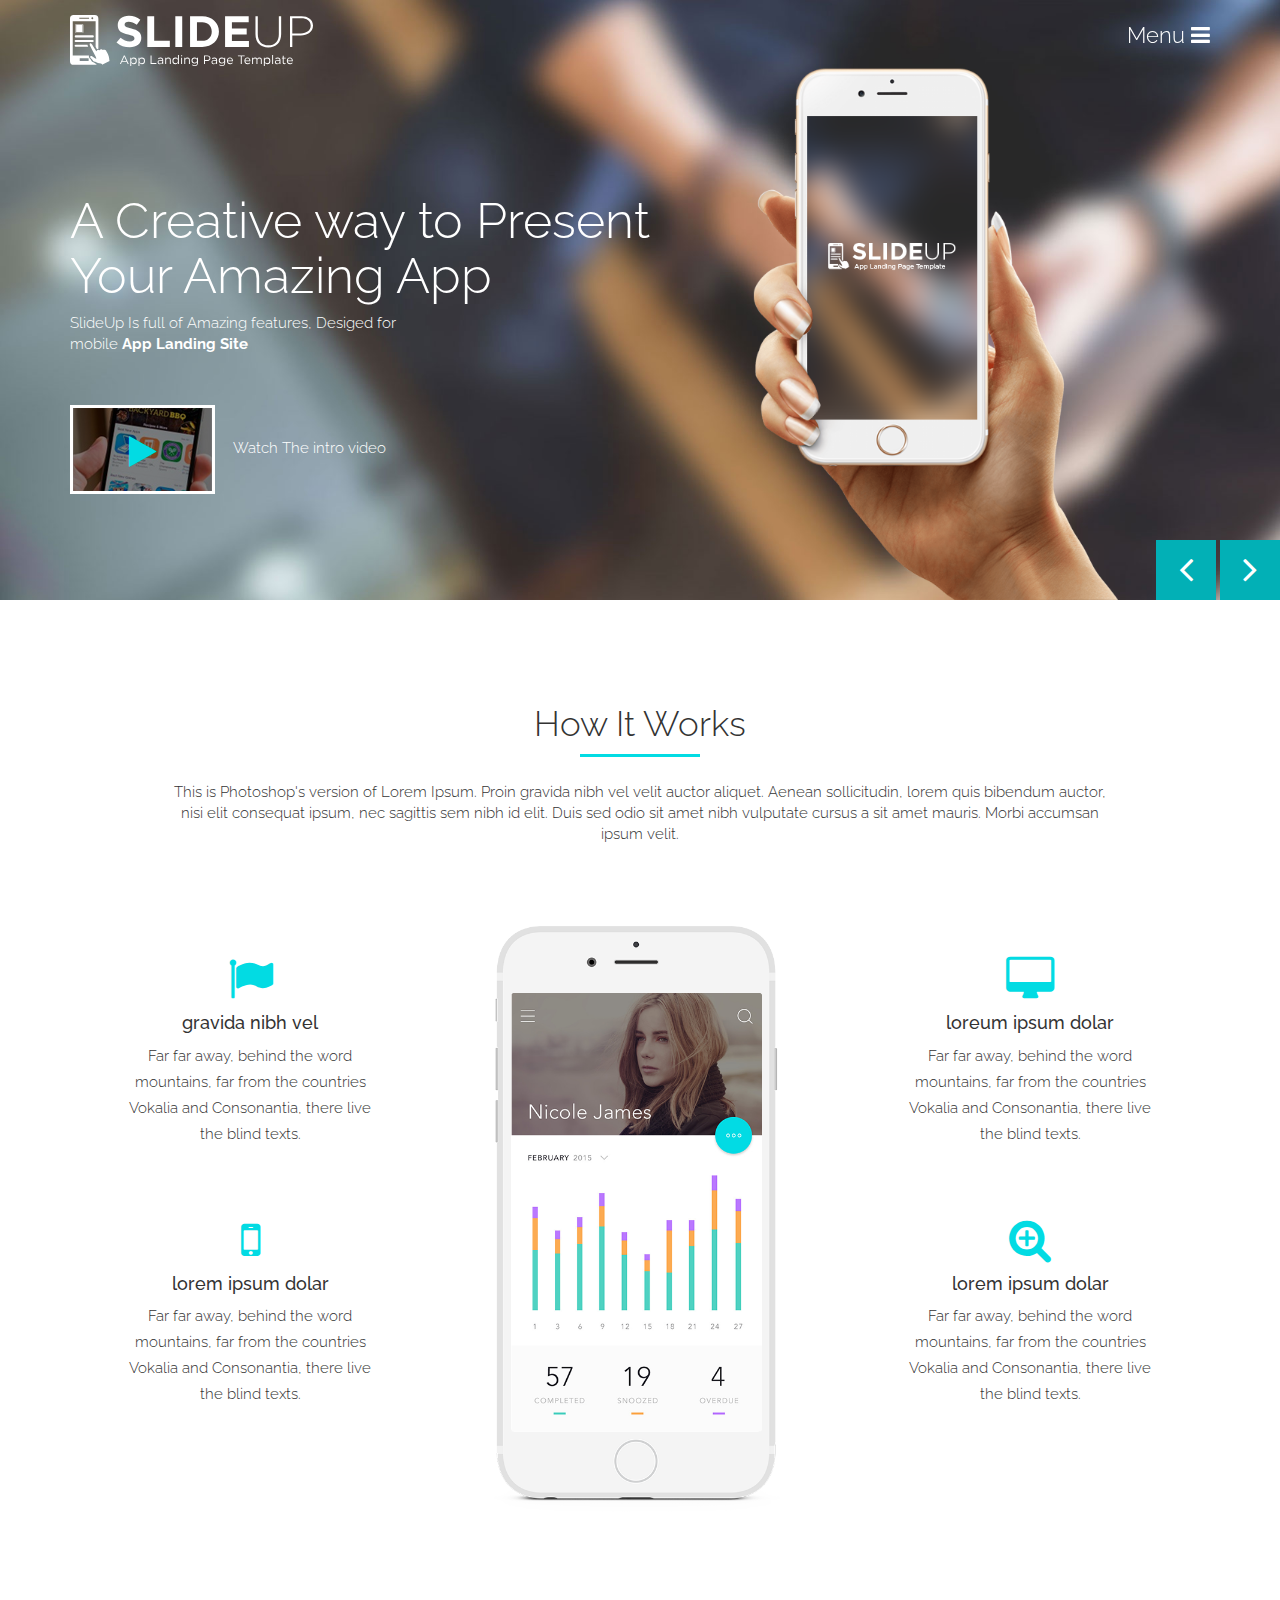
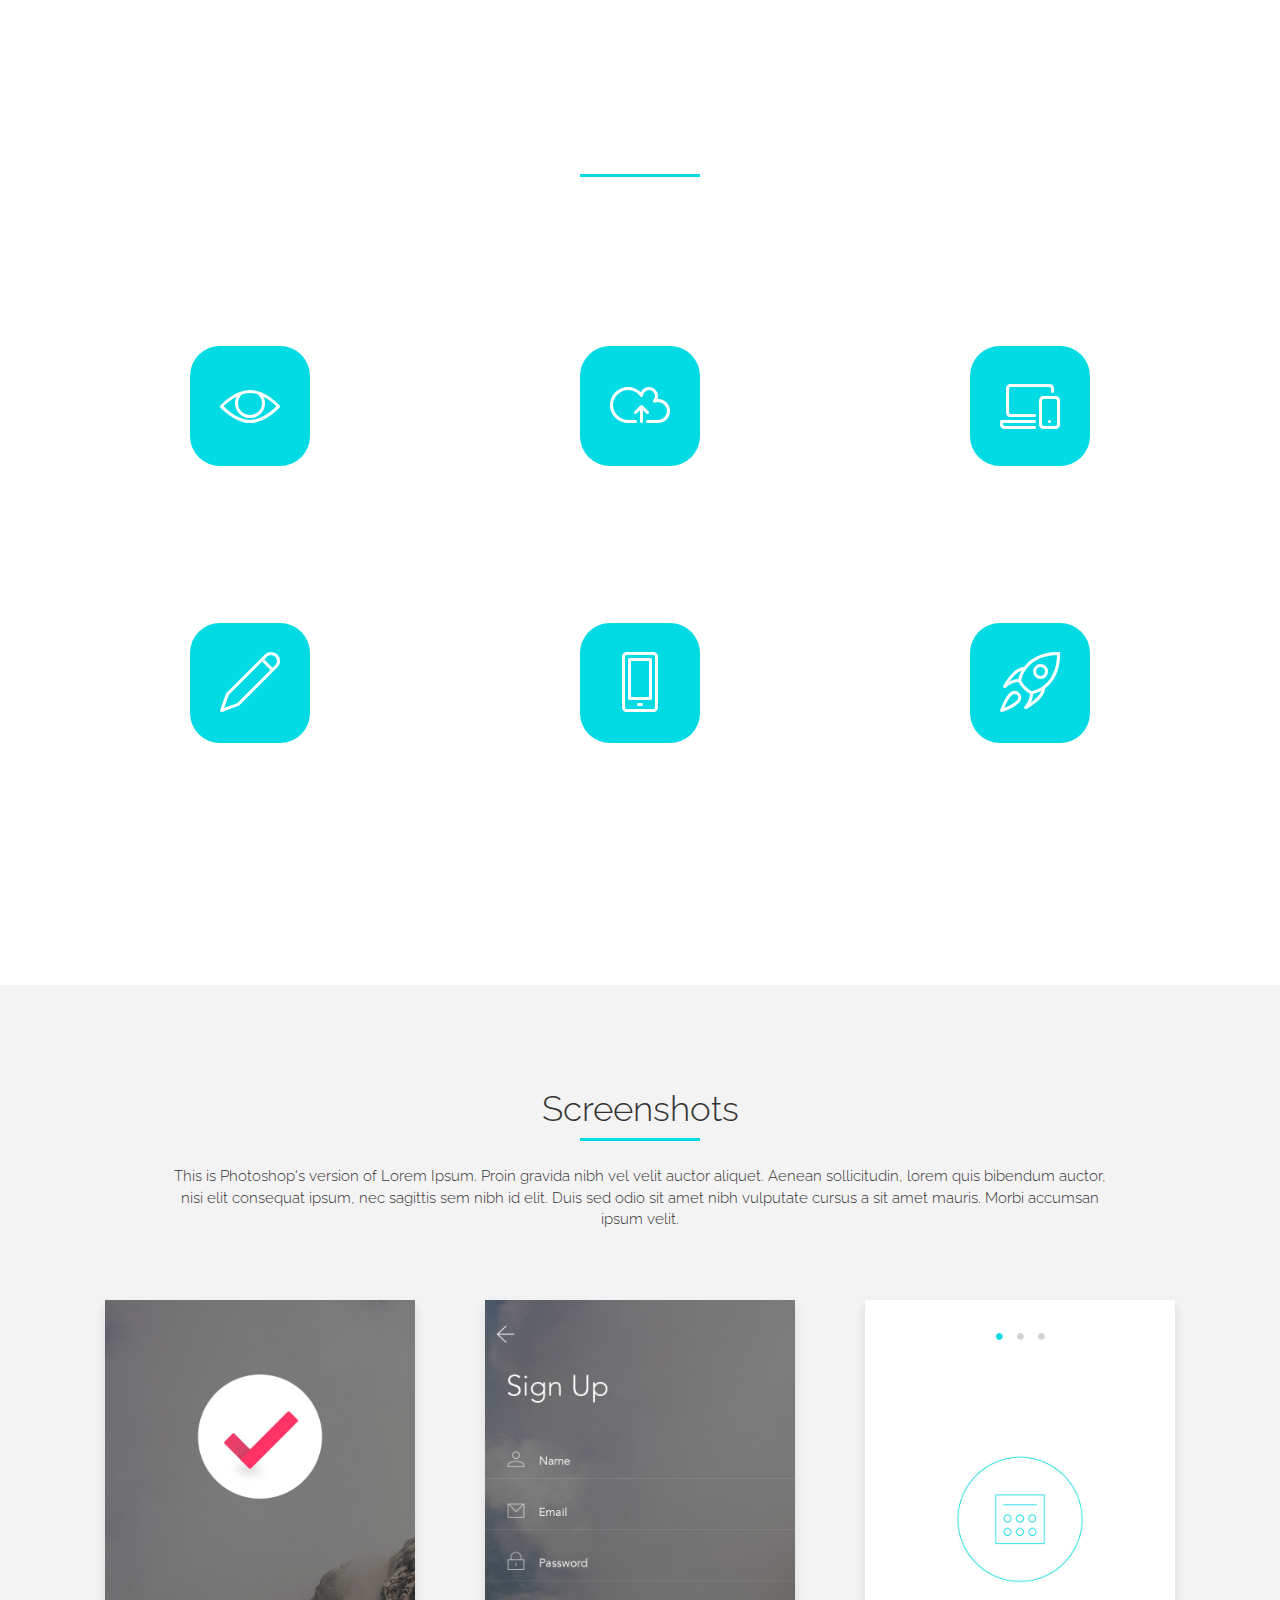
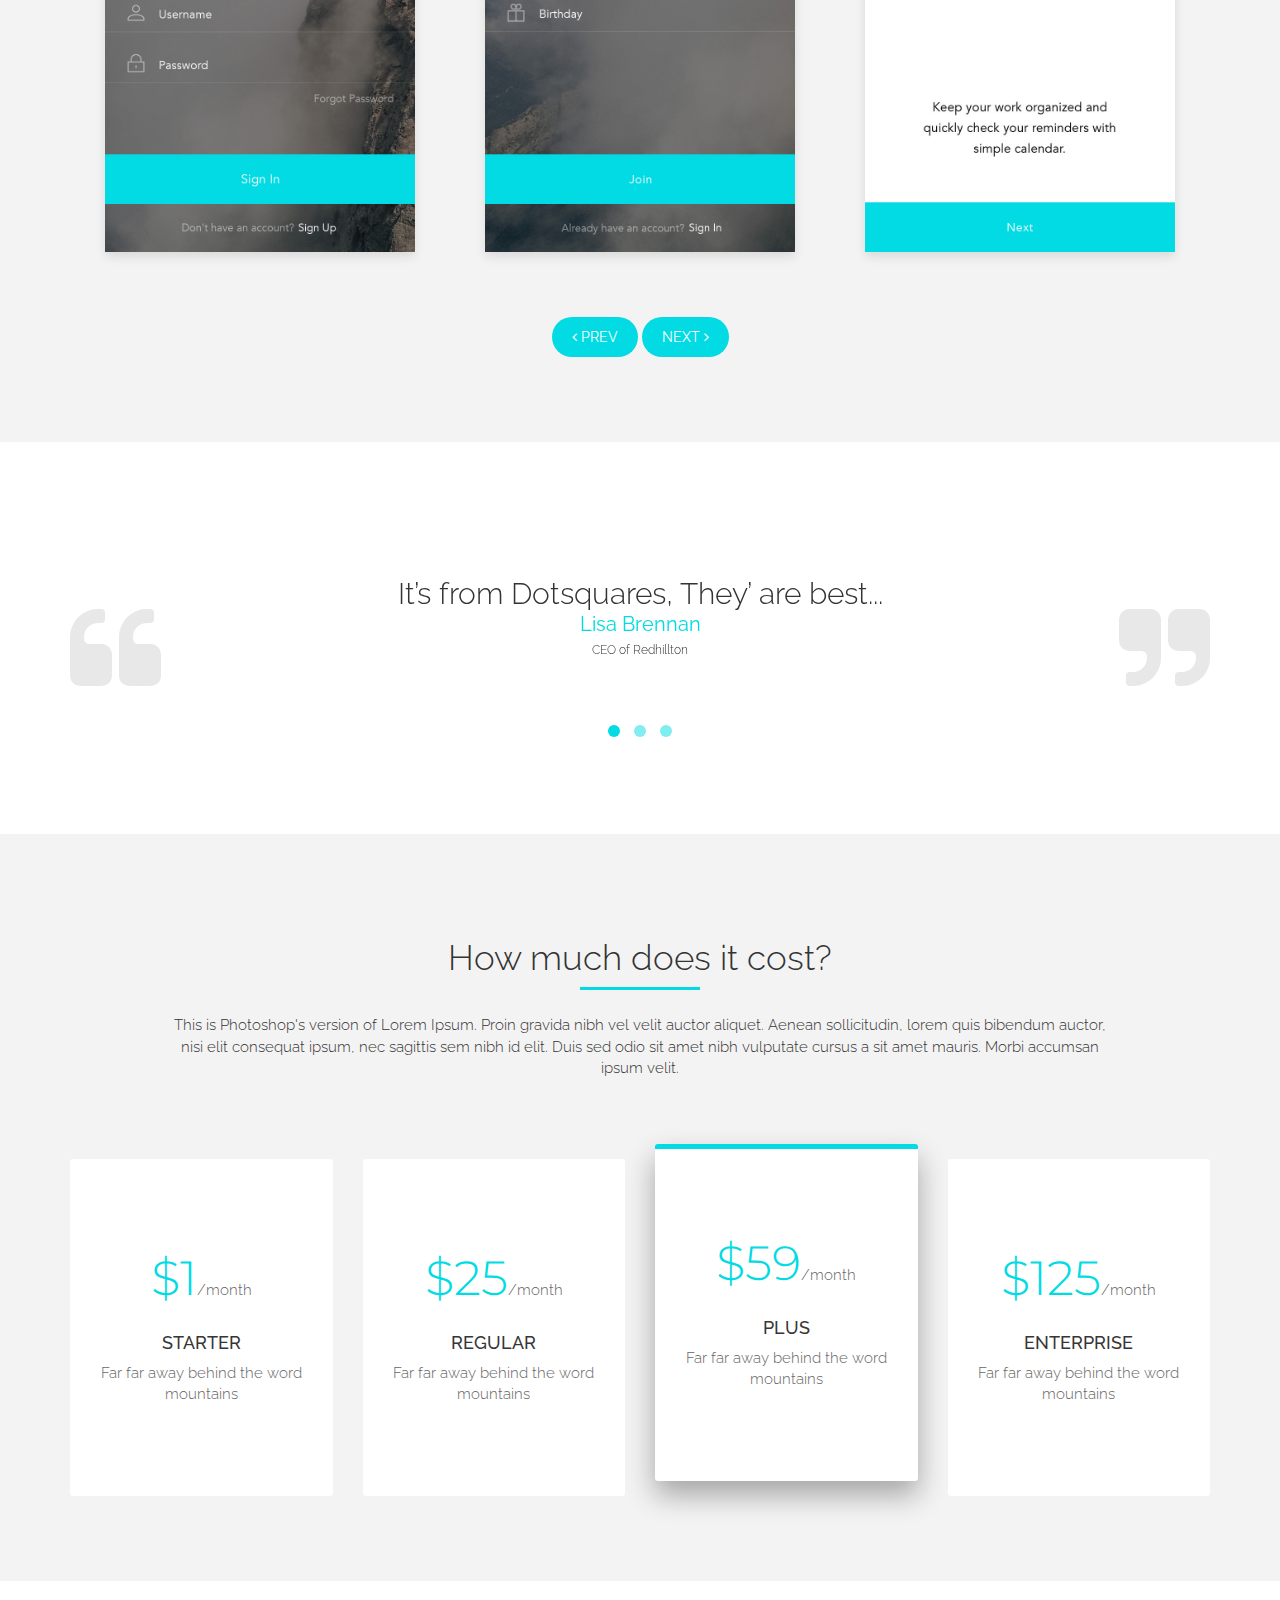
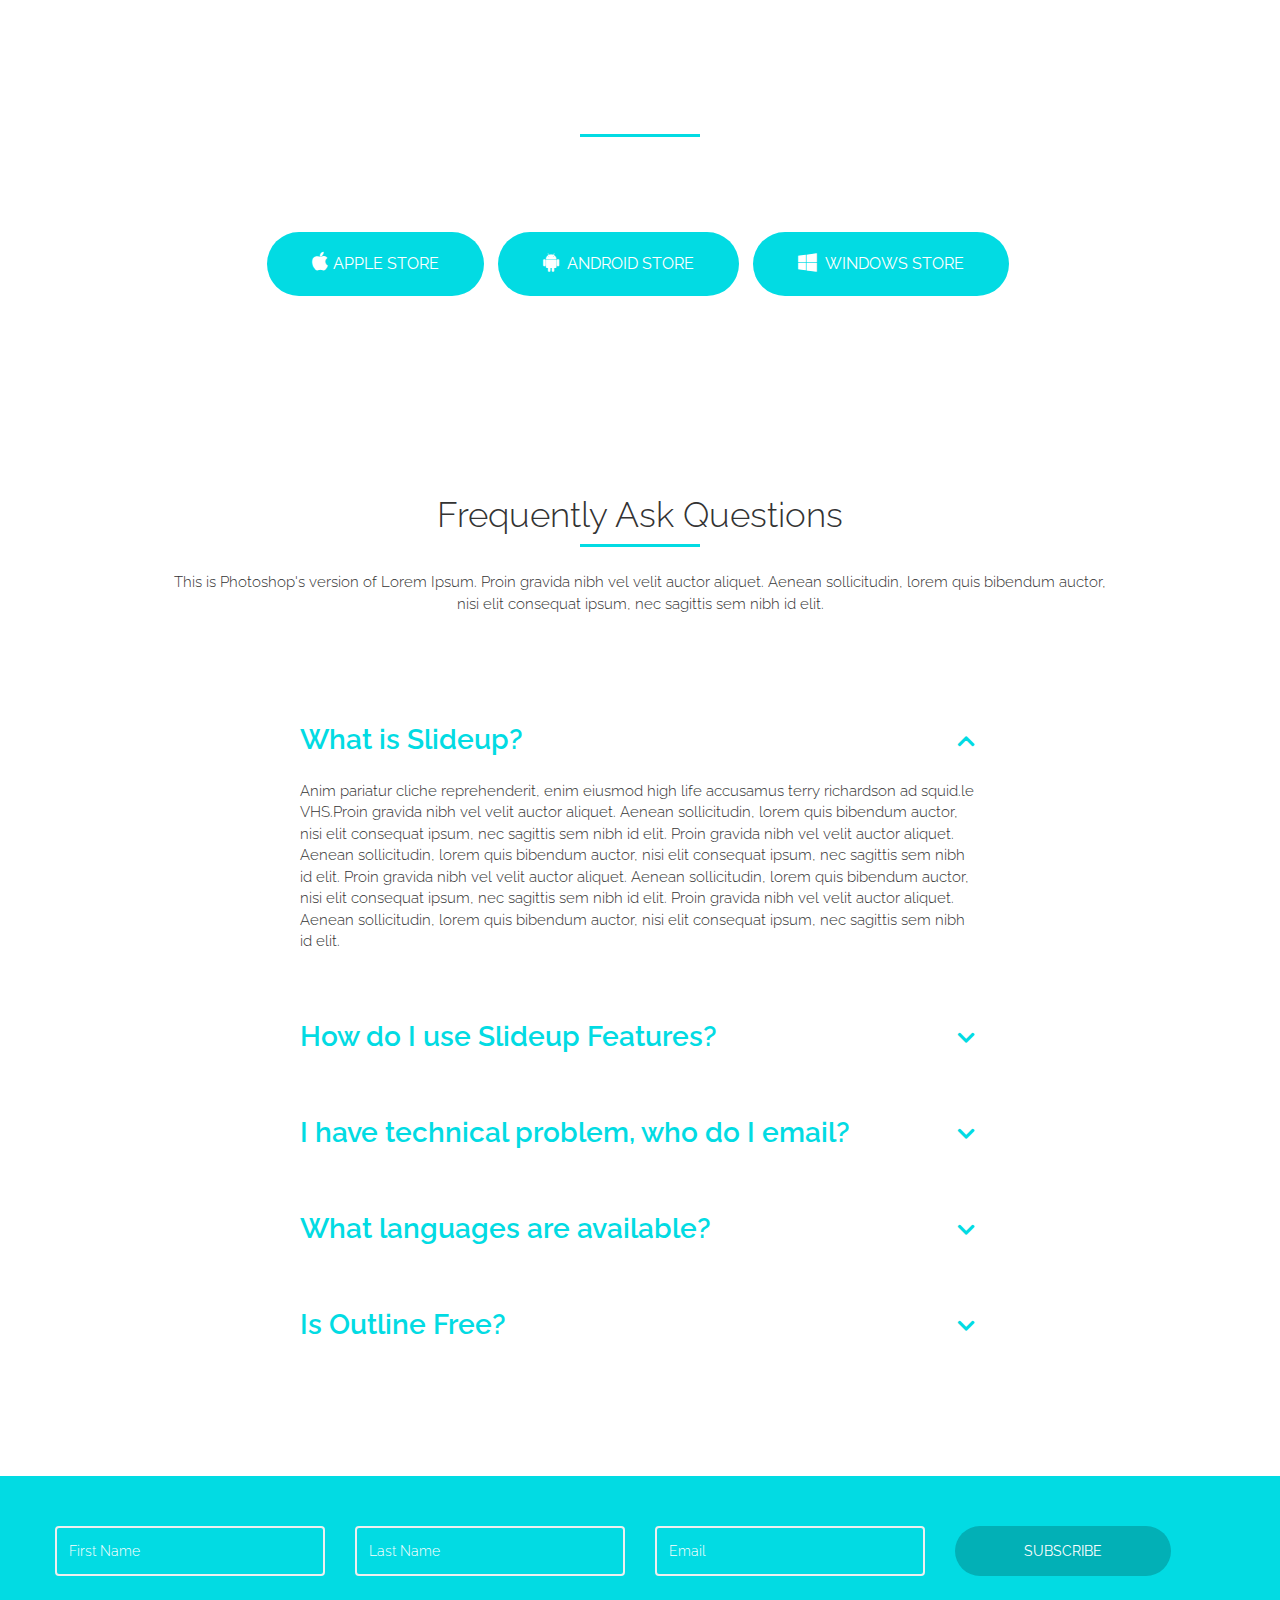
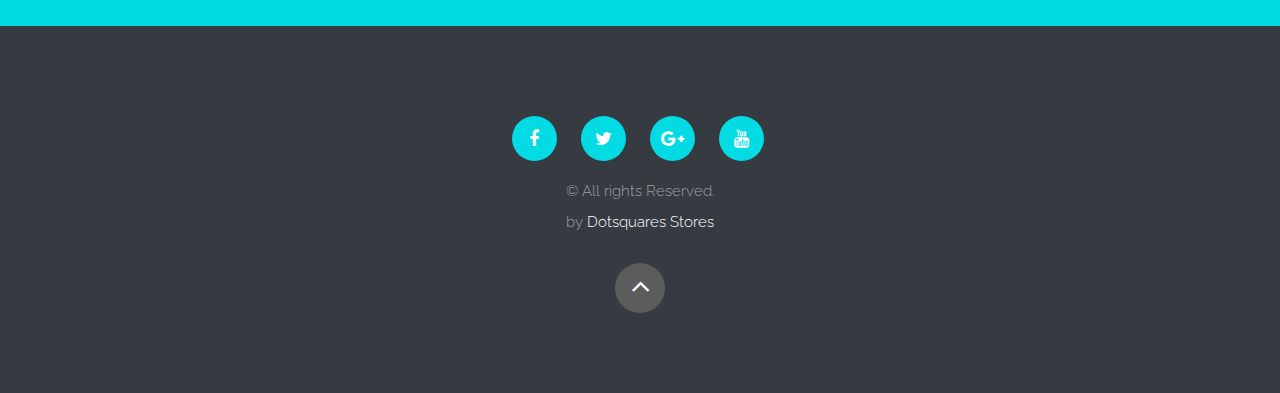
<file: index1.html>
<!DOCTYPE html>
<html lang="en">
<head>
<meta charset="utf-8">
<meta http-equiv="X-UA-Compatible" content="IE=edge">
<meta name="viewport" content="width=device-width,initial-scale=1,maximum-scale=1,user-scalable=no">
<meta name="description" content="">
<meta name="author" content="">
<meta name="format-detection" content="telephone=no">
<title>SLIDEUP: A New App Landing Page</title>

<!-- Bootstrap core css -->
<link href="css/bootstrap.min.css" rel="stylesheet">



<!-- font_awesome css -->
<link href="css/font-awesome.min.css" rel="stylesheet">
<link href="fonts/linear-icons.css" rel="stylesheet">

<!-- owl  slider  css here -->
<link href="css/owl.carousel.css" rel="stylesheet">
<link href="css/owl.theme.css" rel="stylesheet">

<!-- animation css here -->
<link href="css/animation.css" rel="stylesheet">

<!-- coustom css here -->
<link href="css/style.css" rel="stylesheet">
<link href="css/blue/custom-style.css" rel="stylesheet">
<link href="css/responsive.css" rel="stylesheet">
</head>

<body>
<div id="page-top"></div>
<header class="header text-center">
  <div class="container">
    <div class="row">
      <div class="col-md-12"> <a href="index1.html" class="navbar-brand "><span><img src="images/logo.svg" alt=""/></span></a>
        <div class="overlay-menu">
          <div id="myNav" class="overlay"> <a href="javascript:void(0)" class="closebtn" onclick="closeNav()">×</a>
            <ul class="overlay-content">
              <li><a href="#how-it-works">How it works</a></li>
              <li><a href="#features">Features</a></li>
              <li><a href="#screenshots">Screenshots</a></li>
              <li><a href="#testimonials">Testimonials</a></li>
              <li><a href="#costing">Costing</a></li>
              <li><a href="#download">Download</a></li>
              <li><a href="#faq">faq</a></li>
              <li><a href="#subscribe">Subscribe</a></li>
            </ul>
          </div>
          <span class="menu-btn" onclick="openNav()"> Menu <i class="fa fa-bars" aria-hidden="true"></i> </span> </div>
      </div>
    </div>
  </div>
</header>

<!--slider section here-->

<section class="slider">
  <div class="carousel slide" id="myCarousel"> 
    
    <!-- Wrapper for slides -->
    <div class="carousel-inner">
      <div class="item active">
        <div><img src="images/slide2.jpg" alt="img"/></div>
        <div class="slider-content">
          <div class="container">
            <div class="row">
              <div class="col-sm-7 col-xs-12 video-left-container">
                <div class="left-wrap ">
                  <h2 class="animated fadeInLeft">A Creative way to Present Your Amazing App</h2>
                  <p class="animated fadeInLeft">SlideUp Is full of Amazing features, Desiged for <br>
                    mobile <strong>App Landing Site</strong></p>
                  <div class="watch-video animated fadeInLeft"> <a href="#" data-toggle="modal" data-target="#myModal">
                    <div class="video-thumb"> <img src="images/video-thumb.jpg" alt=""/> </div>
                    </a> <span>Watch The intro video</span> </div>
                  
                  <!-- Modal -->
                  <div id="myModal" class="modal fade" role="dialog">
                    <div class="modal-dialog"> 
                      
                      <!-- Modal content-->
                      <div class="modal-content">
                        <div class="modal-body">
                          <button type="button" class="btn btn-default" data-dismiss="modal"><i class="fa fa-times" aria-hidden="true"></i></button>
                          <iframe width="560" height="315" src="https://www.youtube.com/embed/Qfid0VKJhHE" frameborder="0" allowfullscreen></iframe>
                        </div>
                      </div>
                    </div>
                  </div>
                </div>
              </div>
              <div class="col-sm-5 animated fadeInRight mobile-image-right">
                <div class="mobile-img"><img src="images/blue/slide-phone.png" alt="img"/></div>
              </div>
            </div>
          </div>
        </div>
      </div>
      <div class="item">
        <div ><img src="images/slide1-bg.jpeg" alt="img"/></div>
        <div class="slider-content">
          <div class="container">
            <div class="row">
              <div class="col-sm-7 col-xs-12 video-left-container">
                <div class="left-wrap ">
                  <h2 class="animated fadeInLeft">A Creative way to Present Your Amazing App</h2>
                  <p class="animated fadeInLeft">SlideUp Is full of Amazing features, Desiged for <br>
                    mobile <strong>App Landing Site</strong></p>
                  <div class="watch-video animated fadeInLeft"> <a href="">
                    <div class="video-thumb"> <img src="images/video-thumb.jpg" alt=""/> </div>
                    </a> <span>Watch The intro video</span> </div>
                </div>
              </div>
              <div class="col-sm-5 animated fadeInRight mobile-image-right">
                <div class="mobile-img"><img src="images/blue/slide-phone.png" alt="img"/></div>
              </div>
            </div>
          </div>
        </div>
      </div>
      <!-- <div class="item">
        <div ><img src="images/slide1-bg.jpeg" alt="img"/></div>
        <div class="slider-content">
          <div class="container">
            <div class="row">
              <div class="col-sm-7 col-xs-12 video-left-container">
                <div class="left-wrap ">
                  <h2 class="animated fadeInLeft">A Creative way to Present Your Amazing App</h2>
                  <p class="animated fadeInLeft">SlideUp Is full of Amazing features, Desiged for <br>
                    mobile <strong>App Landing Site</strong></p>
                  <div class="watch-video animated fadeInLeft"> <a href="">
                    <div class="video-thumb"> <img src="images/video-thumb.jpg" alt=""/> </div>
                    </a> <span>Watch The intro video</span> </div>
                </div>
              </div>
               <div class="col-sm-5 animated fadeInRight mobile-image-right"><div class="mobile-img"> <img src="images/blue/slide-phone.png" alt="img"/></div></div>
            </div>
          </div>
        </div>
      </div>--> 
    </div>
    
    <!-- Controls -->
    <div class="slide-btns"> <a data-slide="prev" href="#myCarousel" class="left carousel-control">
      <div class="fa fa-angle-left"></div>
      </a> <a data-slide="next" href="#myCarousel" class="right carousel-control">
      <div class="fa fa-angle-right"></div>
      </a></div>
  </div>
</section>

<!--how it works-->
<section class="section" id="how-it-works">
  <div class="container">
    <div class="section-heading text-center row">
      <h2 class="wow  fadeInDown" data-wow-duration="2s">How It Works</h2>
      <p class=" col-md-offset-1 col-md-10 wow  fadeInUp" data-wow-duration="2s">This is Photoshop's version  of Lorem Ipsum. Proin gravida nibh vel velit auctor aliquet. Aenean sollicitudin, lorem quis bibendum auctor, nisi elit consequat ipsum, nec sagittis sem nibh id elit. Duis sed odio sit amet nibh vulputate cursus a sit amet mauris. Morbi accumsan ipsum velit. </p>
    </div>
    <div class="row">
      <div class="col-md-4 ">
        <div class="row text-center">
          <div class="col-md-12 col-sm-6  col-xxs-12  fadeInRight wow   fadeInDown works"> <span class="works-icon"> <i class="fa fa-flag" aria-hidden="true"></i> </span>
            <h4 class="">gravida nibh vel</h4>
            <p>Far far away, behind the word mountains, far from the countries Vokalia and Consonantia, there live the blind texts.</p>
          </div>
          <div class="col-md-12 col-sm-6  col-xxs-12 wow fadeInRight  works"> <span class="works-icon"><i class="fa fa-mobile" aria-hidden="true"></i> </span>
            <h4 class="">lorem ipsum dolar</h4>
            <p>Far far away, behind the word mountains, far from the countries Vokalia and Consonantia, there live the blind texts.</p>
          </div>
        </div>
      </div>
      <div class="col-md-4 col-md-push-4 ">
        <div class="row text-center">
          <div class="col-md-12 col-sm-6  col-xxs-12  wow fadeInLeft  works"> <span class="works-icon"> <i class="fa fa-desktop" aria-hidden="true"></i> </span>
            <h4 class="">loreum ipsum dolar</h4>
            <p>Far far away, behind the word mountains, far from the countries Vokalia and Consonantia, there live the blind texts.</p>
          </div>
          <div class="col-md-12 col-sm-6  col-xxs-12 wow  fadeInLeft  works"> <span class="works-icon"> <i class="fa fa-search-plus" aria-hidden="true"></i> </span>
            <h4 class="">lorem ipsum dolar</h4>
            <p>Far far away, behind the word mountains, far from the countries Vokalia and Consonantia, there live the blind texts.</p>
          </div>
        </div>
      </div>
      <div class="col-md-4 col-md-pull-4 ">
        <p class="text-center"> <img alt="img" class="" src="images/blue/mobile.png"> </p>
      </div>
    </div>
  </div>
</section>

<!--features-->
<section class="section white-text" id="features" style="background-image:url(images/feature-bg.jpg)">
  <div class="container">
    <div class="section-heading text-center row">
      <h2 class="wow  fadeInDown" data-wow-duration="2s">Super Features</h2>
      <p  class=" col-md-offset-1 col-md-10 wow  fadeInUp" data-wow-duration="2s">This is Photoshop's version  of Lorem Ipsum. Proin gravida nibh vel velit auctor aliquet. Aenean sollicitudin, lorem quis bibendum auctor, nisi elit consequat ipsum, nec sagittis sem nibh id elit. Duis sed odio sit amet nibh vulputate cursus a sit amet mauris. Morbi accumsan ipsum velit. </p>
    </div>
    <div class="row">
      <div class="col-md-4 col-sm-6 text-center wow  fadeIn  " data-wow-delay=".2s" >
        <div class="feature"> <span class="feature-icon"><span class="lnr lnr-eye"></span></span>
          <h4 class="">gravida nibh vel</h4>
          <p>Far far away, behind the word mountains, far from the countries Vokalia and Consonantia, there live the blind texts.</p>
        </div>
      </div>
      <div class="col-md-4 col-sm-6 text-center wow  fadeIn  " data-wow-delay=".4s">
        <div class="feature"> <span class="feature-icon"><span class="lnr lnr-cloud-upload"></span></span>
          <h4 class="">gravida nibh vel</h4>
          <p>Far far away, behind the word mountains, far from the countries Vokalia and Consonantia, there live the blind texts.</p>
        </div>
      </div>
      <div class="clearfix visible-sm-block"></div>
      <div class="col-md-4 col-sm-6 text-center wow fadeIn " data-wow-delay=".6s">
        <div class="feature"> <span class="feature-icon"><span class="lnr lnr-laptop-phone"></span></span>
          <h4 class="">gravida nibh vel</h4>
          <p>Far far away, behind the word mountains, far from the countries Vokalia and Consonantia, there live the blind texts.</p>
        </div>
      </div>
      <div class="col-md-4 col-sm-6 text-center wow  fadeIn " data-wow-delay=".2s">
        <div class="feature"> <span class="feature-icon"><span class="lnr lnr-pencil"></span></span>
          <h4 class="">gravida nibh vel</h4>
          <p>Far far away, behind the word mountains, far from the countries Vokalia and Consonantia, there live the blind texts.</p>
        </div>
      </div>
      <div class="clearfix visible-sm-block"></div>
      <div class="col-md-4 col-sm-6 text-center wow  fadeIn " data-wow-delay=".4s">
        <div class="feature"> <span class="feature-icon"><span class="lnr lnr-smartphone"></span></span>
          <h4 class="">gravida nibh vel</h4>
          <p>Far far away, behind the word mountains, far from the countries Vokalia and Consonantia, there live the blind texts.</p>
        </div>
      </div>
      <div class="col-md-4 col-sm-6 text-center wow  fadeIn " data-wow-delay=".6s">
        <div class="feature"> <span class="feature-icon"><span class="lnr lnr-rocket"></span></span>
          <h4 class="">gravida nibh vel</h4>
          <p>Far far away, behind the word mountains, far from the countries Vokalia and Consonantia, there live the blind texts.</p>
        </div>
      </div>
    </div>
  </div>
</section>

<!--screenshots-->
<section class="section grey" id="screenshots" >
  <div class="container">
    <div class="section-heading text-center row">
      <h2 class="wow  fadeInDown" data-wow-duration="2s">Screenshots</h2>
      <p  class=" col-md-offset-1 col-md-10 wow  fadeInUp" data-wow-duration="2s">This is Photoshop's version  of Lorem Ipsum. Proin gravida nibh vel velit auctor aliquet. Aenean sollicitudin, lorem quis bibendum auctor, nisi elit consequat ipsum, nec sagittis sem nibh id elit. Duis sed odio sit amet nibh vulputate cursus a sit amet mauris. Morbi accumsan ipsum velit. </p>
    </div>
    <div id="owl-demo" class="owl-carousel owl-theme">
      <div class="item"><img src="images/blue/1.jpg"  alt="img" class="wow  fadeIn"/></div>
      <div class="item"><img src="images/blue/2.jpg"  alt="img" class="wow  fadeIn"/></div>
      <div class="item"><img src="images/blue/3.jpg"  alt="img" class="wow  fadeIn"/></div>
      <div class="item"><img src="images/blue/4.jpg"  alt="img" class="wow  fadeIn"/></div>
      <div class="item"><img src="images/blue/5.jpg"  alt="img" class="wow  fadeIn"/></div>
      <div class="item"><img src="images/blue/6.jpg"  alt="img" class="wow  fadeIn"/></div>
      <div class="item"><img src="images/blue/7.jpg"  alt="img" class="wow  fadeIn"/></div>
      <div class="item"><img src="images/blue/8.jpg"  alt="img" class="wow  fadeIn"/></div>
      <div class="item"><img src="images/blue/9.jpg"  alt="img" class="wow  fadeIn"/></div>
    </div>
    <div class="customNavigation"> <a class="btn btn-default prev"><i class="fa fa-angle-left" aria-hidden="true"></i>&nbsp;Prev</a> <a class="btn btn-default next">Next&nbsp;<i class="fa fa-angle-right" aria-hidden="true"></i></a> </div>
  </div>
</section>

<!--screenshots-->
<section class="section wow  fadeIn" data-wow-duration="2s" id="testimonials" >
  <div class="container">
    <div id="owl-demo2" class="owl-carousel owl-theme">
      <div class="item">
        <div class="client-testimonial text-center">
          <div class="quote-up"><i class="fa fa-quote-left"></i></div>
          <h3>It’s from Dotsquares, They’ are best... </h3>
          <div class="client-info"> <span class="class-name">Lisa Brennan</span> <small>CEO of Redhillton</small> </div>
          <div class="quote-down"><i class="fa fa-quote-right"></i></div>
        </div>
      </div>
      <div class="item">
        <div class="client-testimonial text-center">
          <div class="quote-up"><i class="fa fa-quote-left"></i></div>
          <h3>It’s from Dotsquares, They’ are best... </h3>
          <div class="client-info"> <span class="class-name">Lisa Brennan</span> <small>CEO of Redhillton</small> </div>
          <div class="quote-down"><i class="fa fa-quote-right"></i></div>
        </div>
      </div>
      <div class="item">
        <div class="client-testimonial text-center">
          <div class="quote-up"><i class="fa fa-quote-left"></i></div>
          <h3>It’s from Dotsquares, They’ are best... </h3>
          <div class="client-info"> <span class="class-name">Lisa Brennan</span> <small>CEO of Redhillton</small> </div>
          <div class="quote-down"><i class="fa fa-quote-right"></i></div>
        </div>
      </div>
    </div>
  </div>
</section>

<!--How much does it cost-->
<section class="section grey" id="costing">
  <div class="container">
    <div class="section-heading text-center row">
      <h2 class="wow  fadeInDown" data-wow-duration="2s">How much does it cost?</h2>
      <p  class=" col-md-offset-1 col-md-10 wow  fadeInUp" data-wow-duration="2s">This is Photoshop's version  of Lorem Ipsum. Proin gravida nibh vel velit auctor aliquet. Aenean sollicitudin, lorem quis bibendum auctor, nisi elit consequat ipsum, nec sagittis sem nibh id elit. Duis sed odio sit amet nibh vulputate cursus a sit amet mauris. Morbi accumsan ipsum velit. </p>
    </div>
    <div class="row text-center">
      <div class="col-md-3 wow  fadeInUp " data-wow-delay=".2s"  data-wow-duration="2s"> <a class="costing-figure" href="welcome.html"> <span class="price">$1<span>/month</span></span>
        <h3 class="costing-figure-lead">Starter</h3>
        <p class="costing-figure-text">Far far away behind the word mountains</p>
        </a> </div>
      <div class="col-md-3 wow  fadeInUp " data-wow-delay=".4s" data-wow-duration="2s"> <a class="costing-figure" href="welcome.html"> <span class="price">$25<span>/month</span></span>
        <h3 class="costing-figure-lead">Regular</h3>
        <p class="costing-figure-text">Far far away behind the word mountains</p>
        </a> </div>
      <div class="col-md-3 wow  fadeInUp " data-wow-delay=".6s" data-wow-duration="2s"> <a class="costing-figure active pricing-feature" href="welcome.html"> <span class="price">$59<span>/month</span></span>
        <h3 class="costing-figure-lead">Plus</h3>
        <p class="costing-figure-text">Far far away behind the word mountains</p>
        </a> </div>
      <div class="col-md-3  wow fadeInUp" data-wow-delay=".8s" data-wow-duration="2s"> <a class="costing-figure" href="welcome.html"> <span class="price">$125<span>/month</span></span>
        <h3 class="costing-figure-lead">Enterprise</h3>
        <p class="costing-figure-text">Far far away behind the word mountains</p>
        </a> </div>
    </div>
  </div>
</section>

<!--download-->
<section class="section white-text" id="download" style="background-image:url(images/download-bg.jpg)">
  <div class="container">
    <div class="section-heading text-center row">
      <h2 class="wow  fadeInDown" data-wow-duration="2s">Download Our App</h2>
    </div>
    <ol class="list-inline text-center">
      <li> <a href="http://www.apple.com/itunes/" class="btn btn-default wow  slideInLeft" data-wow-duration="1s"> <i class="fa fa-apple" aria-hidden="true">&nbsp;</i>Apple store</a> </li>
      <li> <a href="https://play.google.com/store" class="btn btn-default wow  fadeInDown" data-wow-duration="1s"> <i class="fa fa-android" aria-hidden="true"></i> &nbsp;Android store</a> </li>
      <li> <a href="https://www.microsoft.com/en-in/store/apps/windows-phone" class="btn btn-default wow  slideInRight" data-wow-duration="1s"> <i class="fa fa-windows" aria-hidden="true"></i> &nbsp;Windows store</a> </li>
    </ol>
  </div>
</section>

<!--faq-->
<section class="section " id="faq">
  <div class="container">
    <div class="section-heading text-center row">
      <h2 class="wow  fadeInDown" data-wow-duration="2s">Frequently Ask Questions</h2>
      <p  class=" col-md-offset-1 col-md-10 wow fadeInUp" data-wow-duration="2s">This is Photoshop's version  of Lorem Ipsum. Proin gravida nibh vel velit auctor aliquet. Aenean sollicitudin, lorem quis bibendum auctor, nisi elit consequat ipsum, nec sagittis sem nibh id elit. </p>
    </div>
    <div class="row">
      <div class="panel-group col-md-offset-2 col-md-8" id="accordion" role="tablist" aria-multiselectable="true">
        <div class="panel panel-default wow fadeInUp" data-wow-duration="2s">
          <div class="panel-heading" role="tab" id="headingOne">
            <h4 class="panel-title"> <a data-toggle="collapse" data-parent="#accordion" href="#collapseOne" aria-expanded="true" aria-controls="collapseOne"> What is Slideup?</a> </h4>
          </div>
          <div id="collapseOne" class="panel-collapse collapse in" role="tabpanel" aria-labelledby="headingOne">
            <div class="panel-body">Anim pariatur cliche reprehenderit, enim eiusmod high life accusamus terry richardson ad squid.le VHS.Proin gravida nibh vel velit auctor aliquet. Aenean sollicitudin, lorem quis bibendum auctor, nisi elit consequat ipsum, nec sagittis sem nibh id elit. Proin gravida nibh vel velit auctor aliquet. Aenean sollicitudin, lorem quis bibendum auctor, nisi elit consequat ipsum, nec sagittis sem nibh id elit. Proin gravida nibh vel velit auctor aliquet. Aenean sollicitudin, lorem quis bibendum auctor, nisi elit consequat ipsum, nec sagittis sem nibh id elit. Proin gravida nibh vel velit auctor aliquet. Aenean sollicitudin, lorem quis bibendum auctor, nisi elit consequat ipsum, nec sagittis sem nibh id elit. </div>
          </div>
        </div>
        <div class="panel panel-default wow fadeInUp" data-wow-duration="2s">
          <div class="panel-heading" role="tab" id="headingTwo">
            <h4 class="panel-title"> <a class="collapsed" data-toggle="collapse" data-parent="#accordion" href="#collapseTwo" aria-expanded="false" aria-controls="collapseTwo"> How do I use Slideup Features? </a> </h4>
          </div>
          <div id="collapseTwo" class="panel-collapse collapse" role="tabpanel" aria-labelledby="headingTwo">
            <div class="panel-body">Anim pariatur cliche reprehenderit, enim eiusmod high life accusamus terry richardson ad squid.le VHS.Proin gravida nibh vel velit auctor aliquet. Aenean sollicitudin, lorem quis bibendum auctor, nisi elit consequat ipsum, nec sagittis sem nibh id elit. Proin gravida nibh vel velit auctor aliquet. Aenean sollicitudin, lorem quis bibendum auctor, nisi elit consequat ipsum, nec sagittis sem nibh id elit. Proin gravida nibh vel velit auctor aliquet. Aenean sollicitudin, lorem quis bibendum auctor, nisi elit consequat ipsum, nec sagittis sem nibh id elit. Proin gravida nibh vel velit auctor aliquet. Aenean sollicitudin, lorem quis bibendum auctor, nisi elit consequat ipsum, nec sagittis sem nibh id elit. </div>
          </div>
        </div>
        <div class="panel panel-default wow fadeInUp" data-wow-duration="2s">
          <div class="panel-heading" role="tab" id="headingThree">
            <h4 class="panel-title"> <a class="collapsed" data-toggle="collapse" data-parent="#accordion" href="#collapseThree" aria-expanded="false" aria-controls="collapseThree"> I have technical problem, who do I email? </a> </h4>
          </div>
          <div id="collapseThree" class="panel-collapse collapse" role="tabpanel" aria-labelledby="headingThree">
            <div class="panel-body">Anim pariatur cliche reprehenderit, enim eiusmod high life accusamus terry richardson ad squid.le VHS.Proin gravida nibh vel velit auctor aliquet. Aenean sollicitudin, lorem quis bibendum auctor, nisi elit consequat ipsum, nec sagittis sem nibh id elit. Proin gravida nibh vel velit auctor aliquet. Aenean sollicitudin, lorem quis bibendum auctor, nisi elit consequat ipsum, nec sagittis sem nibh id elit. Proin gravida nibh vel velit auctor aliquet. Aenean sollicitudin, lorem quis bibendum auctor, nisi elit consequat ipsum, nec sagittis sem nibh id elit. Proin gravida nibh vel velit auctor aliquet. Aenean sollicitudin, lorem quis bibendum auctor, nisi elit consequat ipsum, nec sagittis sem nibh id elit. </div>
          </div>
        </div>
        <div class="panel panel-default wow fadeInUp" data-wow-duration="2s">
          <div class="panel-heading" role="tab" id="headingFour">
            <h4 class="panel-title"> <a class="collapsed" data-toggle="collapse" data-parent="#accordion" href="#collapseFour" aria-expanded="false" aria-controls="collapseThree"> What languages are available?</a> </h4>
          </div>
          <div id="collapseFour" class="panel-collapse collapse" role="tabpanel" aria-labelledby="headingThree">
            <div class="panel-body">Anim pariatur cliche reprehenderit, enim eiusmod high life accusamus terry richardson ad squid.le VHS.Proin gravida nibh vel velit auctor aliquet. Aenean sollicitudin, lorem quis bibendum auctor, nisi elit consequat ipsum, nec sagittis sem nibh id elit. Proin gravida nibh vel velit auctor aliquet. Aenean sollicitudin, lorem quis bibendum auctor, nisi elit consequat ipsum, nec sagittis sem nibh id elit. Proin gravida nibh vel velit auctor aliquet. Aenean sollicitudin, lorem quis bibendum auctor, nisi elit consequat ipsum, nec sagittis sem nibh id elit. Proin gravida nibh vel velit auctor aliquet. Aenean sollicitudin, lorem quis bibendum auctor, nisi elit consequat ipsum, nec sagittis sem nibh id elit. </div>
          </div>
        </div>
        <div class="panel panel-default wow fadeInUp" data-wow-duration="2s">
          <div class="panel-heading" role="tab" id="headingFive">
            <h4 class="panel-title"> <a class="collapsed" data-toggle="collapse" data-parent="#accordion" href="#collapseFive" aria-expanded="false" aria-controls="collapseThree"> Is Outline Free? </a> </h4>
          </div>
          <div id="collapseFive" class="panel-collapse collapse" role="tabpanel" aria-labelledby="headingThree">
            <div class="panel-body">Anim pariatur cliche reprehenderit, enim eiusmod high life accusamus terry richardson ad squid.le VHS.Proin gravida nibh vel velit auctor aliquet. Aenean sollicitudin, lorem quis bibendum auctor, nisi elit consequat ipsum, nec sagittis sem nibh id elit. Proin gravida nibh vel velit auctor aliquet. Aenean sollicitudin, lorem quis bibendum auctor, nisi elit consequat ipsum, nec sagittis sem nibh id elit. Proin gravida nibh vel velit auctor aliquet. Aenean sollicitudin, lorem quis bibendum auctor, nisi elit consequat ipsum, nec sagittis sem nibh id elit. Proin gravida nibh vel velit auctor aliquet. Aenean sollicitudin, lorem quis bibendum auctor, nisi elit consequat ipsum, nec sagittis sem nibh id elit. </div>
          </div>
        </div>
      </div>
    </div>
  </div>
</section>

<!--subscribe-->
<section class="section wow fadeIn" data-wow-duration="3s" id="subscribe">
  <div class="container">
    <div class="subscribe-form row">
      <form action="" class="row">
        <div class="col-md-3">
          <div class="form-group">
            <input type="text" text="" placeholder="First Name" class="form-control" required="">
          </div>
        </div>
        <div class="col-md-3">
          <div class="form-group">
            <input type="text" text="" placeholder="Last Name" class="form-control" required="">
          </div>
        </div>
        <div class="col-md-3">
          <div class="form-group">
            <input type="text" text="" placeholder="Email" class="form-control" required="">
          </div>
        </div>
        <div class="col-md-3">
          <div class="form-group">
            <button class="btn btn-default" type="submit">Subscribe</button>
          </div>
        </div>
      </form>
    </div>
  </div>
</section>

<!--footer-->

<footer class="footer text-center">
  <div class="container">
    <ul class="social-widget text-center list-inline">
      <li><a href="https://facebook.com/" class="wow rollIn" data-wow-duration="2s"><i class="fa fa-facebook"></i></a></li>
      <li><a href="https://twitter.com/" class="wow rollIn" data-wow-duration="2s"><i class="fa fa-twitter"></i></a></li>
      <li><a href="https://plus.google.com/" class="wow rollIn" data-wow-duration="2s"><i class="fa fa-google-plus"></i></a></li>
      <li><a href="https://www.youtube.com/" class="wow rollIn" data-wow-duration="2s"><i class="fa fa-youtube"></i></a></li>
    </ul>
    <p>&copy; All rights Reserved.</p>
    <p> by <a href="#"> Dotsquares Stores</a> </p>
    <a href="#page-top" class="btn page-top"><i class="fa fa-angle-up" aria-hidden="true"></i></a> </div>
</footer>

<!-- jQuery --> 
<script src="js/jquery.js"></script> 
<!-- Bootstrap Core JavaScript --> 
<script src="js/bootstrap.min.js"></script> 
<!-- mordenizer  JavaScript --> 
<script type="text/javascript" src="js/modernizr.custom.28468.js"></script> 

<!-- owl --> 
<script type="text/javascript" src="js/owl.carousel.min.js"></script> 

<!-- wow --> 
<script type="text/javascript" src="js/wow.js"></script> 

<!-- Custom Theme JavaScript --> 
<script src="js/scripts.js"></script> 
<script>

</script>
</body>
</html>
</file>
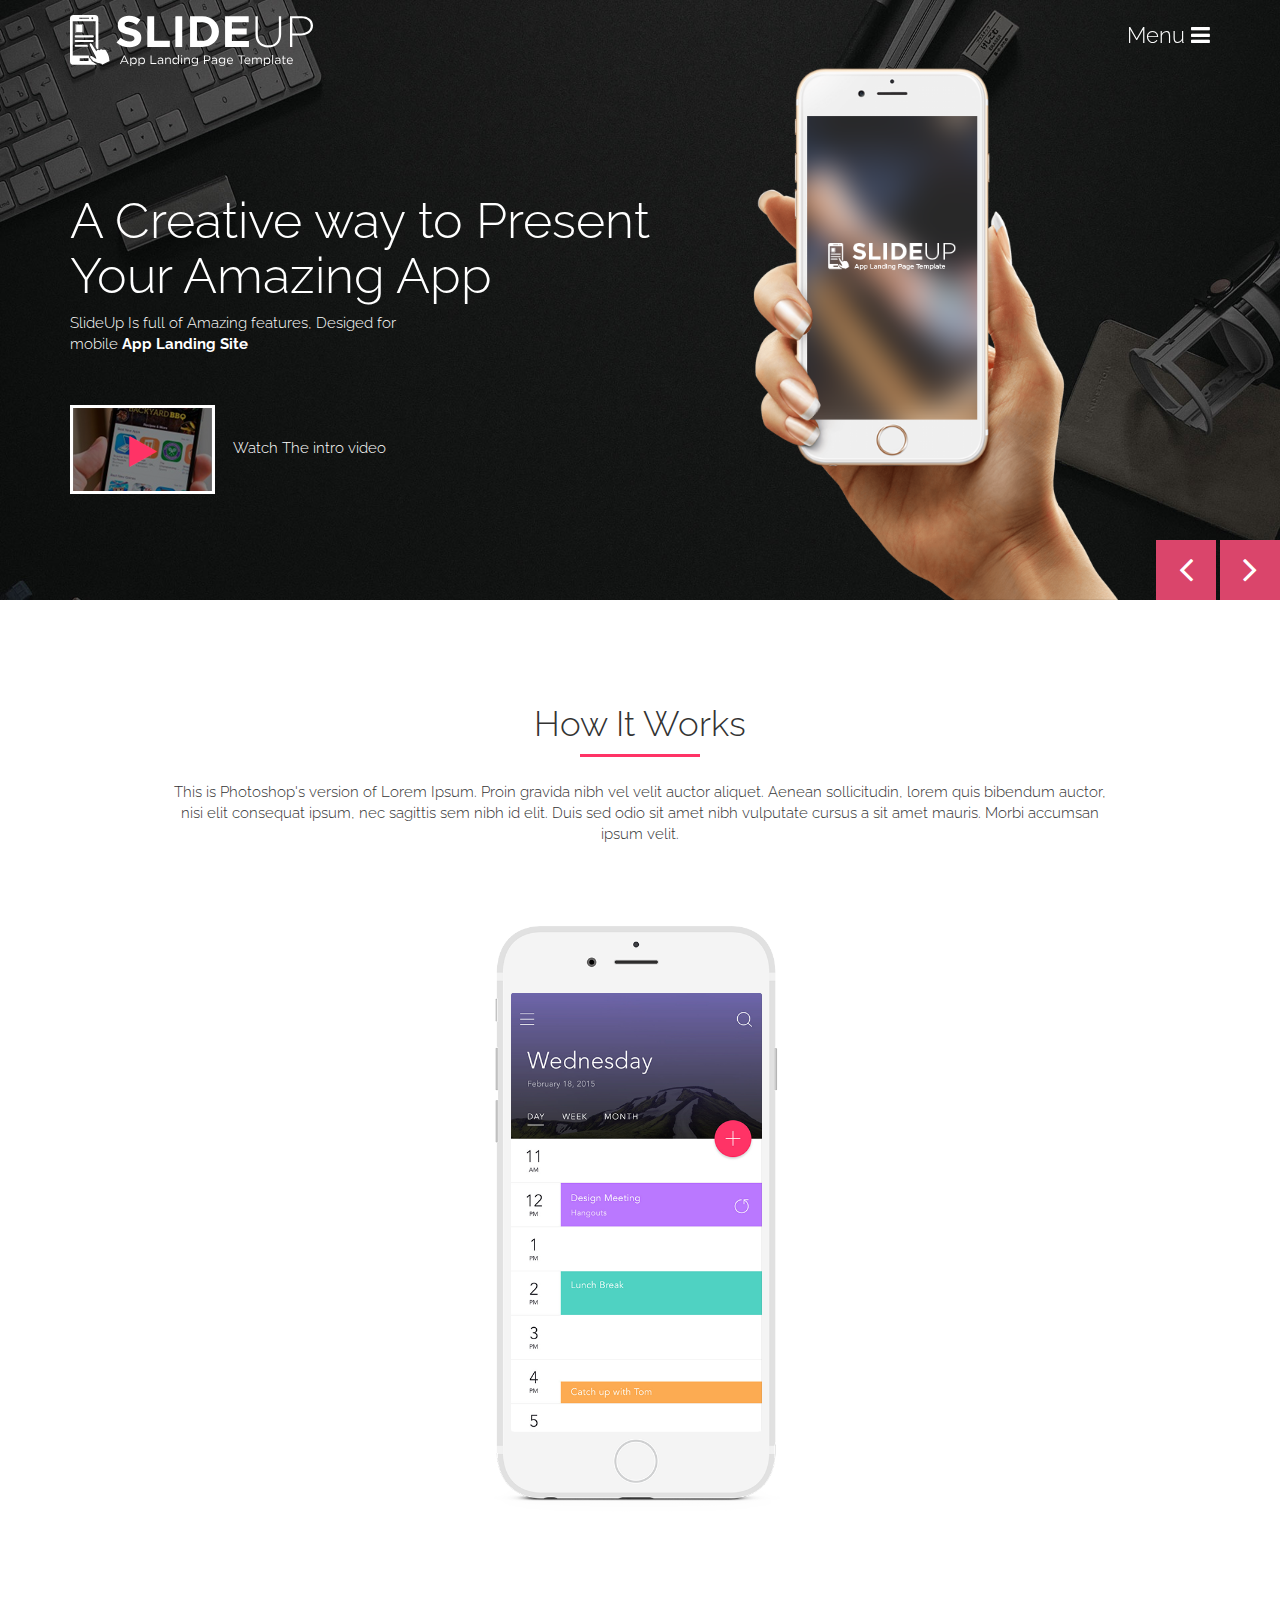
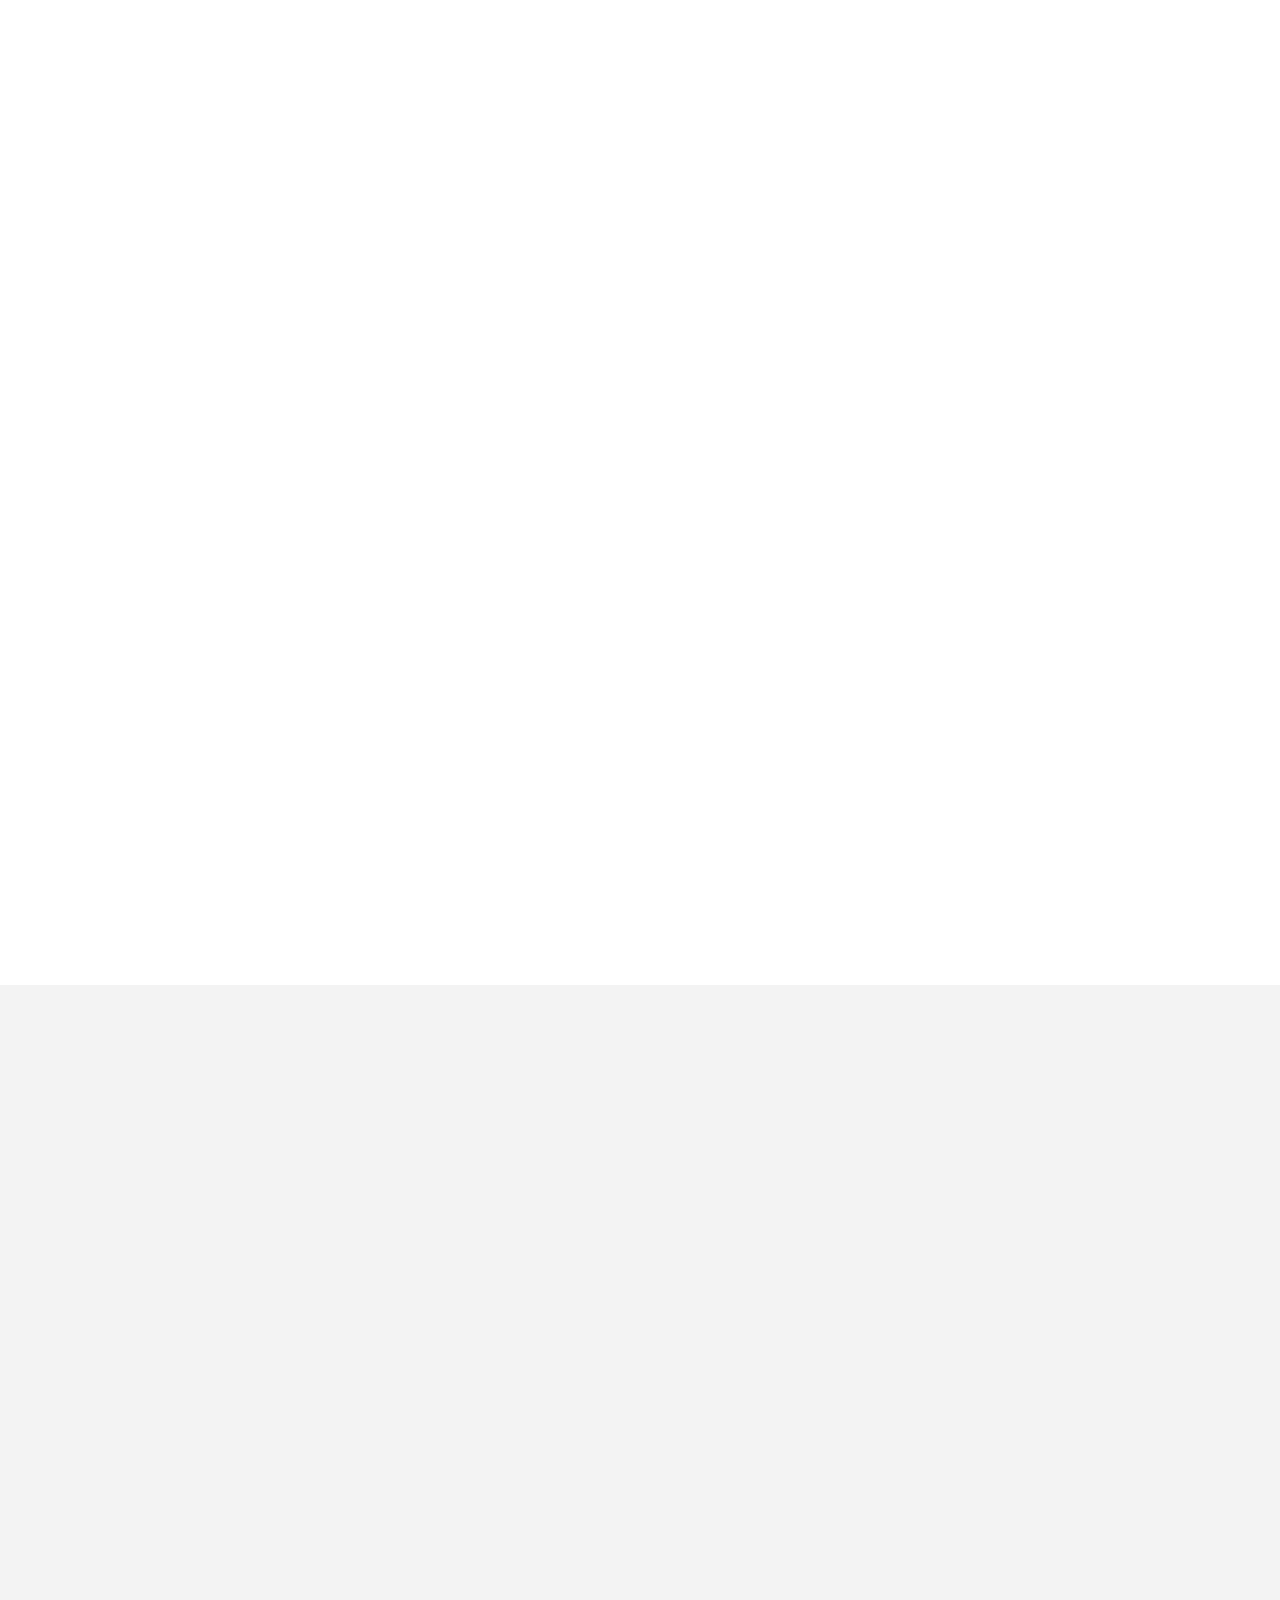
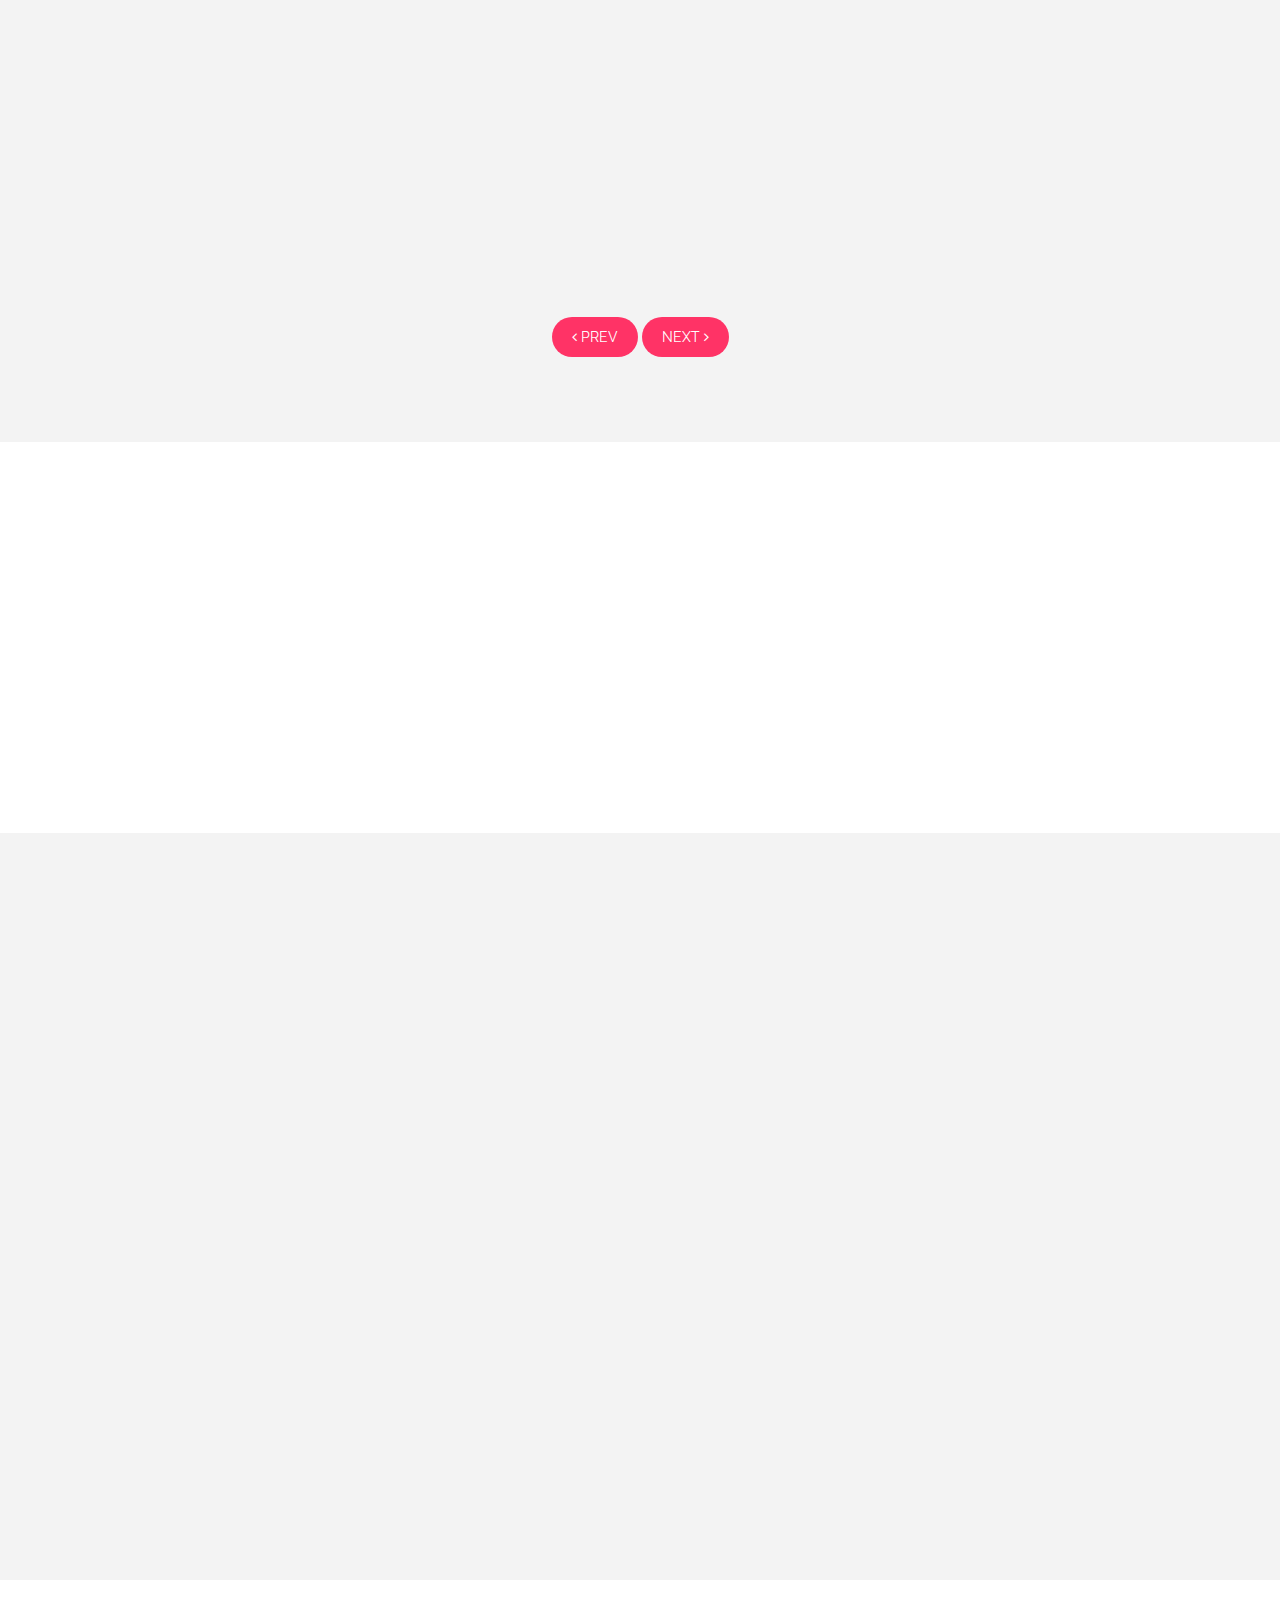
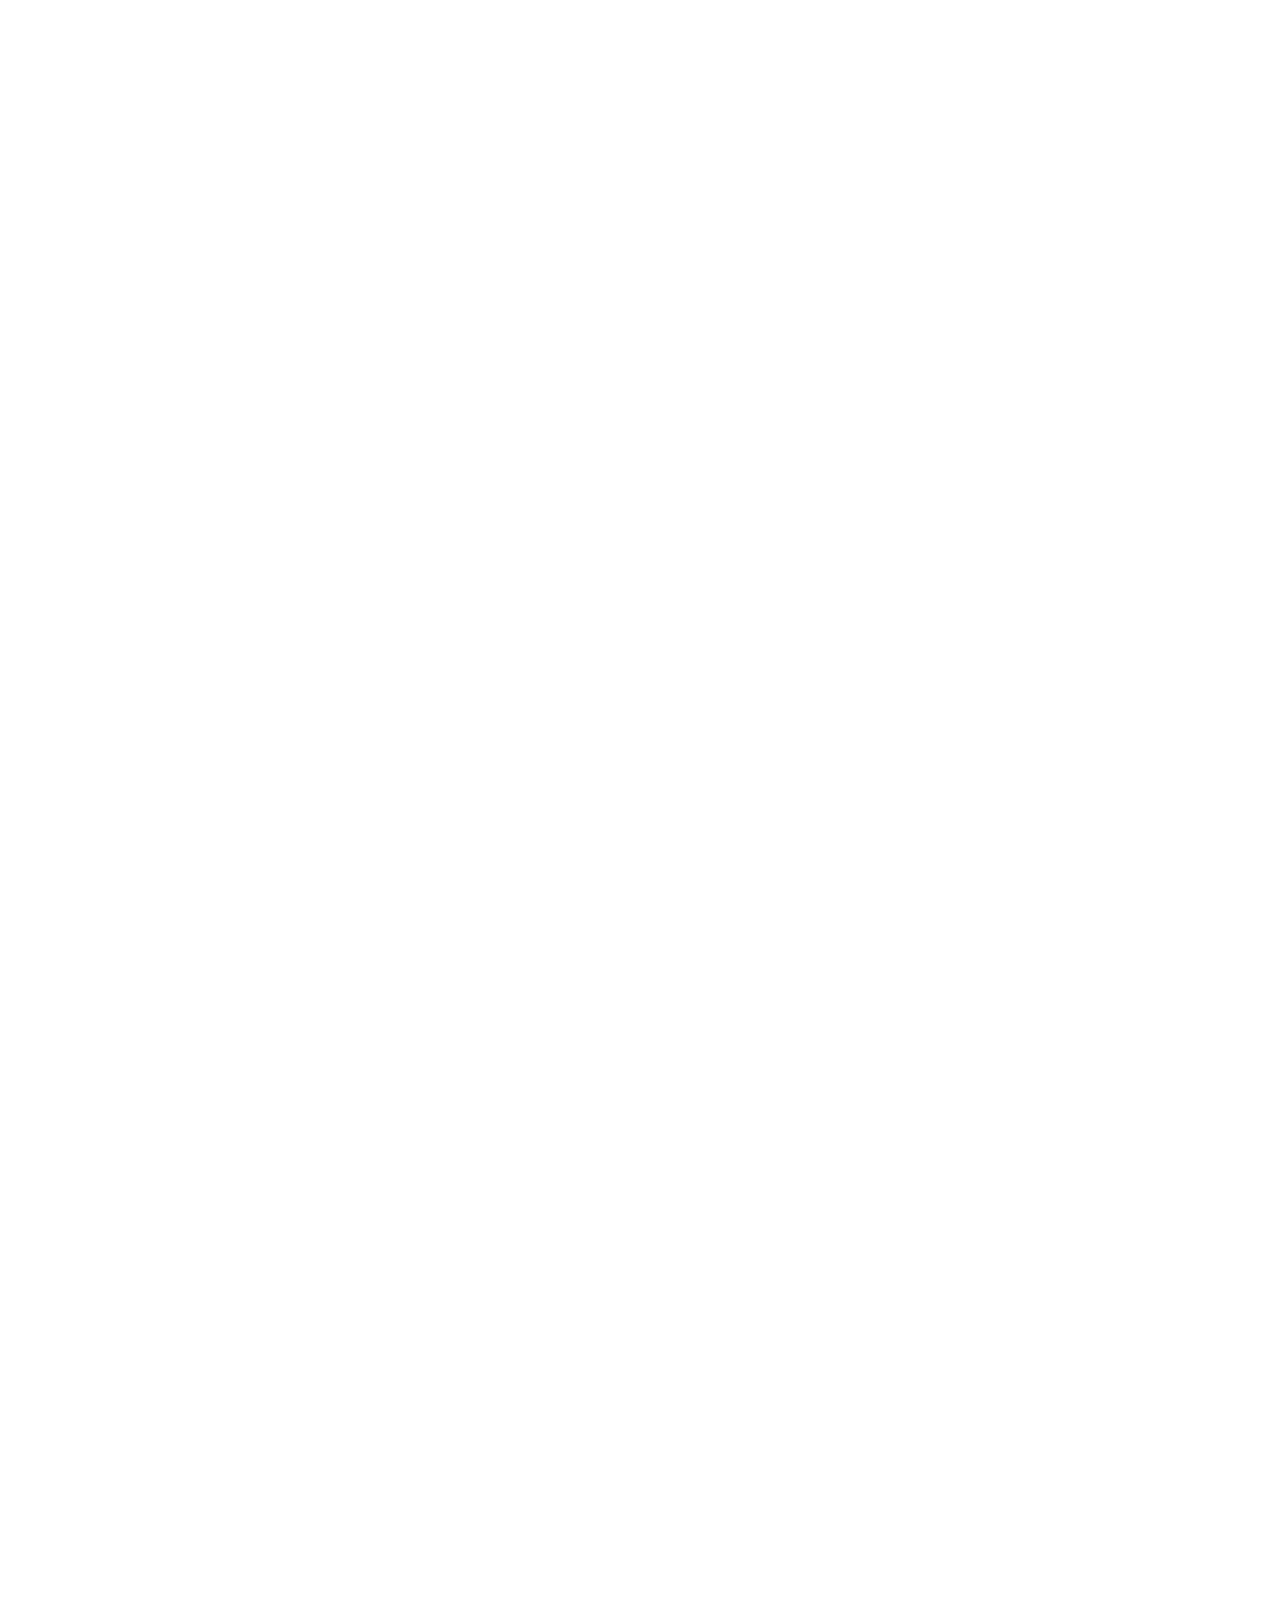
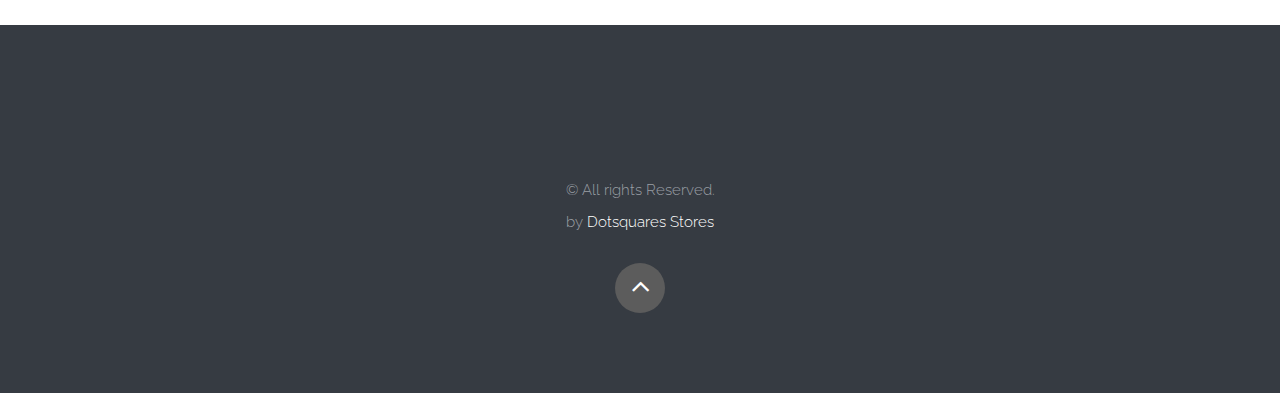
<file: index2.html>
<!DOCTYPE html>
<html lang="en">
<head>
<meta charset="utf-8">
<meta http-equiv="X-UA-Compatible" content="IE=edge">
<meta name="viewport" content="width=device-width,initial-scale=1,maximum-scale=1,user-scalable=no">
<meta name="description" content="">
<meta name="author" content="">
<meta name="format-detection" content="telephone=no">
<title>SLIDEUP: A New App Landing Page</title>

<!-- Bootstrap core css -->
<link href="css/bootstrap.min.css" rel="stylesheet">





<!-- font_awesome css -->
<link href="css/font-awesome.min.css" rel="stylesheet">
<link href="fonts/linear-icons.css" rel="stylesheet">

<!-- owl  slider  css here -->
<link href="css/owl.carousel.css" rel="stylesheet">
<link href="css/owl.theme.css" rel="stylesheet">

<!-- animation css here -->
<link href="css/animation.css" rel="stylesheet">

<!-- coustom css here -->
<link href="css/style.css" rel="stylesheet">
<link href="css/dark/custom-style.css" rel="stylesheet">
<link href="css/responsive.css" rel="stylesheet">
</head>

<body>
<div id="page-top"></div>
<header class="header text-center">
  <div class="container">
    <div class="row">
      <div class="col-md-12"> <a href="index2.html" class="navbar-brand "><span><img src="images/logo.svg" alt=""/></span></a>
        <div class="overlay-menu">
          <div id="myNav" class="overlay"> <a href="javascript:void(0)" class="closebtn" onclick="closeNav()">×</a>
            <ul class="overlay-content">
              <li><a href="#how-it-works">How it works</a></li>
              <li><a href="#features">Features</a></li>
              <li><a href="#screenshots">Screenshots</a></li>
              <li><a href="#testimonials">Testimonials</a></li>
              <li><a href="#costing">Costing</a></li>
              <li><a href="#download">Download</a></li>
              <li><a href="#faq">faq</a></li>
              <li><a href="#subscribe">Subscribe</a></li>
            </ul>
          </div>
          <span class="menu-btn" onclick="openNav()"> Menu <i class="fa fa-bars" aria-hidden="true"></i> </span> </div>
      </div>
    </div>
  </div>
</header>

<!--slider section here-->

<section class="slider">
  <div class="carousel slide" id="myCarousel"> 
    
    <!-- Wrapper for slides -->
    <div class="carousel-inner">
      <div class="item active">
        <div><img src="images/dark/bg.jpg" alt="img"/></div>
        <div class="slider-content">
          <div class="container">
            <div class="row">
              <div class="col-sm-7 col-xs-12 video-left-container">
                <div class="left-wrap ">
                  <h2 class="animated fadeInLeft">A Creative way to Present Your Amazing App</h2>
                  <p class="animated fadeInLeft">SlideUp Is full of Amazing features, Desiged for <br>
                    mobile <strong>App Landing Site</strong></p>
                  <div class="watch-video animated fadeInLeft"> <a href="#" data-toggle="modal" data-target="#myModal">
                    <div class="video-thumb"> <img src="images/video-thumb.jpg" alt=""/> </div>
                    </a> <span>Watch The intro video</span> </div>
                  
                  <!-- Modal -->
                  <div id="myModal" class="modal fade" role="dialog">
                    <div class="modal-dialog"> 
                      
                      <!-- Modal content-->
                      <div class="modal-content">
                        <div class="modal-body">
                          <button type="button" class="btn btn-default" data-dismiss="modal"><i class="fa fa-times" aria-hidden="true"></i></button>
                          <iframe width="560" height="315" src="https://www.youtube.com/embed/Qfid0VKJhHE" frameborder="0" allowfullscreen></iframe>
                        </div>
                      </div>
                    </div>
                  </div>
                </div>
              </div>
              <div class="col-sm-5 animated fadeInRight mobile-image-right">
                <div class="mobile-img"><img src="images/blue/slide-phone.png" alt="img"/></div>
              </div>
            </div>
          </div>
        </div>
      </div>
      <div class="item">
        <div ><img src="images/dark/art.jpg" alt="img"/></div>
        <div class="slider-content">
          <div class="container">
            <div class="row">
              <div class="col-sm-7 col-xs-12 video-left-container">
                <div class="left-wrap ">
                  <h2 class="animated fadeInLeft">A Creative way to Present Your Amazing App</h2>
                  <p class="animated fadeInLeft">SlideUp Is full of Amazing features, Desiged for <br>
                    mobile <strong>App Landing Site</strong></p>
                  <div class="watch-video animated fadeInLeft"> <a href="">
                    <div class="video-thumb"> <img src="images/video-thumb.jpg" alt=""/> </div>
                    </a> <span>Watch The intro video</span> </div>
                </div>
              </div>
              <div class="col-sm-5 animated fadeInRight mobile-image-right">
                <div class="mobile-img"><img src="images/blue/slide-phone.png"	 alt="img"/></div>
              </div>
            </div>
          </div>
        </div>
      </div>
      <!--  <div class="item">
        <div ><img src="images/dark/bg.jpg" alt="img"/></div>
        <div class="slider-content">
          <div class="container">
            <div class="row">
              <div class="col-sm-7 col-xs-12 video-left-container">
                <div class="left-wrap ">
                  <h2 class="animated fadeInLeft">A Creative way to Present Your Amazing App</h2>
                  <p class="animated fadeInLeft">SlideUp Is full of Amazing features, Desiged for <br>
                    mobile <strong>App Landing Site</strong></p>
                  <div class="watch-video animated fadeInLeft"> <a href="">
                    <div class="video-thumb"> <img src="images/video-thumb.jpg" alt=""/> </div>
                    </a> <span>Watch The intro video</span> </div>
                </div>
              </div>
               <div class="col-sm-5 animated fadeInRight mobile-image-right"> <div class="mobile-img"><img src="images/blue/slide-phone.png" alt="img"/></div></div>
            </div>
          </div>
        </div>
      </div>--> 
    </div>
    
    <!-- Controls -->
    <div class="slide-btns"> <a data-slide="prev" href="#myCarousel" class="left carousel-control">
      <div class="fa fa-angle-left"></div>
      </a> <a data-slide="next" href="#myCarousel" class="right carousel-control">
      <div class="fa fa-angle-right"></div>
      </a></div>
  </div>
</section>

<!--how it works-->
<section class="section" id="how-it-works">
  <div class="container">
    <div class="section-heading text-center row">
      <h2 class="wow  fadeInDown" data-wow-duration="2s">How It Works</h2>
      <p class=" col-md-offset-1 col-md-10 wow  fadeInUp" data-wow-duration="2s">This is Photoshop's version  of Lorem Ipsum. Proin gravida nibh vel velit auctor aliquet. Aenean sollicitudin, lorem quis bibendum auctor, nisi elit consequat ipsum, nec sagittis sem nibh id elit. Duis sed odio sit amet nibh vulputate cursus a sit amet mauris. Morbi accumsan ipsum velit. </p>
    </div>
    <div class="row">
      <div class="col-md-4 ">
        <div class="row text-center">
          <div class="col-md-12 col-sm-6  col-xxs-12  fadeInRight wow animated  fadeInDown works"> <span class="works-icon"> <i class="fa fa-flag" aria-hidden="true"></i> </span>
            <h4 class="">gravida nibh vel</h4>
            <p>Far far away, behind the word mountains, far from the countries Vokalia and Consonantia, there live the blind texts.</p>
          </div>
          <div class="col-md-12 col-sm-6  col-xxs-12 wow fadeInRight animated works"> <span class="works-icon"><i class="fa fa-mobile" aria-hidden="true"></i> </span>
            <h4 class="">lorem ipsum dolar</h4>
            <p>Far far away, behind the word mountains, far from the countries Vokalia and Consonantia, there live the blind texts.</p>
          </div>
        </div>
      </div>
      <div class="col-md-4 col-md-push-4 ">
        <div class="row text-center">
          <div class="col-md-12 col-sm-6  col-xxs-12  wow fadeInLeft animated works"> <span class="works-icon"> <i class="fa fa-desktop" aria-hidden="true"></i> </span>
            <h4 class="">loreum ipsum dolar</h4>
            <p>Far far away, behind the word mountains, far from the countries Vokalia and Consonantia, there live the blind texts.</p>
          </div>
          <div class="col-md-12 col-sm-6  col-xxs-12 wow  fadeInLeft animated works"> <span class="works-icon"> <i class="fa fa-search-plus" aria-hidden="true"></i> </span>
            <h4 class="">lorem ipsum dolar</h4>
            <p>Far far away, behind the word mountains, far from the countries Vokalia and Consonantia, there live the blind texts.</p>
          </div>
        </div>
      </div>
      <div class="col-md-4 col-md-pull-4 ">
        <p class="text-center"> <img src="images/dark/mobile.png" alt="img"/></p>
      </div>
    </div>
  </div>
</section>

<!--features-->
<section class="section white-text" id="features" style="background-image:url(images/dark/fbg.jpg)">
  <div class="container">
    <div class="section-heading text-center row">
      <h2 class="wow  fadeInDown" data-wow-duration="2s">Super Features</h2>
      <p  class=" col-md-offset-1 col-md-10 wow  fadeInUp" data-wow-duration="2s">This is Photoshop's version  of Lorem Ipsum. Proin gravida nibh vel velit auctor aliquet. Aenean sollicitudin, lorem quis bibendum auctor, nisi elit consequat ipsum, nec sagittis sem nibh id elit. Duis sed odio sit amet nibh vulputate cursus a sit amet mauris. Morbi accumsan ipsum velit. </p>
    </div>
    <div class="row">
      <div class="col-md-4 col-sm-6 text-center wow  fadeIn  " data-wow-delay=".2s" >
        <div class="feature"> <span class="feature-icon"><span class="lnr lnr-eye"></span></span>
          <h4 class="">gravida nibh vel</h4>
          <p>Far far away, behind the word mountains, far from the countries Vokalia and Consonantia, there live the blind texts.</p>
        </div>
      </div>
      <div class="col-md-4 col-sm-6 text-center wow  fadeIn  " data-wow-delay=".4s">
        <div class="feature"> <span class="feature-icon"><span class="lnr lnr-cloud-upload"></span></span>
          <h4 class="">gravida nibh vel</h4>
          <p>Far far away, behind the word mountains, far from the countries Vokalia and Consonantia, there live the blind texts.</p>
        </div>
      </div>
      <div class="clearfix visible-sm-block"></div>
      <div class="col-md-4 col-sm-6 text-center wow fadeIn " data-wow-delay=".6s">
        <div class="feature"> <span class="feature-icon"><span class="lnr lnr-laptop-phone"></span></span>
          <h4 class="">gravida nibh vel</h4>
          <p>Far far away, behind the word mountains, far from the countries Vokalia and Consonantia, there live the blind texts.</p>
        </div>
      </div>
      <div class="col-md-4 col-sm-6 text-center wow  fadeIn " data-wow-delay=".2s">
        <div class="feature"> <span class="feature-icon"><span class="lnr lnr-pencil"></span></span>
          <h4 class="">gravida nibh vel</h4>
          <p>Far far away, behind the word mountains, far from the countries Vokalia and Consonantia, there live the blind texts.</p>
        </div>
      </div>
      <div class="clearfix visible-sm-block"></div>
      <div class="col-md-4 col-sm-6 text-center wow  fadeIn " data-wow-delay=".4s">
        <div class="feature"> <span class="feature-icon"><span class="lnr lnr-smartphone"></span></span>
          <h4 class="">gravida nibh vel</h4>
          <p>Far far away, behind the word mountains, far from the countries Vokalia and Consonantia, there live the blind texts.</p>
        </div>
      </div>
      <div class="col-md-4 col-sm-6 text-center wow  fadeIn " data-wow-delay=".6s">
        <div class="feature"> <span class="feature-icon"><span class="lnr lnr-rocket"></span></span>
          <h4 class="">gravida nibh vel</h4>
          <p>Far far away, behind the word mountains, far from the countries Vokalia and Consonantia, there live the blind texts.</p>
        </div>
      </div>
    </div>
  </div>
</section>

<!--screenshots-->
<section class="section grey" id="screenshots" >
  <div class="container">
    <div class="section-heading text-center row">
      <h2 class="wow  fadeInDown" data-wow-duration="2s">Screenshots</h2>
      <p  class=" col-md-offset-1 col-md-10 wow  fadeInUp" data-wow-duration="2s">This is Photoshop's version  of Lorem Ipsum. Proin gravida nibh vel velit auctor aliquet. Aenean sollicitudin, lorem quis bibendum auctor, nisi elit consequat ipsum, nec sagittis sem nibh id elit. Duis sed odio sit amet nibh vulputate cursus a sit amet mauris. Morbi accumsan ipsum velit. </p>
    </div>
    <div id="owl-demo" class="owl-carousel owl-theme">
      <div class="item"><img src="images/dark/1.jpg"  alt="img" class="wow  fadeIn"/></div>
      <div class="item"><img src="images/dark/2.jpg"  alt="img" class="wow  fadeIn"/></div>
      <div class="item"><img src="images/dark/3.jpg"  alt="img" class="wow  fadeIn"/></div>
      <div class="item"><img src="images/dark/4.jpg"  alt="img" class="wow  fadeIn"/></div>
      <div class="item"><img src="images/dark/5.jpg"  alt="img" class="wow  fadeIn"/></div>
      <div class="item"><img src="images/dark/6.jpg"  alt="img" class="wow  fadeIn"/></div>
      <div class="item"><img src="images/dark/7.jpg"  alt="img" class="wow  fadeIn"/></div>
      <div class="item"><img src="images/dark/8.jpg"  alt="img" class="wow  fadeIn"/></div>
      <div class="item"><img src="images/dark/9.jpg"  alt="img" class="wow  fadeIn"/></div>
    </div>
    <div class="customNavigation"> <a class="btn btn-default prev"><i class="fa fa-angle-left" aria-hidden="true"></i>&nbsp;Prev</a> <a class="btn btn-default next">Next&nbsp;<i class="fa fa-angle-right" aria-hidden="true"></i></a> </div>
  </div>
</section>

<!--screenshots-->
<section class="section wow  fadeIn" data-wow-duration="2s" id="testimonials" >
  <div class="container">
    <div id="owl-demo2" class="owl-carousel owl-theme">
      <div class="item">
        <div class="client-testimonial text-center">
          <div class="quote-up"><i class="fa fa-quote-left"></i></div>
          <h3>It’s from Dotsquares, They’ are best... </h3>
          <div class="client-info"> <span class="class-name">Lisa Brennan</span> <small>CEO of Redhillton</small> </div>
          <div class="quote-down"><i class="fa fa-quote-right"></i></div>
        </div>
      </div>
      <div class="item">
        <div class="client-testimonial text-center">
          <div class="quote-up"><i class="fa fa-quote-left"></i></div>
          <h3>It’s from Dotsquares, They’ are best... </h3>
          <div class="client-info"> <span class="class-name">Lisa Brennan</span> <small>CEO of Redhillton</small> </div>
          <div class="quote-down"><i class="fa fa-quote-right"></i></div>
        </div>
      </div>
      <div class="item">
        <div class="client-testimonial text-center">
          <div class="quote-up"><i class="fa fa-quote-left"></i></div>
          <h3>It’s from Dotsquares, They’ are best... </h3>
          <div class="client-info"> <span class="class-name">Lisa Brennan</span> <small>CEO of Redhillton</small> </div>
          <div class="quote-down"><i class="fa fa-quote-right"></i></div>
        </div>
      </div>
    </div>
  </div>
</section>

<!--How much does it cost-->
<section class="section grey" id="costing">
  <div class="container">
    <div class="section-heading text-center row">
      <h2 class="wow  fadeInDown" data-wow-duration="2s">How much does it cost?</h2>
      <p  class=" col-md-offset-1 col-md-10 wow  fadeInUp" data-wow-duration="2s">This is Photoshop's version  of Lorem Ipsum. Proin gravida nibh vel velit auctor aliquet. Aenean sollicitudin, lorem quis bibendum auctor, nisi elit consequat ipsum, nec sagittis sem nibh id elit. Duis sed odio sit amet nibh vulputate cursus a sit amet mauris. Morbi accumsan ipsum velit. </p>
    </div>
    <div class="row text-center">
      <div class="col-md-3 wow  fadeInUp animated" data-wow-delay=".2s"  data-wow-duration="2s"> <a class="costing-figure" href="welcome.html"> <span class="price">$1<span>/month</span></span>
        <h3 class="costing-figure-lead">Starter</h3>
        <p class="costing-figure-text">Far far away behind the word mountains</p>
        </a> </div>
      <div class="col-md-3 wow  fadeInUp animated" data-wow-delay=".4s" data-wow-duration="2s"> <a class="costing-figure" href="welcome.html"> <span class="price">$25<span>/month</span></span>
        <h3 class="costing-figure-lead">Regular</h3>
        <p class="costing-figure-text">Far far away behind the word mountains</p>
        </a> </div>
      <div class="col-md-3 wow  fadeInUp animated" data-wow-delay=".6s" data-wow-duration="2s"> <a class="costing-figure active pricing-feature" href="welcome.html"> <span class="price">$59<span>/month</span></span>
        <h3 class="costing-figure-lead">Plus</h3>
        <p class="costing-figure-text">Far far away behind the word mountains</p>
        </a> </div>
      <div class="col-md-3  wow fadeInUp animated" data-wow-delay=".8s" data-wow-duration="2s"> <a class="costing-figure" href="welcome.html"> <span class="price">$125<span>/month</span></span>
        <h3 class="costing-figure-lead">Enterprise</h3>
        <p class="costing-figure-text">Far far away behind the word mountains</p>
        </a> </div>
    </div>
  </div>
</section>

<!--download-->
<section class="section white-text" id="download" style="background-image:url(images/download-bg.jpg)">
  <div class="container">
    <div class="section-heading text-center row">
      <h2 class="wow  fadeInDown" data-wow-duration="2s">Download Our App</h2>
    </div>
    <ol class="list-inline text-center">
      <li> <a href="http://www.apple.com/itunes/" class="btn btn-default wow  slideInLeft" data-wow-duration="1s"> <i class="fa fa-apple" aria-hidden="true">&nbsp;</i>Apple store</a> </li>
      <li> <a href="https://play.google.com/store" class="btn btn-default wow  fadeInDown" data-wow-duration="1s"> <i class="fa fa-android" aria-hidden="true"></i> &nbsp;Android store</a> </li>
      <li> <a href="https://www.microsoft.com/en-in/store/apps/windows-phone" class="btn btn-default wow  slideInRight" data-wow-duration="1s"> <i class="fa fa-windows" aria-hidden="true"></i> &nbsp;Windows store</a> </li>
    </ol>
  </div>
</section>

<!--faq-->
<section class="section " id="faq">
  <div class="container">
    <div class="section-heading text-center row">
      <h2 class="wow  fadeInDown" data-wow-duration="2s">Frequently Ask Questions</h2>
      <p  class=" col-md-offset-1 col-md-10 wow fadeInUp" data-wow-duration="2s">This is Photoshop's version  of Lorem Ipsum. Proin gravida nibh vel velit auctor aliquet. Aenean sollicitudin, lorem quis bibendum auctor, nisi elit consequat ipsum, nec sagittis sem nibh id elit. </p>
    </div>
    <div class="row">
      <div class="panel-group col-md-offset-2 col-md-8" id="accordion" role="tablist" aria-multiselectable="true">
        <div class="panel panel-default wow fadeInUp" data-wow-duration="2s">
          <div class="panel-heading" role="tab" id="headingOne">
            <h4 class="panel-title"> <a data-toggle="collapse" data-parent="#accordion" href="#collapseOne" aria-expanded="true" aria-controls="collapseOne"> What is Slideup?</a> </h4>
          </div>
          <div id="collapseOne" class="panel-collapse collapse in" role="tabpanel" aria-labelledby="headingOne">
            <div class="panel-body">Anim pariatur cliche reprehenderit, enim eiusmod high life accusamus terry richardson ad squid.le VHS.Proin gravida nibh vel velit auctor aliquet. Aenean sollicitudin, lorem quis bibendum auctor, nisi elit consequat ipsum, nec sagittis sem nibh id elit. Proin gravida nibh vel velit auctor aliquet. Aenean sollicitudin, lorem quis bibendum auctor, nisi elit consequat ipsum, nec sagittis sem nibh id elit. Proin gravida nibh vel velit auctor aliquet. Aenean sollicitudin, lorem quis bibendum auctor, nisi elit consequat ipsum, nec sagittis sem nibh id elit. Proin gravida nibh vel velit auctor aliquet. Aenean sollicitudin, lorem quis bibendum auctor, nisi elit consequat ipsum, nec sagittis sem nibh id elit. </div>
          </div>
        </div>
        <div class="panel panel-default wow fadeInUp" data-wow-duration="2s">
          <div class="panel-heading" role="tab" id="headingTwo">
            <h4 class="panel-title"> <a class="collapsed" data-toggle="collapse" data-parent="#accordion" href="#collapseTwo" aria-expanded="false" aria-controls="collapseTwo"> How do I use Slideup Features? </a> </h4>
          </div>
          <div id="collapseTwo" class="panel-collapse collapse" role="tabpanel" aria-labelledby="headingTwo">
            <div class="panel-body">Anim pariatur cliche reprehenderit, enim eiusmod high life accusamus terry richardson ad squid.le VHS.Proin gravida nibh vel velit auctor aliquet. Aenean sollicitudin, lorem quis bibendum auctor, nisi elit consequat ipsum, nec sagittis sem nibh id elit. Proin gravida nibh vel velit auctor aliquet. Aenean sollicitudin, lorem quis bibendum auctor, nisi elit consequat ipsum, nec sagittis sem nibh id elit. Proin gravida nibh vel velit auctor aliquet. Aenean sollicitudin, lorem quis bibendum auctor, nisi elit consequat ipsum, nec sagittis sem nibh id elit. Proin gravida nibh vel velit auctor aliquet. Aenean sollicitudin, lorem quis bibendum auctor, nisi elit consequat ipsum, nec sagittis sem nibh id elit. </div>
          </div>
        </div>
        <div class="panel panel-default wow fadeInUp" data-wow-duration="2s">
          <div class="panel-heading" role="tab" id="headingThree">
            <h4 class="panel-title"> <a class="collapsed" data-toggle="collapse" data-parent="#accordion" href="#collapseThree" aria-expanded="false" aria-controls="collapseThree"> I have technical problem, who do I email? </a> </h4>
          </div>
          <div id="collapseThree" class="panel-collapse collapse" role="tabpanel" aria-labelledby="headingThree">
            <div class="panel-body">Anim pariatur cliche reprehenderit, enim eiusmod high life accusamus terry richardson ad squid.le VHS.Proin gravida nibh vel velit auctor aliquet. Aenean sollicitudin, lorem quis bibendum auctor, nisi elit consequat ipsum, nec sagittis sem nibh id elit. Proin gravida nibh vel velit auctor aliquet. Aenean sollicitudin, lorem quis bibendum auctor, nisi elit consequat ipsum, nec sagittis sem nibh id elit. Proin gravida nibh vel velit auctor aliquet. Aenean sollicitudin, lorem quis bibendum auctor, nisi elit consequat ipsum, nec sagittis sem nibh id elit. Proin gravida nibh vel velit auctor aliquet. Aenean sollicitudin, lorem quis bibendum auctor, nisi elit consequat ipsum, nec sagittis sem nibh id elit. </div>
          </div>
        </div>
        <div class="panel panel-default wow fadeInUp" data-wow-duration="2s">
          <div class="panel-heading" role="tab" id="headingFour">
            <h4 class="panel-title"> <a class="collapsed" data-toggle="collapse" data-parent="#accordion" href="#collapseFour" aria-expanded="false" aria-controls="collapseThree"> What languages are available?</a> </h4>
          </div>
          <div id="collapseFour" class="panel-collapse collapse" role="tabpanel" aria-labelledby="headingThree">
            <div class="panel-body">Anim pariatur cliche reprehenderit, enim eiusmod high life accusamus terry richardson ad squid.le VHS.Proin gravida nibh vel velit auctor aliquet. Aenean sollicitudin, lorem quis bibendum auctor, nisi elit consequat ipsum, nec sagittis sem nibh id elit. Proin gravida nibh vel velit auctor aliquet. Aenean sollicitudin, lorem quis bibendum auctor, nisi elit consequat ipsum, nec sagittis sem nibh id elit. Proin gravida nibh vel velit auctor aliquet. Aenean sollicitudin, lorem quis bibendum auctor, nisi elit consequat ipsum, nec sagittis sem nibh id elit. Proin gravida nibh vel velit auctor aliquet. Aenean sollicitudin, lorem quis bibendum auctor, nisi elit consequat ipsum, nec sagittis sem nibh id elit. </div>
          </div>
        </div>
        <div class="panel panel-default wow fadeInUp" data-wow-duration="2s">
          <div class="panel-heading" role="tab" id="headingFive">
            <h4 class="panel-title"> <a class="collapsed" data-toggle="collapse" data-parent="#accordion" href="#collapseFive" aria-expanded="false" aria-controls="collapseThree"> Is Outline Free? </a> </h4>
          </div>
          <div id="collapseFive" class="panel-collapse collapse" role="tabpanel" aria-labelledby="headingThree">
            <div class="panel-body">Anim pariatur cliche reprehenderit, enim eiusmod high life accusamus terry richardson ad squid.le VHS.Proin gravida nibh vel velit auctor aliquet. Aenean sollicitudin, lorem quis bibendum auctor, nisi elit consequat ipsum, nec sagittis sem nibh id elit. Proin gravida nibh vel velit auctor aliquet. Aenean sollicitudin, lorem quis bibendum auctor, nisi elit consequat ipsum, nec sagittis sem nibh id elit. Proin gravida nibh vel velit auctor aliquet. Aenean sollicitudin, lorem quis bibendum auctor, nisi elit consequat ipsum, nec sagittis sem nibh id elit. Proin gravida nibh vel velit auctor aliquet. Aenean sollicitudin, lorem quis bibendum auctor, nisi elit consequat ipsum, nec sagittis sem nibh id elit. </div>
          </div>
        </div>
      </div>
    </div>
  </div>
</section>

<!--subscribe-->
<section class="section wow fadeIn" data-wow-duration="3s" id="subscribe">
  <div class="container">
    <div class="subscribe-form row">
      <form action="" class="row">
        <div class="col-md-3">
          <div class="form-group">
            <input type="text" text="" placeholder="First Name" class="form-control" required>
          </div>
        </div>
        <div class="col-md-3">
          <div class="form-group">
            <input type="text" text="" placeholder="Last Name" class="form-control" required>
          </div>
        </div>
        <div class="col-md-3">
          <div class="form-group">
            <input type="text" text="" placeholder="Email" class="form-control" required>
          </div>
        </div>
        <div class="col-md-3">
          <div class="form-group">
            <button class="btn btn-default" type="submit">Subscribe</button>
          </div>
        </div>
      </form>
    </div>
  </div>
</section>

<!--footer-->

<footer class="footer text-center">
  <div class="container">
    <ul class="social-widget text-center list-inline">
      <li><a href="https://facebook.com/" class="wow rollIn" data-wow-duration="2s"><i class="fa fa-facebook"></i></a></li>
      <li><a href="https://twitter.com/" class="wow rollIn" data-wow-duration="2s"><i class="fa fa-twitter"></i></a></li>
      <li><a href="https://plus.google.com/" class="wow rollIn" data-wow-duration="2s"><i class="fa fa-google-plus"></i></a></li>
      <li><a href="https://www.youtube.com/" class="wow rollIn" data-wow-duration="2s"><i class="fa fa-youtube"></i></a></li>
    </ul>
    <p>&copy; All rights Reserved.</p>
    <p> by <a href="#"> Dotsquares Stores</a> </p>
    <a href="#page-top" class="btn page-top"><i class="fa fa-angle-up" aria-hidden="true"></i></a> </div>
</footer>

<!-- jQuery --> 
<script src="js/jquery.js"></script> 
<!-- Bootstrap Core JavaScript --> 
<script src="js/bootstrap.min.js"></script> 
<!-- mordenizer  JavaScript --> 
<script type="text/javascript" src="js/modernizr.custom.28468.js"></script> 

<!-- owl --> 
<script type="text/javascript" src="js/owl.carousel.min.js"></script> 

<!-- wow --> 
<script type="text/javascript" src="js/wow.js"></script> 

<!-- Custom Theme JavaScript --> 
<script src="js/scripts.js"></script> 
<script>

</script>
</body>
</html>
</file>
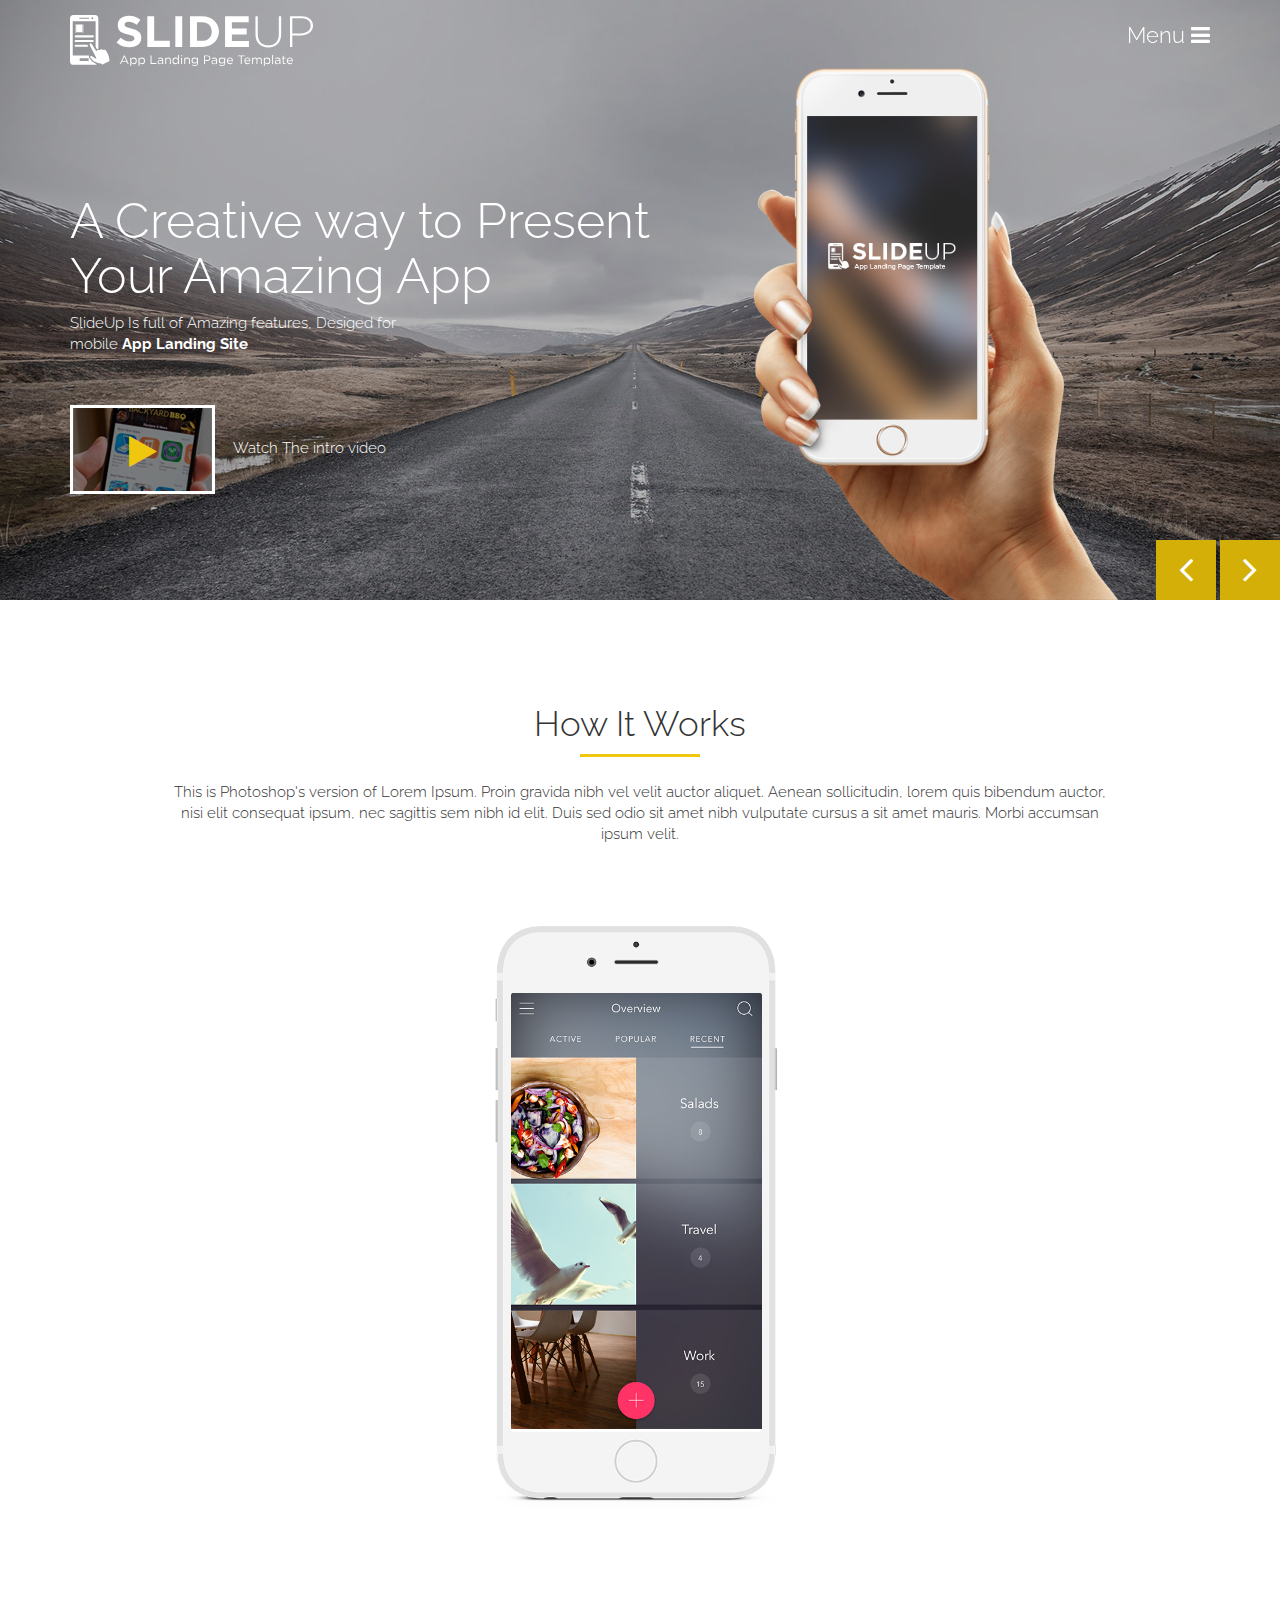
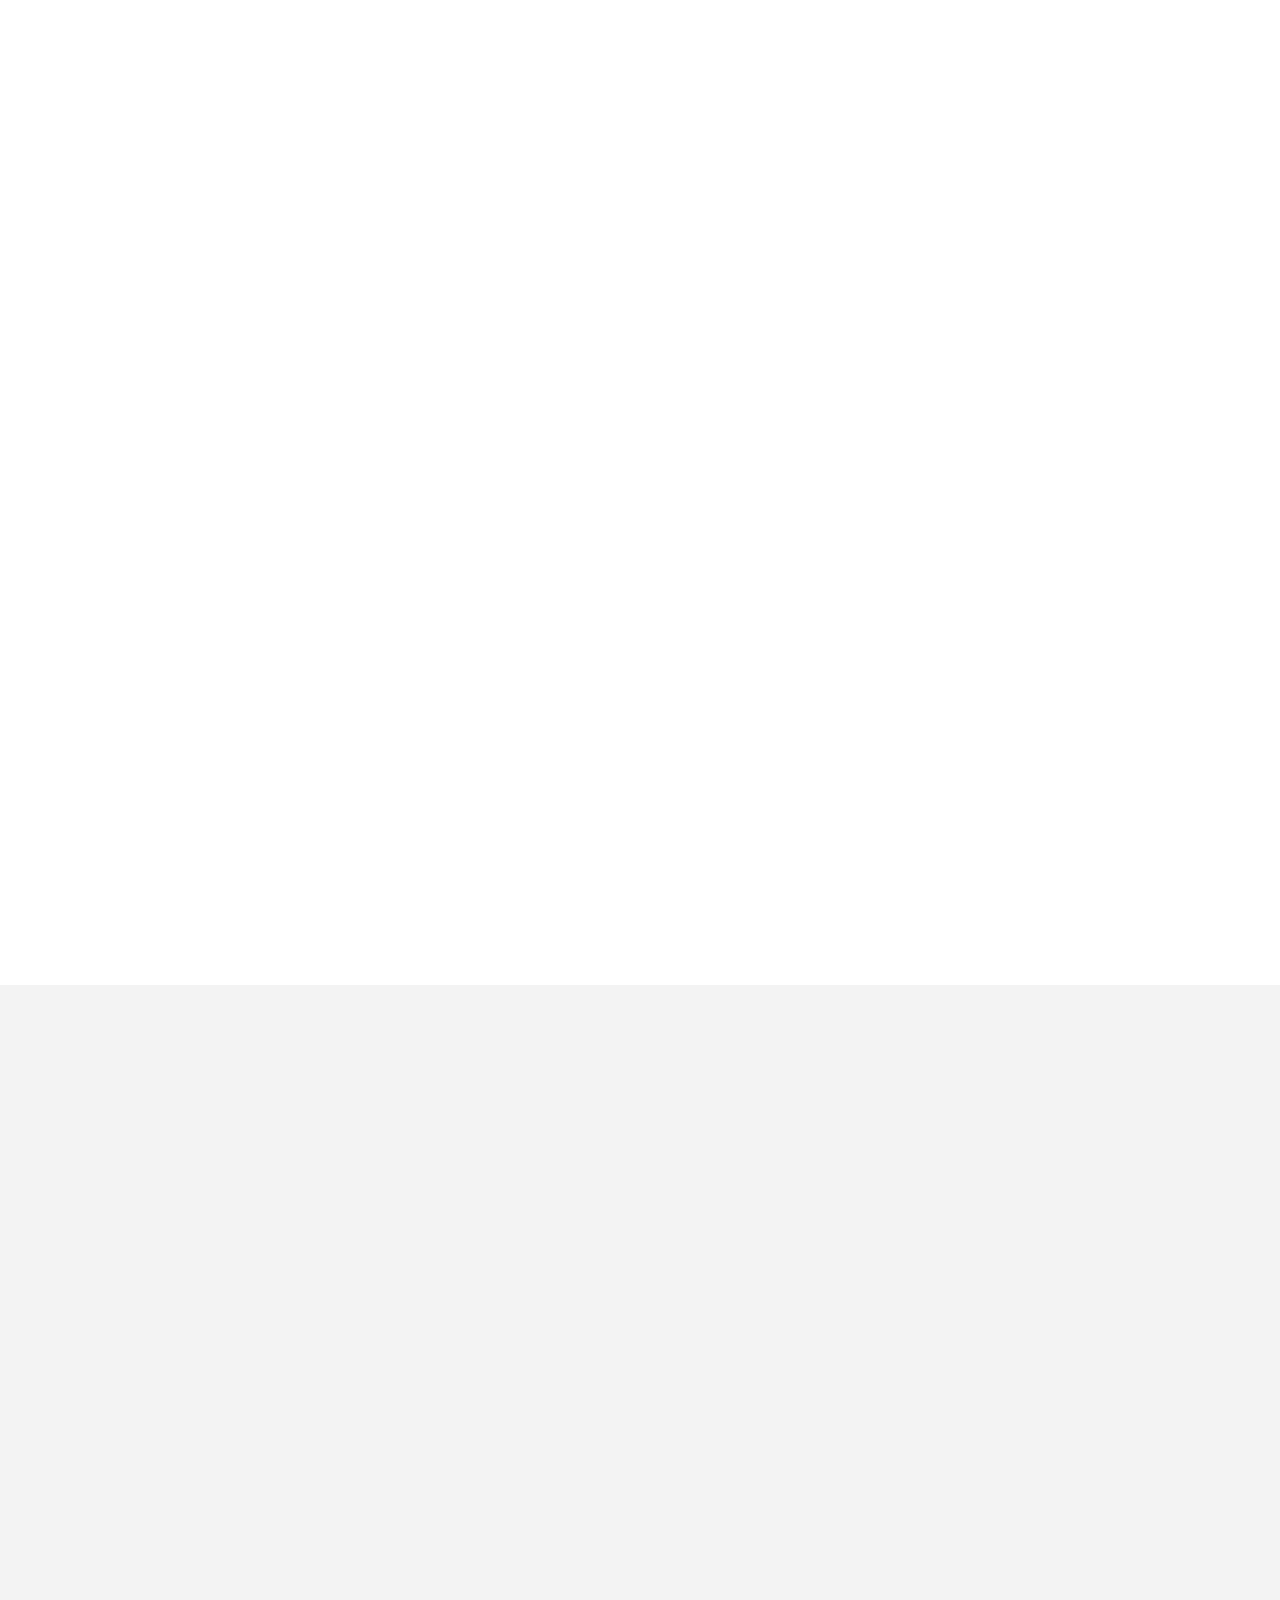
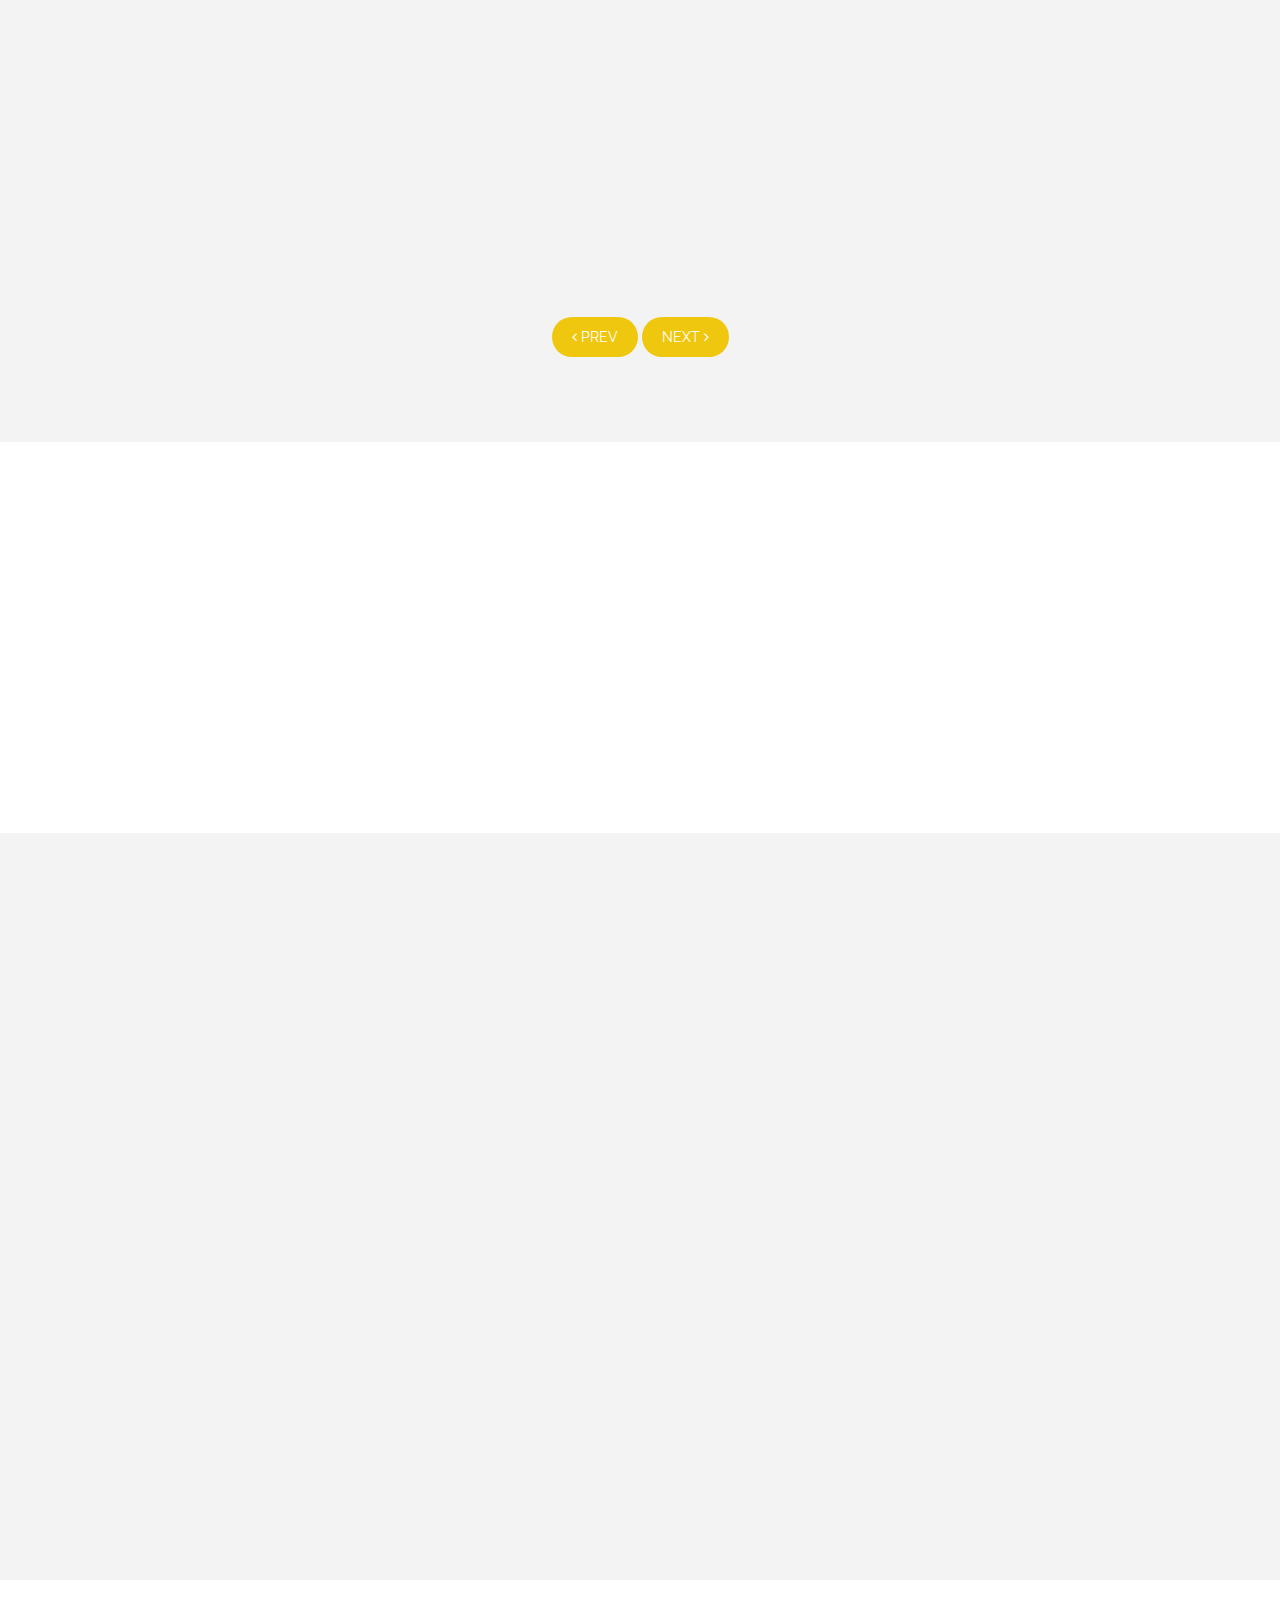
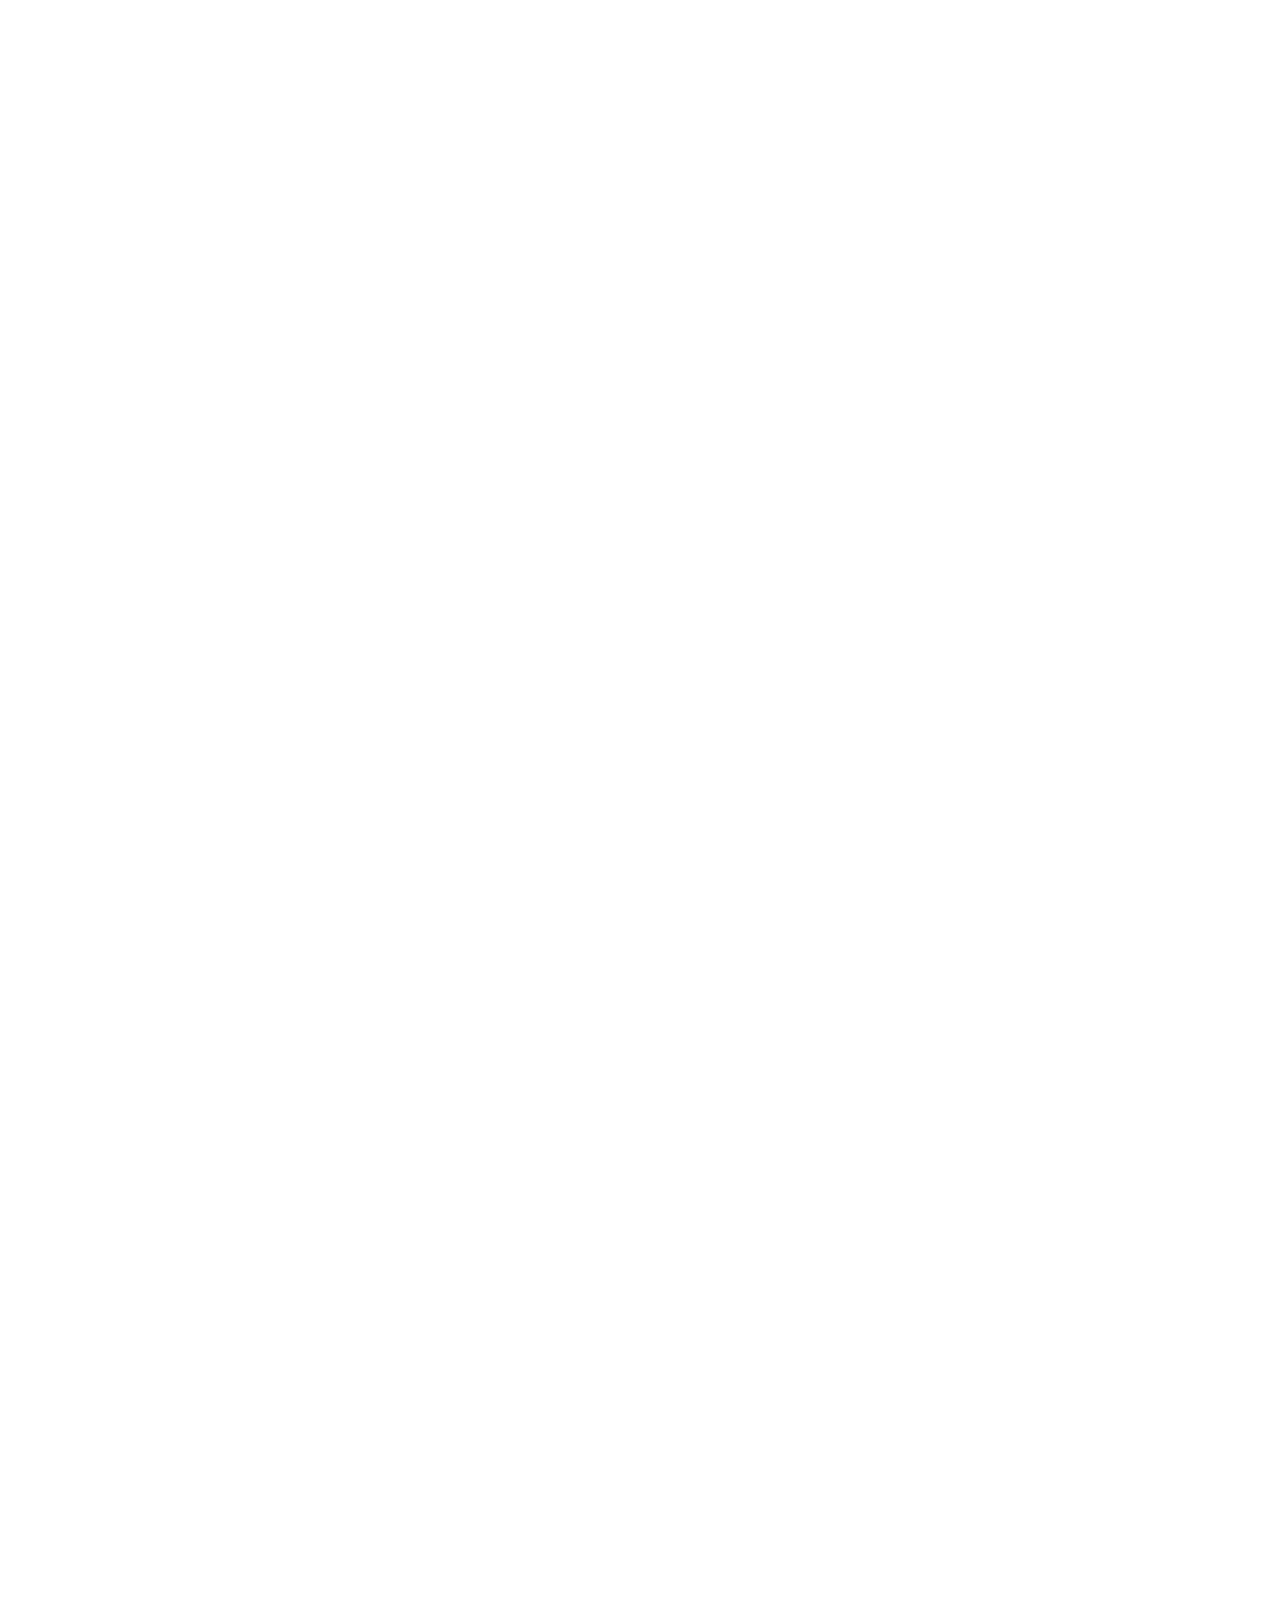
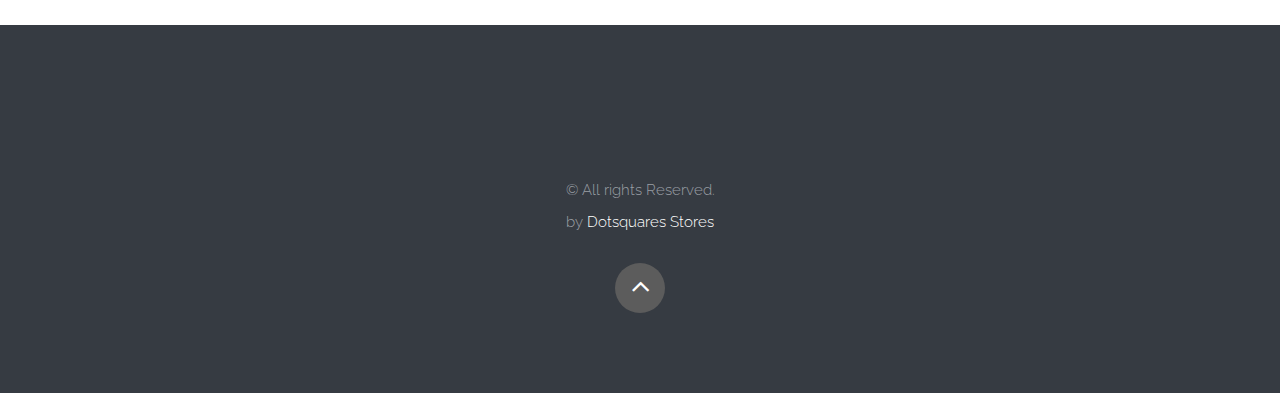
<file: index3.html>
<!DOCTYPE html>
<html lang="en">
<head>
<meta charset="utf-8">
<meta http-equiv="X-UA-Compatible" content="IE=edge">
<meta name="viewport" content="width=device-width,initial-scale=1,maximum-scale=1,user-scalable=no">
<meta name="description" content="">
<meta name="author" content="">
<meta name="format-detection" content="telephone=no">
<title>SLIDEUP: A New App Landing Page</title>

<!-- Bootstrap core css -->
<link href="css/bootstrap.min.css" rel="stylesheet">



<!-- font_awesome css -->
<link href="css/font-awesome.min.css" rel="stylesheet">
<link href="fonts/linear-icons.css" rel="stylesheet">

<!-- owl  slider  css here -->
<link href="css/owl.carousel.css" rel="stylesheet">
<link href="css/owl.theme.css" rel="stylesheet">

<!-- animation css here -->
<link href="css/animation.css" rel="stylesheet">

<!-- coustom css here -->
<link href="css/style.css" rel="stylesheet">
<link href="css/yellow/custom-style.css" rel="stylesheet">
<link href="css/responsive.css" rel="stylesheet">
</head>

<body>
<div id="page-top"></div>
<header class="header text-center">
  <div class="container">
    <div class="row">
      <div class="col-md-12"> <a href="index3.html" class="navbar-brand "><span><img src="images/logo.svg" alt=""/></span></a>
        <div class="overlay-menu">
          <div id="myNav" class="overlay"> <a href="javascript:void(0)" class="closebtn" onclick="closeNav()">×</a>
            <ul class="overlay-content">
              <li><a href="#how-it-works">How it works</a></li>
              <li><a href="#features">Features</a></li>
              <li><a href="#screenshots">Screenshots</a></li>
              <li><a href="#testimonials">Testimonials</a></li>
              <li><a href="#costing">Costing</a></li>
              <li><a href="#download">Download</a></li>
              <li><a href="#faq">faq</a></li>
              <li><a href="#subscribe">Subscribe</a></li>
            </ul>
          </div>
          <span class="menu-btn" onclick="openNav()"> Menu <i class="fa fa-bars" aria-hidden="true"></i> </span> </div>
      </div>
    </div>
  </div>
</header>

<!--slider section here-->

<section class="slider">
  <div class="carousel slide" id="myCarousel"> 
    
    <!-- Wrapper for slides -->
    <div class="carousel-inner">
      <div class="item active">
        <div><img src="images/yellow/bg_03.jpg" alt="img"/></div>
        <div class="slider-content">
          <div class="container">
            <div class="row">
              <div class="col-sm-7 col-xs-12 video-left-container">
                <div class="left-wrap ">
                  <h2 class="animated fadeInLeft">A Creative way to Present Your Amazing App</h2>
                  <p class="animated fadeInLeft">SlideUp Is full of Amazing features, Desiged for <br>
                    mobile <strong>App Landing Site</strong></p>
                  <div class="watch-video animated fadeInLeft"> <a href="#" data-toggle="modal" data-target="#myModal">
                    <div class="video-thumb"> <img src="images/video-thumb.jpg" alt=""/> </div>
                    </a> <span>Watch The intro video</span> </div>
                  
                  <!-- Modal -->
                  <div id="myModal" class="modal fade" role="dialog">
                    <div class="modal-dialog"> 
                      
                      <!-- Modal content-->
                      <div class="modal-content">
                        <div class="modal-body">
                          <button type="button" class="btn btn-default" data-dismiss="modal"><i class="fa fa-times" aria-hidden="true"></i></button>
                          <iframe width="560" height="315" src="https://www.youtube.com/embed/Qfid0VKJhHE" frameborder="0" allowfullscreen></iframe>
                        </div>
                      </div>
                    </div>
                  </div>
                </div>
              </div>
              <div class="col-sm-5 animated fadeInRight mobile-image-right">
                <div class="mobile-img"><img src="images/blue/slide-phone.png" alt="img"/></div>
              </div>
            </div>
          </div>
        </div>
      </div>
      <div class="item">
        <div ><img src="images/yellow/bg-01.jpg" alt="img"/></div>
        <div class="slider-content">
          <div class="container">
            <div class="row">
              <div class="col-sm-7 col-xs-12 video-left-container">
                <div class="left-wrap ">
                  <h2 class="animated fadeInLeft">A Creative way to Present Your Amazing App</h2>
                  <p class="animated fadeInLeft">SlideUp Is full of Amazing features, Desiged for <br>
                    mobile <strong>App Landing Site</strong></p>
                  <div class="watch-video animated fadeInLeft"> <a href="">
                    <div class="video-thumb"> <img src="images/video-thumb.jpg" alt=""/> </div>
                    </a> <span>Watch The intro video</span> </div>
                </div>
              </div>
              <div class="col-sm-5 animated fadeInRight mobile-image-right">
                <div class="mobile-img"><img src="images/blue/slide-phone.png" alt="img"/></div>
              </div>
            </div>
          </div>
        </div>
      </div>
      <!-- <div class="item">
        <div ><img src="images/yellow/bg_03.jpg" alt="img"/></div>
        <div class="slider-content">
          <div class="container">
            <div class="row">
              <div class="col-sm-7 col-xs-12 video-left-container">
                <div class="left-wrap ">
                  <h2 class="animated fadeInLeft">A Creative way to Present Your Amazing App</h2>
                  <p class="animated fadeInLeft">SlideUp Is full of Amazing features, Desiged for <br>
                    mobile <strong>App Landing Site</strong></p>
                  <div class="watch-video animated fadeInLeft"> <a href="">
                    <div class="video-thumb"> <img src="images/video-thumb.jpg" alt=""/> </div>
                    </a> <span>Watch The intro video</span> </div>
                </div>
              </div>
               <div class="col-sm-5 animated fadeInRight mobile-image-right"> <div class="mobile-img"><img src="images/blue/slide-phone.png" alt="img"/></div></div>
            </div>
          </div>
        </div>
      </div>--> 
    </div>
    
    <!-- Controls -->
    <div class="slide-btns"> <a data-slide="prev" href="#myCarousel" class="left carousel-control">
      <div class="fa fa-angle-left"></div>
      </a> <a data-slide="next" href="#myCarousel" class="right carousel-control">
      <div class="fa fa-angle-right"></div>
      </a></div>
  </div>
</section>

<!--how it works-->
<section class="section" id="how-it-works">
  <div class="container">
    <div class="section-heading text-center row">
      <h2 class="wow  fadeInDown" data-wow-duration="2s">How It Works</h2>
      <p class=" col-md-offset-1 col-md-10 wow  fadeInUp" data-wow-duration="2s">This is Photoshop's version  of Lorem Ipsum. Proin gravida nibh vel velit auctor aliquet. Aenean sollicitudin, lorem quis bibendum auctor, nisi elit consequat ipsum, nec sagittis sem nibh id elit. Duis sed odio sit amet nibh vulputate cursus a sit amet mauris. Morbi accumsan ipsum velit. </p>
    </div>
    <div class="row">
      <div class="col-md-4 ">
        <div class="row text-center">
          <div class="col-md-12 col-sm-6  col-xxs-12  fadeInRight wow animated  fadeInDown works"> <span class="works-icon"> <i class="fa fa-flag" aria-hidden="true"></i> </span>
            <h4 class="">gravida nibh vel</h4>
            <p>Far far away, behind the word mountains, far from the countries Vokalia and Consonantia, there live the blind texts.</p>
          </div>
          <div class="col-md-12 col-sm-6  col-xxs-12 wow fadeInRight animated works"> <span class="works-icon"><i class="fa fa-mobile" aria-hidden="true"></i> </span>
            <h4 class="">lorem ipsum dolar</h4>
            <p>Far far away, behind the word mountains, far from the countries Vokalia and Consonantia, there live the blind texts.</p>
          </div>
        </div>
      </div>
      <div class="col-md-4 col-md-push-4 ">
        <div class="row text-center">
          <div class="col-md-12 col-sm-6  col-xxs-12  wow fadeInLeft animated works"> <span class="works-icon"> <i class="fa fa-desktop" aria-hidden="true"></i> </span>
            <h4 class="">loreum ipsum dolar</h4>
            <p>Far far away, behind the word mountains, far from the countries Vokalia and Consonantia, there live the blind texts.</p>
          </div>
          <div class="col-md-12 col-sm-6  col-xxs-12 wow  fadeInLeft animated works"> <span class="works-icon"> <i class="fa fa-search-plus" aria-hidden="true"></i> </span>
            <h4 class="">lorem ipsum dolar</h4>
            <p>Far far away, behind the word mountains, far from the countries Vokalia and Consonantia, there live the blind texts.</p>
          </div>
        </div>
      </div>
      <div class="col-md-4 col-md-pull-4 ">
        <p class="text-center"> <img alt="img" class="" src="images/yellow/mobile.png"> </p>
      </div>
    </div>
  </div>
</section>

<!--features-->
<section class="section white-text" id="features" style="background-image:url(images/yellow/bg_05.jpg)">
  <div class="container">
    <div class="section-heading text-center row">
      <h2 class="wow  fadeInDown" data-wow-duration="2s">Super Features</h2>
      <p  class=" col-md-offset-1 col-md-10 wow  fadeInUp" data-wow-duration="2s">This is Photoshop's version  of Lorem Ipsum. Proin gravida nibh vel velit auctor aliquet. Aenean sollicitudin, lorem quis bibendum auctor, nisi elit consequat ipsum, nec sagittis sem nibh id elit. Duis sed odio sit amet nibh vulputate cursus a sit amet mauris. Morbi accumsan ipsum velit. </p>
    </div>
    <div class="row">
      <div class="col-md-4 col-sm-6 text-center wow  fadeIn  " data-wow-delay=".2s" >
        <div class="feature"> <span class="feature-icon"><span class="lnr lnr-eye"></span></span>
          <h4 class="">gravida nibh vel</h4>
          <p>Far far away, behind the word mountains, far from the countries Vokalia and Consonantia, there live the blind texts.</p>
        </div>
      </div>
      <div class="col-md-4 col-sm-6 text-center wow  fadeIn  " data-wow-delay=".4s">
        <div class="feature"> <span class="feature-icon"><span class="lnr lnr-cloud-upload"></span></span>
          <h4 class="">gravida nibh vel</h4>
          <p>Far far away, behind the word mountains, far from the countries Vokalia and Consonantia, there live the blind texts.</p>
        </div>
      </div>
      <div class="clearfix visible-sm-block"></div>
      <div class="col-md-4 col-sm-6 text-center wow fadeIn " data-wow-delay=".6s">
        <div class="feature"> <span class="feature-icon"><span class="lnr lnr-laptop-phone"></span></span>
          <h4 class="">gravida nibh vel</h4>
          <p>Far far away, behind the word mountains, far from the countries Vokalia and Consonantia, there live the blind texts.</p>
        </div>
      </div>
      <div class="col-md-4 col-sm-6 text-center wow  fadeIn " data-wow-delay=".2s">
        <div class="feature"> <span class="feature-icon"><span class="lnr lnr-pencil"></span></span>
          <h4 class="">gravida nibh vel</h4>
          <p>Far far away, behind the word mountains, far from the countries Vokalia and Consonantia, there live the blind texts.</p>
        </div>
      </div>
      <div class="clearfix visible-sm-block"></div>
      <div class="col-md-4 col-sm-6 text-center wow  fadeIn " data-wow-delay=".4s">
        <div class="feature"> <span class="feature-icon"><span class="lnr lnr-smartphone"></span></span>
          <h4 class="">gravida nibh vel</h4>
          <p>Far far away, behind the word mountains, far from the countries Vokalia and Consonantia, there live the blind texts.</p>
        </div>
      </div>
      <div class="col-md-4 col-sm-6 text-center wow  fadeIn " data-wow-delay=".6s">
        <div class="feature"> <span class="feature-icon"><span class="lnr lnr-rocket"></span></span>
          <h4 class="">gravida nibh vel</h4>
          <p>Far far away, behind the word mountains, far from the countries Vokalia and Consonantia, there live the blind texts.</p>
        </div>
      </div>
    </div>
  </div>
</section>

<!--screenshots-->
<section class="section grey" id="screenshots" >
  <div class="container">
    <div class="section-heading text-center row">
      <h2 class="wow  fadeInDown" data-wow-duration="2s">Screenshots</h2>
      <p  class=" col-md-offset-1 col-md-10 wow  fadeInUp" data-wow-duration="2s">This is Photoshop's version  of Lorem Ipsum. Proin gravida nibh vel velit auctor aliquet. Aenean sollicitudin, lorem quis bibendum auctor, nisi elit consequat ipsum, nec sagittis sem nibh id elit. Duis sed odio sit amet nibh vulputate cursus a sit amet mauris. Morbi accumsan ipsum velit. </p>
    </div>
    <div id="owl-demo" class="owl-carousel owl-theme">
      <div class="item"><img src="images/yellow/1.jpg"  alt="img" class="wow  fadeIn"/></div>
      <div class="item"><img src="images/yellow/2.jpg"  alt="img" class="wow  fadeIn"/></div>
      <div class="item"><img src="images/yellow/3.jpg"  alt="img" class="wow  fadeIn"/></div>
      <div class="item"><img src="images/yellow/4.jpg"  alt="img" class="wow  fadeIn"/></div>
      <div class="item"><img src="images/yellow/5.jpg"  alt="img" class="wow  fadeIn"/></div>
      <div class="item"><img src="images/yellow/6.jpg"  alt="img" class="wow  fadeIn"/></div>
      <div class="item"><img src="images/yellow/7.jpg"  alt="img" class="wow  fadeIn"/></div>
      <div class="item"><img src="images/yellow/8.jpg"  alt="img" class="wow  fadeIn"/></div>
      <div class="item"><img src="images/yellow/9.jpg"  alt="img" class="wow  fadeIn"/></div>
    </div>
    <div class="customNavigation"> <a class="btn btn-default prev"><i class="fa fa-angle-left" aria-hidden="true"></i>&nbsp;Prev</a> <a class="btn btn-default next">Next&nbsp;<i class="fa fa-angle-right" aria-hidden="true"></i></a> </div>
  </div>
</section>

<!--screenshots-->
<section class="section wow  fadeIn" data-wow-duration="2s" id="testimonials" >
  <div class="container">
    <div id="owl-demo2" class="owl-carousel owl-theme">
      <div class="item">
        <div class="client-testimonial text-center">
          <div class="quote-up"><i class="fa fa-quote-left"></i></div>
          <h3>It’s from Dotsquares, They’ are best... </h3>
          <div class="client-info"> <span class="class-name">Lisa Brennan</span> <small>CEO of Redhillton</small> </div>
          <div class="quote-down"><i class="fa fa-quote-right"></i></div>
        </div>
      </div>
      <div class="item">
        <div class="client-testimonial text-center">
          <div class="quote-up"><i class="fa fa-quote-left"></i></div>
          <h3>It’s from Dotsquares, They’ are best... </h3>
          <div class="client-info"> <span class="class-name">Lisa Brennan</span> <small>CEO of Redhillton</small> </div>
          <div class="quote-down"><i class="fa fa-quote-right"></i></div>
        </div>
      </div>
      <div class="item">
        <div class="client-testimonial text-center">
          <div class="quote-up"><i class="fa fa-quote-left"></i></div>
          <h3>It’s from Dotsquares, They’ are best... </h3>
          <div class="client-info"> <span class="class-name">Lisa Brennan</span> <small>CEO of Redhillton</small> </div>
          <div class="quote-down"><i class="fa fa-quote-right"></i></div>
        </div>
      </div>
    </div>
  </div>
</section>

<!--How much does it cost-->
<section class="section grey" id="costing">
  <div class="container">
    <div class="section-heading text-center row">
      <h2 class="wow  fadeInDown" data-wow-duration="2s">How much does it cost?</h2>
      <p  class=" col-md-offset-1 col-md-10 wow  fadeInUp" data-wow-duration="2s">This is Photoshop's version  of Lorem Ipsum. Proin gravida nibh vel velit auctor aliquet. Aenean sollicitudin, lorem quis bibendum auctor, nisi elit consequat ipsum, nec sagittis sem nibh id elit. Duis sed odio sit amet nibh vulputate cursus a sit amet mauris. Morbi accumsan ipsum velit. </p>
    </div>
    <div class="row text-center">
      <div class="col-md-3 wow  fadeInUp animated" data-wow-delay=".2s"  data-wow-duration="2s"> <a class="costing-figure" href="welcome.html"> <span class="price">$1<span>/month</span></span>
        <h3 class="costing-figure-lead">Starter</h3>
        <p class="costing-figure-text">Far far away behind the word mountains</p>
        </a> </div>
      <div class="col-md-3 wow  fadeInUp animated" data-wow-delay=".4s" data-wow-duration="2s"> <a class="costing-figure" href="welcome.html"> <span class="price">$25<span>/month</span></span>
        <h3 class="costing-figure-lead">Regular</h3>
        <p class="costing-figure-text">Far far away behind the word mountains</p>
        </a> </div>
      <div class="col-md-3 wow  fadeInUp animated" data-wow-delay=".6s" data-wow-duration="2s"> <a class="costing-figure active pricing-feature" href="welcome.html"> <span class="price">$59<span>/month</span></span>
        <h3 class="costing-figure-lead">Plus</h3>
        <p class="costing-figure-text">Far far away behind the word mountains</p>
        </a> </div>
      <div class="col-md-3  wow fadeInUp animated" data-wow-delay=".8s" data-wow-duration="2s"> <a class="costing-figure" href="welcome.html"> <span class="price">$125<span>/month</span></span>
        <h3 class="costing-figure-lead">Enterprise</h3>
        <p class="costing-figure-text">Far far away behind the word mountains</p>
        </a> </div>
    </div>
  </div>
</section>

<!--download-->
<section class="section white-text" id="download" style="background-image:url(images/download-bg.jpg)">
  <div class="container">
    <div class="section-heading text-center row">
      <h2 class="wow  fadeInDown" data-wow-duration="2s">Download Our App</h2>
    </div>
    <ol class="list-inline text-center">
      <li> <a href="http://www.apple.com/itunes/" class="btn btn-default wow  slideInLeft" data-wow-duration="1s"> <i class="fa fa-apple" aria-hidden="true">&nbsp;</i>Apple store</a> </li>
      <li> <a href="https://play.google.com/store" class="btn btn-default wow  fadeInDown" data-wow-duration="1s"> <i class="fa fa-android" aria-hidden="true"></i> &nbsp;Android store</a> </li>
      <li> <a href="https://www.microsoft.com/en-in/store/apps/windows-phone" class="btn btn-default wow  slideInRight" data-wow-duration="1s"> <i class="fa fa-windows" aria-hidden="true"></i> &nbsp;Windows store</a> </li>
    </ol>
  </div>
</section>

<!--faq-->
<section class="section " id="faq">
  <div class="container">
    <div class="section-heading text-center row">
      <h2 class="wow  fadeInDown" data-wow-duration="2s">Frequently Ask Questions</h2>
      <p  class=" col-md-offset-1 col-md-10 wow fadeInUp" data-wow-duration="2s">This is Photoshop's version  of Lorem Ipsum. Proin gravida nibh vel velit auctor aliquet. Aenean sollicitudin, lorem quis bibendum auctor, nisi elit consequat ipsum, nec sagittis sem nibh id elit. </p>
    </div>
    <div class="row">
      <div class="panel-group col-md-offset-2 col-md-8" id="accordion" role="tablist" aria-multiselectable="true">
        <div class="panel panel-default wow fadeInUp" data-wow-duration="2s">
          <div class="panel-heading" role="tab" id="headingOne">
            <h4 class="panel-title"> <a data-toggle="collapse" data-parent="#accordion" href="#collapseOne" aria-expanded="true" aria-controls="collapseOne"> What is Slideup?</a> </h4>
          </div>
          <div id="collapseOne" class="panel-collapse collapse in" role="tabpanel" aria-labelledby="headingOne">
            <div class="panel-body">Anim pariatur cliche reprehenderit, enim eiusmod high life accusamus terry richardson ad squid.le VHS.Proin gravida nibh vel velit auctor aliquet. Aenean sollicitudin, lorem quis bibendum auctor, nisi elit consequat ipsum, nec sagittis sem nibh id elit. Proin gravida nibh vel velit auctor aliquet. Aenean sollicitudin, lorem quis bibendum auctor, nisi elit consequat ipsum, nec sagittis sem nibh id elit. Proin gravida nibh vel velit auctor aliquet. Aenean sollicitudin, lorem quis bibendum auctor, nisi elit consequat ipsum, nec sagittis sem nibh id elit. Proin gravida nibh vel velit auctor aliquet. Aenean sollicitudin, lorem quis bibendum auctor, nisi elit consequat ipsum, nec sagittis sem nibh id elit. </div>
          </div>
        </div>
        <div class="panel panel-default wow fadeInUp" data-wow-duration="2s">
          <div class="panel-heading" role="tab" id="headingTwo">
            <h4 class="panel-title"> <a class="collapsed" data-toggle="collapse" data-parent="#accordion" href="#collapseTwo" aria-expanded="false" aria-controls="collapseTwo"> How do I use Slideup Features? </a> </h4>
          </div>
          <div id="collapseTwo" class="panel-collapse collapse" role="tabpanel" aria-labelledby="headingTwo">
            <div class="panel-body">Anim pariatur cliche reprehenderit, enim eiusmod high life accusamus terry richardson ad squid.le VHS.Proin gravida nibh vel velit auctor aliquet. Aenean sollicitudin, lorem quis bibendum auctor, nisi elit consequat ipsum, nec sagittis sem nibh id elit. Proin gravida nibh vel velit auctor aliquet. Aenean sollicitudin, lorem quis bibendum auctor, nisi elit consequat ipsum, nec sagittis sem nibh id elit. Proin gravida nibh vel velit auctor aliquet. Aenean sollicitudin, lorem quis bibendum auctor, nisi elit consequat ipsum, nec sagittis sem nibh id elit. Proin gravida nibh vel velit auctor aliquet. Aenean sollicitudin, lorem quis bibendum auctor, nisi elit consequat ipsum, nec sagittis sem nibh id elit. </div>
          </div>
        </div>
        <div class="panel panel-default wow fadeInUp" data-wow-duration="2s">
          <div class="panel-heading" role="tab" id="headingThree">
            <h4 class="panel-title"> <a class="collapsed" data-toggle="collapse" data-parent="#accordion" href="#collapseThree" aria-expanded="false" aria-controls="collapseThree"> I have technical problem, who do I email? </a> </h4>
          </div>
          <div id="collapseThree" class="panel-collapse collapse" role="tabpanel" aria-labelledby="headingThree">
            <div class="panel-body">Anim pariatur cliche reprehenderit, enim eiusmod high life accusamus terry richardson ad squid.le VHS.Proin gravida nibh vel velit auctor aliquet. Aenean sollicitudin, lorem quis bibendum auctor, nisi elit consequat ipsum, nec sagittis sem nibh id elit. Proin gravida nibh vel velit auctor aliquet. Aenean sollicitudin, lorem quis bibendum auctor, nisi elit consequat ipsum, nec sagittis sem nibh id elit. Proin gravida nibh vel velit auctor aliquet. Aenean sollicitudin, lorem quis bibendum auctor, nisi elit consequat ipsum, nec sagittis sem nibh id elit. Proin gravida nibh vel velit auctor aliquet. Aenean sollicitudin, lorem quis bibendum auctor, nisi elit consequat ipsum, nec sagittis sem nibh id elit. </div>
          </div>
        </div>
        <div class="panel panel-default wow fadeInUp" data-wow-duration="2s">
          <div class="panel-heading" role="tab" id="headingFour">
            <h4 class="panel-title"> <a class="collapsed" data-toggle="collapse" data-parent="#accordion" href="#collapseFour" aria-expanded="false" aria-controls="collapseThree"> What languages are available?</a> </h4>
          </div>
          <div id="collapseFour" class="panel-collapse collapse" role="tabpanel" aria-labelledby="headingThree">
            <div class="panel-body">Anim pariatur cliche reprehenderit, enim eiusmod high life accusamus terry richardson ad squid.le VHS.Proin gravida nibh vel velit auctor aliquet. Aenean sollicitudin, lorem quis bibendum auctor, nisi elit consequat ipsum, nec sagittis sem nibh id elit. Proin gravida nibh vel velit auctor aliquet. Aenean sollicitudin, lorem quis bibendum auctor, nisi elit consequat ipsum, nec sagittis sem nibh id elit. Proin gravida nibh vel velit auctor aliquet. Aenean sollicitudin, lorem quis bibendum auctor, nisi elit consequat ipsum, nec sagittis sem nibh id elit. Proin gravida nibh vel velit auctor aliquet. Aenean sollicitudin, lorem quis bibendum auctor, nisi elit consequat ipsum, nec sagittis sem nibh id elit. </div>
          </div>
        </div>
        <div class="panel panel-default wow fadeInUp" data-wow-duration="2s">
          <div class="panel-heading" role="tab" id="headingFive">
            <h4 class="panel-title"> <a class="collapsed" data-toggle="collapse" data-parent="#accordion" href="#collapseFive" aria-expanded="false" aria-controls="collapseThree"> Is Outline Free? </a> </h4>
          </div>
          <div id="collapseFive" class="panel-collapse collapse" role="tabpanel" aria-labelledby="headingThree">
            <div class="panel-body">Anim pariatur cliche reprehenderit, enim eiusmod high life accusamus terry richardson ad squid.le VHS.Proin gravida nibh vel velit auctor aliquet. Aenean sollicitudin, lorem quis bibendum auctor, nisi elit consequat ipsum, nec sagittis sem nibh id elit. Proin gravida nibh vel velit auctor aliquet. Aenean sollicitudin, lorem quis bibendum auctor, nisi elit consequat ipsum, nec sagittis sem nibh id elit. Proin gravida nibh vel velit auctor aliquet. Aenean sollicitudin, lorem quis bibendum auctor, nisi elit consequat ipsum, nec sagittis sem nibh id elit. Proin gravida nibh vel velit auctor aliquet. Aenean sollicitudin, lorem quis bibendum auctor, nisi elit consequat ipsum, nec sagittis sem nibh id elit. </div>
          </div>
        </div>
      </div>
    </div>
  </div>
</section>

<!--subscribe-->
<section class="section wow fadeIn" data-wow-duration="3s" id="subscribe">
  <div class="container">
    <div class="subscribe-form row">
      <form action="" class="row">
        <div class="col-md-3">
          <div class="form-group">
            <input type="text" text="" placeholder="First Name" class="form-control" required="">
          </div>
        </div>
        <div class="col-md-3">
          <div class="form-group">
            <input type="text" text="" placeholder="Last Name" class="form-control" required="">
          </div>
        </div>
        <div class="col-md-3">
          <div class="form-group">
            <input type="text" text="" placeholder="Email" class="form-control" required="">
          </div>
        </div>
        <div class="col-md-3">
          <div class="form-group">
            <button class="btn btn-default" type="submit">Subscribe</button>
          </div>
        </div>
      </form>
    </div>
  </div>
</section>

<!--footer-->

<footer class="footer text-center">
  <div class="container">
    <ul class="social-widget text-center list-inline">
      <li><a href="https://facebook.com/" class="wow rollIn" data-wow-duration="2s"><i class="fa fa-facebook"></i></a></li>
      <li><a href="https://twitter.com/" class="wow rollIn" data-wow-duration="2s"><i class="fa fa-twitter"></i></a></li>
      <li><a href="https://plus.google.com/" class="wow rollIn" data-wow-duration="2s"><i class="fa fa-google-plus"></i></a></li>
      <li><a href="https://www.youtube.com/" class="wow rollIn" data-wow-duration="2s"><i class="fa fa-youtube"></i></a></li>
    </ul>
    <p>&copy; All rights Reserved.</p>
    <p> by <a href="#"> Dotsquares Stores</a> </p>
    <a href="#page-top" class="btn page-top"><i class="fa fa-angle-up" aria-hidden="true"></i></a> </div>
</footer>

<!-- jQuery --> 
<script src="js/jquery.js"></script> 
<!-- Bootstrap Core JavaScript --> 
<script src="js/bootstrap.min.js"></script> 
<!-- mordenizer  JavaScript --> 
<script type="text/javascript" src="js/modernizr.custom.28468.js"></script> 

<!-- owl --> 
<script type="text/javascript" src="js/owl.carousel.min.js"></script> 

<!-- wow --> 
<script type="text/javascript" src="js/wow.js"></script> 

<!-- Custom Theme JavaScript --> 
<script src="js/scripts.js"></script> 
<script>

</script>
</body>
</html>
</file>
<file: fonts/linear-icons.css>
@font-face { font-family: 'Linearicons-Free'; src: url('fonts/Linearicons-Free.eot?w118d'); src: url('fonts/Linearicons-Free.eot?#iefixw118d') format('embedded-opentype'),  url('fonts/Linearicons-Free.woff2?w118d') format('woff2'),  url('fonts/Linearicons-Free.woff?w118d') format('woff'),  url('fonts/Linearicons-Free.ttf?w118d') format('truetype'),  url('fonts/Linearicons-Free.svg?w118d#Linearicons-Free') format('svg'); font-weight: normal; font-style: normal; }
.lnr { font-family: 'Linearicons-Free'; speak: none; font-style: normal; font-weight: normal; font-variant: normal; text-transform: none; line-height: 1; /* Better Font Rendering =========== */
-webkit-font-smoothing: antialiased; -moz-osx-font-smoothing: grayscale; }
.lnr-home:before { content: "\e800"; }
.lnr-apartment:before { content: "\e801"; }
.lnr-pencil:before { content: "\e802"; }
.lnr-magic-wand:before { content: "\e803"; }
.lnr-drop:before { content: "\e804"; }
.lnr-lighter:before { content: "\e805"; }
.lnr-poop:before { content: "\e806"; }
.lnr-sun:before { content: "\e807"; }
.lnr-moon:before { content: "\e808"; }
.lnr-cloud:before { content: "\e809"; }
.lnr-cloud-upload:before { content: "\e80a"; }
.lnr-cloud-download:before { content: "\e80b"; }
.lnr-cloud-sync:before { content: "\e80c"; }
.lnr-cloud-check:before { content: "\e80d"; }
.lnr-database:before { content: "\e80e"; }
.lnr-lock:before { content: "\e80f"; }
.lnr-cog:before { content: "\e810"; }
.lnr-trash:before { content: "\e811"; }
.lnr-dice:before { content: "\e812"; }
.lnr-heart:before { content: "\e813"; }
.lnr-star:before { content: "\e814"; }
.lnr-star-half:before { content: "\e815"; }
.lnr-star-empty:before { content: "\e816"; }
.lnr-flag:before { content: "\e817"; }
.lnr-envelope:before { content: "\e818"; }
.lnr-paperclip:before { content: "\e819"; }
.lnr-inbox:before { content: "\e81a"; }
.lnr-eye:before { content: "\e81b"; }
.lnr-printer:before { content: "\e81c"; }
.lnr-file-empty:before { content: "\e81d"; }
.lnr-file-add:before { content: "\e81e"; }
.lnr-enter:before { content: "\e81f"; }
.lnr-exit:before { content: "\e820"; }
.lnr-graduation-hat:before { content: "\e821"; }
.lnr-license:before { content: "\e822"; }
.lnr-music-note:before { content: "\e823"; }
.lnr-film-play:before { content: "\e824"; }
.lnr-camera-video:before { content: "\e825"; }
.lnr-camera:before { content: "\e826"; }
.lnr-picture:before { content: "\e827"; }
.lnr-book:before { content: "\e828"; }
.lnr-bookmark:before { content: "\e829"; }
.lnr-user:before { content: "\e82a"; }
.lnr-users:before { content: "\e82b"; }
.lnr-shirt:before { content: "\e82c"; }
.lnr-store:before { content: "\e82d"; }
.lnr-cart:before { content: "\e82e"; }
.lnr-tag:before { content: "\e82f"; }
.lnr-phone-handset:before { content: "\e830"; }
.lnr-phone:before { content: "\e831"; }
.lnr-pushpin:before { content: "\e832"; }
.lnr-map-marker:before { content: "\e833"; }
.lnr-map:before { content: "\e834"; }
.lnr-location:before { content: "\e835"; }
.lnr-calendar-full:before { content: "\e836"; }
.lnr-keyboard:before { content: "\e837"; }
.lnr-spell-check:before { content: "\e838"; }
.lnr-screen:before { content: "\e839"; }
.lnr-smartphone:before { content: "\e83a"; }
.lnr-tablet:before { content: "\e83b"; }
.lnr-laptop:before { content: "\e83c"; }
.lnr-laptop-phone:before { content: "\e83d"; }
.lnr-power-switch:before { content: "\e83e"; }
.lnr-bubble:before { content: "\e83f"; }
.lnr-heart-pulse:before { content: "\e840"; }
.lnr-construction:before { content: "\e841"; }
.lnr-pie-chart:before { content: "\e842"; }
.lnr-chart-bars:before { content: "\e843"; }
.lnr-gift:before { content: "\e844"; }
.lnr-diamond:before { content: "\e845"; }
.lnr-linearicons:before { content: "\e846"; }
.lnr-dinner:before { content: "\e847"; }
.lnr-coffee-cup:before { content: "\e848"; }
.lnr-leaf:before { content: "\e849"; }
.lnr-paw:before { content: "\e84a"; }
.lnr-rocket:before { content: "\e84b"; }
.lnr-briefcase:before { content: "\e84c"; }
.lnr-bus:before { content: "\e84d"; }
.lnr-car:before { content: "\e84e"; }
.lnr-train:before { content: "\e84f"; }
.lnr-bicycle:before { content: "\e850"; }
.lnr-wheelchair:before { content: "\e851"; }
.lnr-select:before { content: "\e852"; }
.lnr-earth:before { content: "\e853"; }
.lnr-smile:before { content: "\e854"; }
.lnr-sad:before { content: "\e855"; }
.lnr-neutral:before { content: "\e856"; }
.lnr-mustache:before { content: "\e857"; }
.lnr-alarm:before { content: "\e858"; }
.lnr-bullhorn:before { content: "\e859"; }
.lnr-volume-high:before { content: "\e85a"; }
.lnr-volume-medium:before { content: "\e85b"; }
.lnr-volume-low:before { content: "\e85c"; }
.lnr-volume:before { content: "\e85d"; }
.lnr-mic:before { content: "\e85e"; }
.lnr-hourglass:before { content: "\e85f"; }
.lnr-undo:before { content: "\e860"; }
.lnr-redo:before { content: "\e861"; }
.lnr-sync:before { content: "\e862"; }
.lnr-history:before { content: "\e863"; }
.lnr-clock:before { content: "\e864"; }
.lnr-download:before { content: "\e865"; }
.lnr-upload:before { content: "\e866"; }
.lnr-enter-down:before { content: "\e867"; }
.lnr-exit-up:before { content: "\e868"; }
.lnr-bug:before { content: "\e869"; }
.lnr-code:before { content: "\e86a"; }
.lnr-link:before { content: "\e86b"; }
.lnr-unlink:before { content: "\e86c"; }
.lnr-thumbs-up:before { content: "\e86d"; }
.lnr-thumbs-down:before { content: "\e86e"; }
.lnr-magnifier:before { content: "\e86f"; }
.lnr-cross:before { content: "\e870"; }
.lnr-menu:before { content: "\e871"; }
.lnr-list:before { content: "\e872"; }
.lnr-chevron-up:before { content: "\e873"; }
.lnr-chevron-down:before { content: "\e874"; }
.lnr-chevron-left:before { content: "\e875"; }
.lnr-chevron-right:before { content: "\e876"; }
.lnr-arrow-up:before { content: "\e877"; }
.lnr-arrow-down:before { content: "\e878"; }
.lnr-arrow-left:before { content: "\e879"; }
.lnr-arrow-right:before { content: "\e87a"; }
.lnr-move:before { content: "\e87b"; }
.lnr-warning:before { content: "\e87c"; }
.lnr-question-circle:before { content: "\e87d"; }
.lnr-menu-circle:before { content: "\e87e"; }
.lnr-checkmark-circle:before { content: "\e87f"; }
.lnr-cross-circle:before { content: "\e880"; }
.lnr-plus-circle:before { content: "\e881"; }
.lnr-circle-minus:before { content: "\e882"; }
.lnr-arrow-up-circle:before { content: "\e883"; }
.lnr-arrow-down-circle:before { content: "\e884"; }
.lnr-arrow-left-circle:before { content: "\e885"; }
.lnr-arrow-right-circle:before { content: "\e886"; }
.lnr-chevron-up-circle:before { content: "\e887"; }
.lnr-chevron-down-circle:before { content: "\e888"; }
.lnr-chevron-left-circle:before { content: "\e889"; }
.lnr-chevron-right-circle:before { content: "\e88a"; }
.lnr-crop:before { content: "\e88b"; }
.lnr-frame-expand:before { content: "\e88c"; }
.lnr-frame-contract:before { content: "\e88d"; }
.lnr-layers:before { content: "\e88e"; }
.lnr-funnel:before { content: "\e88f"; }
.lnr-text-format:before { content: "\e890"; }
.lnr-text-format-remove:before { content: "\e891"; }
.lnr-text-size:before { content: "\e892"; }
.lnr-bold:before { content: "\e893"; }
.lnr-italic:before { content: "\e894"; }
.lnr-underline:before { content: "\e895"; }
.lnr-strikethrough:before { content: "\e896"; }
.lnr-highlight:before { content: "\e897"; }
.lnr-text-align-left:before { content: "\e898"; }
.lnr-text-align-center:before { content: "\e899"; }
.lnr-text-align-right:before { content: "\e89a"; }
.lnr-text-align-justify:before { content: "\e89b"; }
.lnr-line-spacing:before { content: "\e89c"; }
.lnr-indent-increase:before { content: "\e89d"; }
.lnr-indent-decrease:before { content: "\e89e"; }
.lnr-pilcrow:before { content: "\e89f"; }
.lnr-direction-ltr:before { content: "\e8a0"; }
.lnr-direction-rtl:before { content: "\e8a1"; }
.lnr-page-break:before { content: "\e8a2"; }
.lnr-sort-alpha-asc:before { content: "\e8a3"; }
.lnr-sort-amount-asc:before { content: "\e8a4"; }
.lnr-hand:before { content: "\e8a5"; }
.lnr-pointer-up:before { content: "\e8a6"; }
.lnr-pointer-right:before { content: "\e8a7"; }
.lnr-pointer-down:before { content: "\e8a8"; }
.lnr-pointer-left:before { content: "\e8a9"; }
</file>
<file: css/blue/custom-style.css>
/*global syntax*/
/*global css */
body {
  font-size: 15px;
  font-weight: 300; }

a, textarea, .btn, button {
  transition: all 0.5s ease 0s; }

* {
  outline: none !important; }

.btn-default {
  background-color: #02dbe3;
  color: #fff;
  text-transform: uppercase;
  text-align: center;
  font-size: mdp;
  border: none;
  border-radius: 40px;
  padding: 10px 20px; }

.btn-default.active, .btn-default.focus, .btn-default:active, .btn-default:focus, .btn-default:hover, .open > .dropdown-toggle.btn-default {
  box-shadow: 0px 5px 13px 0px rgba(0, 0, 0, 0.35);
  background-color: #02b0b6;
  color: #fff; }

.section {
  background-attachment: fixed;
  background-position: center center;
  background-size: cover;
  overflow: hidden;
  padding: 85px 0;
  position: relative; }

.section-heading {
  margin-bottom: 70px; }

.section-heading h2 {
  font-size: 35px;
  font-weight: 300; }

.section-heading h2::after {
  background: #02dbe3;
  content: "";
  display: block;
  height: 3px;
  margin: 10px auto 25px;
  width: 120px; }

.white-text {
  color: #fff; }

.form-control {
  background: transparent none repeat scroll 0 0;
  border: 2px solid #efefef;
  box-shadow: none;
  color: #ffffff;
  height: 50px; }

.form-control:focus {
  background: #02b0b6;
  border-color: #02b0b6;
  box-shadow: none;
  outline: 0 none; }

.slider .carousel-control {
  background: #02b0b6; }

.slider .carousel-control:hover {
  background: #02dbe3; }

.video-thumb::after {
  color: #02dbe3; }

.works-icon {
  color: #02dbe3;
  font-size: 45px; }

/*featured  css */
.feature-icon {
  background: #02dbe3; }

/*costing css */
.costing-figure .price {
  color: #02dbe3; }

#faq a {
  color: #02dbe3; }

#subscribe {
  background: #02dbe3; }

#subscribe .btn-default {
  background: #02b0b6; }

#subscribe .btn-default:hover {
  background: #fff;
  color: #666; }

.social-widget li a {
  background: #02dbe3; }

.social-widget li a:hover {
  background: #02b0b6;
  color: white; }

.footer a:hover {
  color: #02dbe3; }

#testimonials .class-name {
  color: #02dbe3; }

#testimonials .owl-theme .owl-controls .owl-page span {
  background: #02dbe3; }

.overlay-content li a:hover {
  color: #02dbe3; }

.costing-figure:hover, .costing-figure.active {
  border-color: #02dbe3; }

/*ipad*/
@media screen and (max-width: 1023px) {
  header {
    background-color: #02dbe3; } }

/*# sourceMappingURL=custom-style.css.map */
</file>
<file: css/responsive.css>
@media screen and (max-width:1599px) {
.mobile-img img { max-width: 80%; }
.slider-content .left-wrap { padding-top: 18%; }
}

@media screen and (max-width:1199px) {
.slider-content .left-wrap h2 { font-size: 35px; }
.overlay-content { margin-top: 0; top: 12%; }
.overlay ul li a { font-size: 38px; }
.section { background-attachment: scroll; }
}

@media screen and (max-width:1023px) {
.navbar-brand img { max-width: 140px; }
.menu-btn { margin: 12px 0; }
header.sticky { height: 60px; }
.slider { margin-top: 59px; }
.slider-content .left-wrap { padding-top: 0; }
.watch-video { margin-top: 30px; }
.slider .carousel-control { font-size: 35px; height: 50px; width: 50px; }
.slide-btns { bottom: 50px; width: 105px; }
.section { padding: 25px 0; }
#testimonials .quote-up, #testimonials .quote-down { font-size: 50px; }
#screenshots .customNavigation { margin-top: 0; }
.section-heading { margin-bottom: 30px; }
.costing-figure:hover, .costing-figure.active { margin-top: 0; }
.costing-figure { margin-bottom: 30px; }
#download .btn-default { padding: 10px 20px; }
#screenshots #owl-demo .item { padding: 15px; }
#subscribe .form-group { margin-bottom: 15px; }
#subscribe { padding: 30px 0 20px; }
#subscribe .btn-default { display: block; margin: 0 auto; }
.costing-figure { padding: 40px 0; }
}

@media screen and (max-width:767px) {
.subscribe-form { padding: 0 15px; }
#faq .panel-title { font-size: 24px; font-weight: 600; }
#faq .panel-default { padding: 10px; }
.footer { padding: 30px 0; }
.overlay-content { margin-top: 0; max-height: 90%; overflow: auto; }
.overlay-content li a { font-size: 25px; padding: 2px 5px; }
.closebtn { right: 5px; top: 5px; }
.overlay-menu .closebtn { font-size: 40px; height: 45px; line-height: 23px; width: 45px; }
.overlay-content { top: 25px; }
.mobile-image-right { display: none; }
.video-left-container { padding-bottom: 30px; }
.slider .modal-dialog { top: 5%; }
.slider .modal-dialog { max-width: 90%; width: 100%; }
.slider iframe { height: 300px; }
}

@media screen and (max-width:666px) {
#download ol li { display: block; }
#download ol li + li { margin-top: 15px; }
#download ol li a { width: 200px; }
.slider-content .left-wrap h2 { font-size: 26px; }
.watch-video { margin-top: 10px; }
.video-thumb img { opacity: 0.5; width: 100px; }
.video-left-container { padding-bottom: 10px; }
.video-thumb::after { font-size: 25px; }
}

@media screen and (max-width:567px) {
}

@media screen and (max-width:479px) {
.overlay-content { top: 55px; }
.slider .modal-dialog { max-width: 85%; width: 100%; }
.left-wrap p { display: none; }
.slider-content .left-wrap h2 { font-size: 22px; }
.slider .carousel-control { font-size: 18px; height: 30px; width: 30px; }
.slide-btns { bottom: 30px; width: 65px; }
#testimonials .quote-up, #testimonials .quote-down { font-size: 25px; position: static; }
#testimonials .client-testimonial { padding: 10px 0; }
#testimonials .client-testimonial h3 { font-size: 20px; width: 100%; }
}
</file>
<file: css/dark/custom-style.css>
/*global syntax*/
/*global css */
body {
  font-size: 15px;
  font-weight: 300; }

a, textarea, .btn, button {
  transition: all 0.5s ease 0s; }

* {
  outline: none !important; }

.btn-default {
  background-color: #FF3366;
  color: #fff;
  text-transform: uppercase;
  text-align: center;
  font-size: mdp;
  border: none;
  border-radius: 40px;
  padding: 10px 20px; }

.btn-default.active, .btn-default.focus, .btn-default:active, .btn-default:focus, .btn-default:hover, .open > .dropdown-toggle.btn-default {
  box-shadow: 0px 5px 13px 0px rgba(0, 0, 0, 0.35);
  background-color: #DA456B;
  color: #fff; }

.section {
  background-attachment: fixed;
  background-position: center center;
  background-size: cover;
  overflow: hidden;
  padding: 85px 0;
  position: relative; }

.section-heading {
  margin-bottom: 70px; }

.section-heading h2 {
  font-size: 35px;
  font-weight: 300; }

.section-heading h2::after {
  background: #FF3366;
  content: "";
  display: block;
  height: 3px;
  margin: 10px auto 25px;
  width: 120px; }

.white-text {
  color: #fff; }

.form-control {
  background: transparent none repeat scroll 0 0;
  border: 2px solid #efefef;
  box-shadow: none;
  color: #ffffff;
  height: 50px; }

.form-control:focus {
  background: #DA456B;
  border-color: #DA456B;
  box-shadow: none;
  outline: 0 none; }

.slider .carousel-control {
  background: #DA456B; }

.slider .carousel-control:hover {
  background: #FF3366; }

.video-thumb::after {
  color: #FF3366; }

.works-icon {
  color: #FF3366;
  font-size: 45px; }

/*featured  css */
.feature-icon {
  background: #FF3366; }

/*costing css */
.costing-figure .price {
  color: #FF3366; }

#faq a {
  color: #FF3366; }

#subscribe {
  background: #FF3366; }

#subscribe .btn-default {
  background: #DA456B; }

#subscribe .btn-default:hover {
  background: #fff;
  color: #666; }

.social-widget li a {
  background: #FF3366; }

.social-widget li a:hover {
  background: #DA456B;
  color: white; }

.footer a:hover {
  color: #FF3366; }

#testimonials .class-name {
  color: #FF3366; }

#testimonials .owl-theme .owl-controls .owl-page span {
  background: #FF3366; }

.overlay-content li a:hover {
  color: #FF3366; }

.costing-figure:hover, .costing-figure.active {
  border-color: #FF3366; }

header.sticky {
  background: #FF3366; }

/*ipad*/
@media screen and (max-width: 1023px) {
  header {
    background-color: #FF3366; } }

/*# sourceMappingURL=custom-style.css.map */
</file>
<file: css/yellow/custom-style.css>
/*global syntax*/
/*global css */
body {
  font-size: 15px;
  font-weight: 300; }

a, textarea, .btn, button {
  transition: all 0.5s ease 0s; }

* {
  outline: none !important; }

.btn-default {
  background-color: #EFC70F;
  color: #fff;
  text-transform: uppercase;
  text-align: center;
  font-size: mdp;
  border: none;
  border-radius: 40px;
  padding: 10px 20px; }

.btn-default.active, .btn-default.focus, .btn-default:active, .btn-default:focus, .btn-default:hover, .open > .dropdown-toggle.btn-default {
  box-shadow: 0px 5px 13px 0px rgba(0, 0, 0, 0.35);
  background-color: #d4af07;
  color: #fff; }

.section {
  background-attachment: fixed;
  background-position: center center;
  background-size: cover;
  overflow: hidden;
  padding: 85px 0;
  position: relative; }

.section-heading {
  margin-bottom: 70px; }

.section-heading h2 {
  font-size: 35px;
  font-weight: 300; }

.section-heading h2::after {
  background: #EFC70F;
  content: "";
  display: block;
  height: 3px;
  margin: 10px auto 25px;
  width: 120px; }

.white-text {
  color: #fff; }

.form-control {
  background: transparent none repeat scroll 0 0;
  border: 2px solid #efefef;
  box-shadow: none;
  color: #ffffff;
  height: 50px; }

.form-control:focus {
  background: #d4af07;
  border-color: #d4af07;
  box-shadow: none;
  outline: 0 none; }

.slider .carousel-control {
  background: #d4af07; }

.slider .carousel-control:hover {
  background: #EFC70F; }

.video-thumb::after {
  color: #EFC70F; }

.works-icon {
  color: #EFC70F;
  font-size: 45px; }

/*featured  css */
.feature-icon {
  background: #EFC70F; }

/*costing css */
.costing-figure .price {
  color: #EFC70F; }

#faq a {
  color: #EFC70F; }

#subscribe {
  background: #EFC70F; }

#subscribe .btn-default {
  background: #d4af07; }

#subscribe .btn-default:hover {
  background: #fff;
  color: #666; }

.social-widget li a {
  background: #EFC70F; }

.social-widget li a:hover {
  background: #d4af07;
  color: white; }

.footer a:hover {
  color: #EFC70F; }

#testimonials .class-name {
  color: #EFC70F; }

#testimonials .owl-theme .owl-controls .owl-page span {
  background: #EFC70F; }

.overlay-content li a:hover {
  color: #EFC70F; }

.costing-figure:hover, .costing-figure.active {
  border-color: #EFC70F; }

header.sticky {
  background: #EFC70F; }

.footer {
  background: 222222; }

/*ipad*/
@media screen and (max-width: 1023px) {
  header {
    background-color: #EFC70F; } }

/*# sourceMappingURL=custom-style.css.map */
</file>
<file: css/animation.css>
@charset "UTF-8";


.animated { -webkit-animation-duration: 1s; animation-duration: 1s; -webkit-animation-fill-mode: both; animation-fill-mode: both; }
.animated.infinite { -webkit-animation-iteration-count: infinite; animation-iteration-count: infinite; }
.animated.hinge { -webkit-animation-duration: 2s; animation-duration: 2s; }
.animated.flipOutX, .animated.flipOutY, .animated.bounceIn, .animated.bounceOut { -webkit-animation-duration: .75s; animation-duration: .75s; }
 @-webkit-keyframes bounce {
 from, 20%, 53%, 80%, to {
 -webkit-animation-timing-function: cubic-bezier(0.215, 0.610, 0.355, 1.000);
 animation-timing-function: cubic-bezier(0.215, 0.610, 0.355, 1.000);
 -webkit-transform: translate3d(0, 0, 0);
 transform: translate3d(0, 0, 0);
}
 40%, 43% {
 -webkit-animation-timing-function: cubic-bezier(0.755, 0.050, 0.855, 0.060);
 animation-timing-function: cubic-bezier(0.755, 0.050, 0.855, 0.060);
 -webkit-transform: translate3d(0, -30px, 0);
 transform: translate3d(0, -30px, 0);
}
 70% {
 -webkit-animation-timing-function: cubic-bezier(0.755, 0.050, 0.855, 0.060);
 animation-timing-function: cubic-bezier(0.755, 0.050, 0.855, 0.060);
 -webkit-transform: translate3d(0, -15px, 0);
 transform: translate3d(0, -15px, 0);
}
 90% {
 -webkit-transform: translate3d(0, -4px, 0);
 transform: translate3d(0, -4px, 0);
}
}
 @keyframes bounce {
 from, 20%, 53%, 80%, to {
 -webkit-animation-timing-function: cubic-bezier(0.215, 0.610, 0.355, 1.000);
 animation-timing-function: cubic-bezier(0.215, 0.610, 0.355, 1.000);
 -webkit-transform: translate3d(0, 0, 0);
 transform: translate3d(0, 0, 0);
}
 40%, 43% {
 -webkit-animation-timing-function: cubic-bezier(0.755, 0.050, 0.855, 0.060);
 animation-timing-function: cubic-bezier(0.755, 0.050, 0.855, 0.060);
 -webkit-transform: translate3d(0, -30px, 0);
 transform: translate3d(0, -30px, 0);
}
 70% {
 -webkit-animation-timing-function: cubic-bezier(0.755, 0.050, 0.855, 0.060);
 animation-timing-function: cubic-bezier(0.755, 0.050, 0.855, 0.060);
 -webkit-transform: translate3d(0, -15px, 0);
 transform: translate3d(0, -15px, 0);
}
 90% {
 -webkit-transform: translate3d(0, -4px, 0);
 transform: translate3d(0, -4px, 0);
}
}
.bounce { -webkit-animation-name: bounce; animation-name: bounce; -webkit-transform-origin: center bottom; transform-origin: center bottom; }
 @-webkit-keyframes flash {
 from, 50%, to {
 opacity: 1;
}
 25%, 75% {
 opacity: 0;
}
}
 @keyframes flash {
 from, 50%, to {
 opacity: 1;
}
 25%, 75% {
 opacity: 0;
}
}
.flash { -webkit-animation-name: flash; animation-name: flash; }

/* originally authored by Nick Pettit - https://github.com/nickpettit/glide */

@-webkit-keyframes pulse {
 from {
 -webkit-transform: scale3d(1, 1, 1);
 transform: scale3d(1, 1, 1);
}
 50% {
 -webkit-transform: scale3d(1.05, 1.05, 1.05);
 transform: scale3d(1.05, 1.05, 1.05);
}
 to {
 -webkit-transform: scale3d(1, 1, 1);
 transform: scale3d(1, 1, 1);
}
}
 @keyframes pulse {
 from {
 -webkit-transform: scale3d(1, 1, 1);
 transform: scale3d(1, 1, 1);
}
 50% {
 -webkit-transform: scale3d(1.05, 1.05, 1.05);
 transform: scale3d(1.05, 1.05, 1.05);
}
 to {
 -webkit-transform: scale3d(1, 1, 1);
 transform: scale3d(1, 1, 1);
}
}
.pulse { -webkit-animation-name: pulse; animation-name: pulse; }
 @-webkit-keyframes rubberBand {
 from {
 -webkit-transform: scale3d(1, 1, 1);
 transform: scale3d(1, 1, 1);
}
 30% {
 -webkit-transform: scale3d(1.25, 0.75, 1);
 transform: scale3d(1.25, 0.75, 1);
}
 40% {
 -webkit-transform: scale3d(0.75, 1.25, 1);
 transform: scale3d(0.75, 1.25, 1);
}
 50% {
 -webkit-transform: scale3d(1.15, 0.85, 1);
 transform: scale3d(1.15, 0.85, 1);
}
 65% {
 -webkit-transform: scale3d(.95, 1.05, 1);
 transform: scale3d(.95, 1.05, 1);
}
 75% {
 -webkit-transform: scale3d(1.05, .95, 1);
 transform: scale3d(1.05, .95, 1);
}
 to {
 -webkit-transform: scale3d(1, 1, 1);
 transform: scale3d(1, 1, 1);
}
}
 @keyframes rubberBand {
 from {
 -webkit-transform: scale3d(1, 1, 1);
 transform: scale3d(1, 1, 1);
}
 30% {
 -webkit-transform: scale3d(1.25, 0.75, 1);
 transform: scale3d(1.25, 0.75, 1);
}
 40% {
 -webkit-transform: scale3d(0.75, 1.25, 1);
 transform: scale3d(0.75, 1.25, 1);
}
 50% {
 -webkit-transform: scale3d(1.15, 0.85, 1);
 transform: scale3d(1.15, 0.85, 1);
}
 65% {
 -webkit-transform: scale3d(.95, 1.05, 1);
 transform: scale3d(.95, 1.05, 1);
}
 75% {
 -webkit-transform: scale3d(1.05, .95, 1);
 transform: scale3d(1.05, .95, 1);
}
 to {
 -webkit-transform: scale3d(1, 1, 1);
 transform: scale3d(1, 1, 1);
}
}
.rubberBand { -webkit-animation-name: rubberBand; animation-name: rubberBand; }
 @-webkit-keyframes shake {
 from, to {
 -webkit-transform: translate3d(0, 0, 0);
 transform: translate3d(0, 0, 0);
}
 10%, 30%, 50%, 70%, 90% {
 -webkit-transform: translate3d(-10px, 0, 0);
 transform: translate3d(-10px, 0, 0);
}
 20%, 40%, 60%, 80% {
 -webkit-transform: translate3d(10px, 0, 0);
 transform: translate3d(10px, 0, 0);
}
}
 @keyframes shake {
 from, to {
 -webkit-transform: translate3d(0, 0, 0);
 transform: translate3d(0, 0, 0);
}
 10%, 30%, 50%, 70%, 90% {
 -webkit-transform: translate3d(-10px, 0, 0);
 transform: translate3d(-10px, 0, 0);
}
 20%, 40%, 60%, 80% {
 -webkit-transform: translate3d(10px, 0, 0);
 transform: translate3d(10px, 0, 0);
}
}
.shake { -webkit-animation-name: shake; animation-name: shake; }
 @-webkit-keyframes headShake {
 0% {
 -webkit-transform: translateX(0);
 transform: translateX(0);
}
 6.5% {
 -webkit-transform: translateX(-6px) rotateY(-9deg);
 transform: translateX(-6px) rotateY(-9deg);
}
 18.5% {
 -webkit-transform: translateX(5px) rotateY(7deg);
 transform: translateX(5px) rotateY(7deg);
}
 31.5% {
 -webkit-transform: translateX(-3px) rotateY(-5deg);
 transform: translateX(-3px) rotateY(-5deg);
}
 43.5% {
 -webkit-transform: translateX(2px) rotateY(3deg);
 transform: translateX(2px) rotateY(3deg);
}
 50% {
 -webkit-transform: translateX(0);
 transform: translateX(0);
}
}
 @keyframes headShake {
 0% {
 -webkit-transform: translateX(0);
 transform: translateX(0);
}
 6.5% {
 -webkit-transform: translateX(-6px) rotateY(-9deg);
 transform: translateX(-6px) rotateY(-9deg);
}
 18.5% {
 -webkit-transform: translateX(5px) rotateY(7deg);
 transform: translateX(5px) rotateY(7deg);
}
 31.5% {
 -webkit-transform: translateX(-3px) rotateY(-5deg);
 transform: translateX(-3px) rotateY(-5deg);
}
 43.5% {
 -webkit-transform: translateX(2px) rotateY(3deg);
 transform: translateX(2px) rotateY(3deg);
}
 50% {
 -webkit-transform: translateX(0);
 transform: translateX(0);
}
}
.headShake { -webkit-animation-timing-function: ease-in-out; animation-timing-function: ease-in-out; -webkit-animation-name: headShake; animation-name: headShake; }
 @-webkit-keyframes swing {
 20% {
 -webkit-transform: rotate3d(0, 0, 1, 15deg);
 transform: rotate3d(0, 0, 1, 15deg);
}
 40% {
 -webkit-transform: rotate3d(0, 0, 1, -10deg);
 transform: rotate3d(0, 0, 1, -10deg);
}
 60% {
 -webkit-transform: rotate3d(0, 0, 1, 5deg);
 transform: rotate3d(0, 0, 1, 5deg);
}
 80% {
 -webkit-transform: rotate3d(0, 0, 1, -5deg);
 transform: rotate3d(0, 0, 1, -5deg);
}
 to {
 -webkit-transform: rotate3d(0, 0, 1, 0deg);
 transform: rotate3d(0, 0, 1, 0deg);
}
}
 @keyframes swing {
 20% {
 -webkit-transform: rotate3d(0, 0, 1, 15deg);
 transform: rotate3d(0, 0, 1, 15deg);
}
 40% {
 -webkit-transform: rotate3d(0, 0, 1, -10deg);
 transform: rotate3d(0, 0, 1, -10deg);
}
 60% {
 -webkit-transform: rotate3d(0, 0, 1, 5deg);
 transform: rotate3d(0, 0, 1, 5deg);
}
 80% {
 -webkit-transform: rotate3d(0, 0, 1, -5deg);
 transform: rotate3d(0, 0, 1, -5deg);
}
 to {
 -webkit-transform: rotate3d(0, 0, 1, 0deg);
 transform: rotate3d(0, 0, 1, 0deg);
}
}
.swing { -webkit-transform-origin: top center; transform-origin: top center; -webkit-animation-name: swing; animation-name: swing; }
 @-webkit-keyframes tada {
 from {
 -webkit-transform: scale3d(1, 1, 1);
 transform: scale3d(1, 1, 1);
}
 10%, 20% {
 -webkit-transform: scale3d(.9, .9, .9) rotate3d(0, 0, 1, -3deg);
 transform: scale3d(.9, .9, .9) rotate3d(0, 0, 1, -3deg);
}
 30%, 50%, 70%, 90% {
 -webkit-transform: scale3d(1.1, 1.1, 1.1) rotate3d(0, 0, 1, 3deg);
 transform: scale3d(1.1, 1.1, 1.1) rotate3d(0, 0, 1, 3deg);
}
 40%, 60%, 80% {
 -webkit-transform: scale3d(1.1, 1.1, 1.1) rotate3d(0, 0, 1, -3deg);
 transform: scale3d(1.1, 1.1, 1.1) rotate3d(0, 0, 1, -3deg);
}
 to {
 -webkit-transform: scale3d(1, 1, 1);
 transform: scale3d(1, 1, 1);
}
}
 @keyframes tada {
 from {
 -webkit-transform: scale3d(1, 1, 1);
 transform: scale3d(1, 1, 1);
}
 10%, 20% {
 -webkit-transform: scale3d(.9, .9, .9) rotate3d(0, 0, 1, -3deg);
 transform: scale3d(.9, .9, .9) rotate3d(0, 0, 1, -3deg);
}
 30%, 50%, 70%, 90% {
 -webkit-transform: scale3d(1.1, 1.1, 1.1) rotate3d(0, 0, 1, 3deg);
 transform: scale3d(1.1, 1.1, 1.1) rotate3d(0, 0, 1, 3deg);
}
 40%, 60%, 80% {
 -webkit-transform: scale3d(1.1, 1.1, 1.1) rotate3d(0, 0, 1, -3deg);
 transform: scale3d(1.1, 1.1, 1.1) rotate3d(0, 0, 1, -3deg);
}
 to {
 -webkit-transform: scale3d(1, 1, 1);
 transform: scale3d(1, 1, 1);
}
}
.tada { -webkit-animation-name: tada; animation-name: tada; }

/* originally authored by Nick Pettit - https://github.com/nickpettit/glide */

@-webkit-keyframes wobble {
 from {
 -webkit-transform: none;
 transform: none;
}
 15% {
 -webkit-transform: translate3d(-25%, 0, 0) rotate3d(0, 0, 1, -5deg);
 transform: translate3d(-25%, 0, 0) rotate3d(0, 0, 1, -5deg);
}
 30% {
 -webkit-transform: translate3d(20%, 0, 0) rotate3d(0, 0, 1, 3deg);
 transform: translate3d(20%, 0, 0) rotate3d(0, 0, 1, 3deg);
}
 45% {
 -webkit-transform: translate3d(-15%, 0, 0) rotate3d(0, 0, 1, -3deg);
 transform: translate3d(-15%, 0, 0) rotate3d(0, 0, 1, -3deg);
}
 60% {
 -webkit-transform: translate3d(10%, 0, 0) rotate3d(0, 0, 1, 2deg);
 transform: translate3d(10%, 0, 0) rotate3d(0, 0, 1, 2deg);
}
 75% {
 -webkit-transform: translate3d(-5%, 0, 0) rotate3d(0, 0, 1, -1deg);
 transform: translate3d(-5%, 0, 0) rotate3d(0, 0, 1, -1deg);
}
 to {
 -webkit-transform: none;
 transform: none;
}
}
 @keyframes wobble {
 from {
 -webkit-transform: none;
 transform: none;
}
 15% {
 -webkit-transform: translate3d(-25%, 0, 0) rotate3d(0, 0, 1, -5deg);
 transform: translate3d(-25%, 0, 0) rotate3d(0, 0, 1, -5deg);
}
 30% {
 -webkit-transform: translate3d(20%, 0, 0) rotate3d(0, 0, 1, 3deg);
 transform: translate3d(20%, 0, 0) rotate3d(0, 0, 1, 3deg);
}
 45% {
 -webkit-transform: translate3d(-15%, 0, 0) rotate3d(0, 0, 1, -3deg);
 transform: translate3d(-15%, 0, 0) rotate3d(0, 0, 1, -3deg);
}
 60% {
 -webkit-transform: translate3d(10%, 0, 0) rotate3d(0, 0, 1, 2deg);
 transform: translate3d(10%, 0, 0) rotate3d(0, 0, 1, 2deg);
}
 75% {
 -webkit-transform: translate3d(-5%, 0, 0) rotate3d(0, 0, 1, -1deg);
 transform: translate3d(-5%, 0, 0) rotate3d(0, 0, 1, -1deg);
}
 to {
 -webkit-transform: none;
 transform: none;
}
}
.wobble { -webkit-animation-name: wobble; animation-name: wobble; }
 @-webkit-keyframes jello {
 from, 11.1%, to {
 -webkit-transform: none;
 transform: none;
}
 22.2% {
 -webkit-transform: skewX(-12.5deg) skewY(-12.5deg);
 transform: skewX(-12.5deg) skewY(-12.5deg);
}
 33.3% {
 -webkit-transform: skewX(6.25deg) skewY(6.25deg);
 transform: skewX(6.25deg) skewY(6.25deg);
}
 44.4% {
 -webkit-transform: skewX(-3.125deg) skewY(-3.125deg);
 transform: skewX(-3.125deg) skewY(-3.125deg);
}
 55.5% {
 -webkit-transform: skewX(1.5625deg) skewY(1.5625deg);
 transform: skewX(1.5625deg) skewY(1.5625deg);
}
 66.6% {
 -webkit-transform: skewX(-0.78125deg) skewY(-0.78125deg);
 transform: skewX(-0.78125deg) skewY(-0.78125deg);
}
 77.7% {
 -webkit-transform: skewX(0.390625deg) skewY(0.390625deg);
 transform: skewX(0.390625deg) skewY(0.390625deg);
}
 88.8% {
 -webkit-transform: skewX(-0.1953125deg) skewY(-0.1953125deg);
 transform: skewX(-0.1953125deg) skewY(-0.1953125deg);
}
}
 @keyframes jello {
 from, 11.1%, to {
 -webkit-transform: none;
 transform: none;
}
 22.2% {
 -webkit-transform: skewX(-12.5deg) skewY(-12.5deg);
 transform: skewX(-12.5deg) skewY(-12.5deg);
}
 33.3% {
 -webkit-transform: skewX(6.25deg) skewY(6.25deg);
 transform: skewX(6.25deg) skewY(6.25deg);
}
 44.4% {
 -webkit-transform: skewX(-3.125deg) skewY(-3.125deg);
 transform: skewX(-3.125deg) skewY(-3.125deg);
}
 55.5% {
 -webkit-transform: skewX(1.5625deg) skewY(1.5625deg);
 transform: skewX(1.5625deg) skewY(1.5625deg);
}
 66.6% {
 -webkit-transform: skewX(-0.78125deg) skewY(-0.78125deg);
 transform: skewX(-0.78125deg) skewY(-0.78125deg);
}
 77.7% {
 -webkit-transform: skewX(0.390625deg) skewY(0.390625deg);
 transform: skewX(0.390625deg) skewY(0.390625deg);
}
 88.8% {
 -webkit-transform: skewX(-0.1953125deg) skewY(-0.1953125deg);
 transform: skewX(-0.1953125deg) skewY(-0.1953125deg);
}
}
.jello { -webkit-animation-name: jello; animation-name: jello; -webkit-transform-origin: center; transform-origin: center; }
 @-webkit-keyframes bounceIn {
 from, 20%, 40%, 60%, 80%, to {
 -webkit-animation-timing-function: cubic-bezier(0.215, 0.610, 0.355, 1.000);
 animation-timing-function: cubic-bezier(0.215, 0.610, 0.355, 1.000);
}
 0% {
 opacity: 0;
 -webkit-transform: scale3d(.3, .3, .3);
 transform: scale3d(.3, .3, .3);
}
 20% {
 -webkit-transform: scale3d(1.1, 1.1, 1.1);
 transform: scale3d(1.1, 1.1, 1.1);
}
 40% {
 -webkit-transform: scale3d(.9, .9, .9);
 transform: scale3d(.9, .9, .9);
}
 60% {
 opacity: 1;
 -webkit-transform: scale3d(1.03, 1.03, 1.03);
 transform: scale3d(1.03, 1.03, 1.03);
}
 80% {
 -webkit-transform: scale3d(.97, .97, .97);
 transform: scale3d(.97, .97, .97);
}
 to {
 opacity: 1;
 -webkit-transform: scale3d(1, 1, 1);
 transform: scale3d(1, 1, 1);
}
}
 @keyframes bounceIn {
 from, 20%, 40%, 60%, 80%, to {
 -webkit-animation-timing-function: cubic-bezier(0.215, 0.610, 0.355, 1.000);
 animation-timing-function: cubic-bezier(0.215, 0.610, 0.355, 1.000);
}
 0% {
 opacity: 0;
 -webkit-transform: scale3d(.3, .3, .3);
 transform: scale3d(.3, .3, .3);
}
 20% {
 -webkit-transform: scale3d(1.1, 1.1, 1.1);
 transform: scale3d(1.1, 1.1, 1.1);
}
 40% {
 -webkit-transform: scale3d(.9, .9, .9);
 transform: scale3d(.9, .9, .9);
}
 60% {
 opacity: 1;
 -webkit-transform: scale3d(1.03, 1.03, 1.03);
 transform: scale3d(1.03, 1.03, 1.03);
}
 80% {
 -webkit-transform: scale3d(.97, .97, .97);
 transform: scale3d(.97, .97, .97);
}
 to {
 opacity: 1;
 -webkit-transform: scale3d(1, 1, 1);
 transform: scale3d(1, 1, 1);
}
}
.bounceIn { -webkit-animation-name: bounceIn; animation-name: bounceIn; }
 @-webkit-keyframes bounceInDown {
 from, 60%, 75%, 90%, to {
 -webkit-animation-timing-function: cubic-bezier(0.215, 0.610, 0.355, 1.000);
 animation-timing-function: cubic-bezier(0.215, 0.610, 0.355, 1.000);
}
 0% {
 opacity: 0;
 -webkit-transform: translate3d(0, -3000px, 0);
 transform: translate3d(0, -3000px, 0);
}
 60% {
 opacity: 1;
 -webkit-transform: translate3d(0, 25px, 0);
 transform: translate3d(0, 25px, 0);
}
 75% {
 -webkit-transform: translate3d(0, -10px, 0);
 transform: translate3d(0, -10px, 0);
}
 90% {
 -webkit-transform: translate3d(0, 5px, 0);
 transform: translate3d(0, 5px, 0);
}
 to {
 -webkit-transform: none;
 transform: none;
}
}
 @keyframes bounceInDown {
 from, 60%, 75%, 90%, to {
 -webkit-animation-timing-function: cubic-bezier(0.215, 0.610, 0.355, 1.000);
 animation-timing-function: cubic-bezier(0.215, 0.610, 0.355, 1.000);
}
 0% {
 opacity: 0;
 -webkit-transform: translate3d(0, -3000px, 0);
 transform: translate3d(0, -3000px, 0);
}
 60% {
 opacity: 1;
 -webkit-transform: translate3d(0, 25px, 0);
 transform: translate3d(0, 25px, 0);
}
 75% {
 -webkit-transform: translate3d(0, -10px, 0);
 transform: translate3d(0, -10px, 0);
}
 90% {
 -webkit-transform: translate3d(0, 5px, 0);
 transform: translate3d(0, 5px, 0);
}
 to {
 -webkit-transform: none;
 transform: none;
}
}
.bounceInDown { -webkit-animation-name: bounceInDown; animation-name: bounceInDown; }
 @-webkit-keyframes bounceInLeft {
 from, 60%, 75%, 90%, to {
 -webkit-animation-timing-function: cubic-bezier(0.215, 0.610, 0.355, 1.000);
 animation-timing-function: cubic-bezier(0.215, 0.610, 0.355, 1.000);
}
 0% {
 opacity: 0;
 -webkit-transform: translate3d(-3000px, 0, 0);
 transform: translate3d(-3000px, 0, 0);
}
 60% {
 opacity: 1;
 -webkit-transform: translate3d(25px, 0, 0);
 transform: translate3d(25px, 0, 0);
}
 75% {
 -webkit-transform: translate3d(-10px, 0, 0);
 transform: translate3d(-10px, 0, 0);
}
 90% {
 -webkit-transform: translate3d(5px, 0, 0);
 transform: translate3d(5px, 0, 0);
}
 to {
 -webkit-transform: none;
 transform: none;
}
}
 @keyframes bounceInLeft {
 from, 60%, 75%, 90%, to {
 -webkit-animation-timing-function: cubic-bezier(0.215, 0.610, 0.355, 1.000);
 animation-timing-function: cubic-bezier(0.215, 0.610, 0.355, 1.000);
}
 0% {
 opacity: 0;
 -webkit-transform: translate3d(-3000px, 0, 0);
 transform: translate3d(-3000px, 0, 0);
}
 60% {
 opacity: 1;
 -webkit-transform: translate3d(25px, 0, 0);
 transform: translate3d(25px, 0, 0);
}
 75% {
 -webkit-transform: translate3d(-10px, 0, 0);
 transform: translate3d(-10px, 0, 0);
}
 90% {
 -webkit-transform: translate3d(5px, 0, 0);
 transform: translate3d(5px, 0, 0);
}
 to {
 -webkit-transform: none;
 transform: none;
}
}
.bounceInLeft { -webkit-animation-name: bounceInLeft; animation-name: bounceInLeft; }
 @-webkit-keyframes bounceInRight {
 from, 60%, 75%, 90%, to {
 -webkit-animation-timing-function: cubic-bezier(0.215, 0.610, 0.355, 1.000);
 animation-timing-function: cubic-bezier(0.215, 0.610, 0.355, 1.000);
}
 from {
 opacity: 0;
 -webkit-transform: translate3d(3000px, 0, 0);
 transform: translate3d(3000px, 0, 0);
}
 60% {
 opacity: 1;
 -webkit-transform: translate3d(-25px, 0, 0);
 transform: translate3d(-25px, 0, 0);
}
 75% {
 -webkit-transform: translate3d(10px, 0, 0);
 transform: translate3d(10px, 0, 0);
}
 90% {
 -webkit-transform: translate3d(-5px, 0, 0);
 transform: translate3d(-5px, 0, 0);
}
 to {
 -webkit-transform: none;
 transform: none;
}
}
 @keyframes bounceInRight {
 from, 60%, 75%, 90%, to {
 -webkit-animation-timing-function: cubic-bezier(0.215, 0.610, 0.355, 1.000);
 animation-timing-function: cubic-bezier(0.215, 0.610, 0.355, 1.000);
}
 from {
 opacity: 0;
 -webkit-transform: translate3d(3000px, 0, 0);
 transform: translate3d(3000px, 0, 0);
}
 60% {
 opacity: 1;
 -webkit-transform: translate3d(-25px, 0, 0);
 transform: translate3d(-25px, 0, 0);
}
 75% {
 -webkit-transform: translate3d(10px, 0, 0);
 transform: translate3d(10px, 0, 0);
}
 90% {
 -webkit-transform: translate3d(-5px, 0, 0);
 transform: translate3d(-5px, 0, 0);
}
 to {
 -webkit-transform: none;
 transform: none;
}
}
.bounceInRight { -webkit-animation-name: bounceInRight; animation-name: bounceInRight; }
 @-webkit-keyframes bounceInUp {
 from, 60%, 75%, 90%, to {
 -webkit-animation-timing-function: cubic-bezier(0.215, 0.610, 0.355, 1.000);
 animation-timing-function: cubic-bezier(0.215, 0.610, 0.355, 1.000);
}
 from {
 opacity: 0;
 -webkit-transform: translate3d(0, 3000px, 0);
 transform: translate3d(0, 3000px, 0);
}
 60% {
 opacity: 1;
 -webkit-transform: translate3d(0, -20px, 0);
 transform: translate3d(0, -20px, 0);
}
 75% {
 -webkit-transform: translate3d(0, 10px, 0);
 transform: translate3d(0, 10px, 0);
}
 90% {
 -webkit-transform: translate3d(0, -5px, 0);
 transform: translate3d(0, -5px, 0);
}
 to {
 -webkit-transform: translate3d(0, 0, 0);
 transform: translate3d(0, 0, 0);
}
}
 @keyframes bounceInUp {
 from, 60%, 75%, 90%, to {
 -webkit-animation-timing-function: cubic-bezier(0.215, 0.610, 0.355, 1.000);
 animation-timing-function: cubic-bezier(0.215, 0.610, 0.355, 1.000);
}
 from {
 opacity: 0;
 -webkit-transform: translate3d(0, 3000px, 0);
 transform: translate3d(0, 3000px, 0);
}
 60% {
 opacity: 1;
 -webkit-transform: translate3d(0, -20px, 0);
 transform: translate3d(0, -20px, 0);
}
 75% {
 -webkit-transform: translate3d(0, 10px, 0);
 transform: translate3d(0, 10px, 0);
}
 90% {
 -webkit-transform: translate3d(0, -5px, 0);
 transform: translate3d(0, -5px, 0);
}
 to {
 -webkit-transform: translate3d(0, 0, 0);
 transform: translate3d(0, 0, 0);
}
}
.bounceInUp { -webkit-animation-name: bounceInUp; animation-name: bounceInUp; }
 @-webkit-keyframes bounceOut {
 20% {
 -webkit-transform: scale3d(.9, .9, .9);
 transform: scale3d(.9, .9, .9);
}
 50%, 55% {
 opacity: 1;
 -webkit-transform: scale3d(1.1, 1.1, 1.1);
 transform: scale3d(1.1, 1.1, 1.1);
}
 to {
 opacity: 0;
 -webkit-transform: scale3d(.3, .3, .3);
 transform: scale3d(.3, .3, .3);
}
}
 @keyframes bounceOut {
 20% {
 -webkit-transform: scale3d(.9, .9, .9);
 transform: scale3d(.9, .9, .9);
}
 50%, 55% {
 opacity: 1;
 -webkit-transform: scale3d(1.1, 1.1, 1.1);
 transform: scale3d(1.1, 1.1, 1.1);
}
 to {
 opacity: 0;
 -webkit-transform: scale3d(.3, .3, .3);
 transform: scale3d(.3, .3, .3);
}
}
.bounceOut { -webkit-animation-name: bounceOut; animation-name: bounceOut; }
 @-webkit-keyframes bounceOutDown {
 20% {
 -webkit-transform: translate3d(0, 10px, 0);
 transform: translate3d(0, 10px, 0);
}
 40%, 45% {
 opacity: 1;
 -webkit-transform: translate3d(0, -20px, 0);
 transform: translate3d(0, -20px, 0);
}
 to {
 opacity: 0;
 -webkit-transform: translate3d(0, 2000px, 0);
 transform: translate3d(0, 2000px, 0);
}
}
 @keyframes bounceOutDown {
 20% {
 -webkit-transform: translate3d(0, 10px, 0);
 transform: translate3d(0, 10px, 0);
}
 40%, 45% {
 opacity: 1;
 -webkit-transform: translate3d(0, -20px, 0);
 transform: translate3d(0, -20px, 0);
}
 to {
 opacity: 0;
 -webkit-transform: translate3d(0, 2000px, 0);
 transform: translate3d(0, 2000px, 0);
}
}
.bounceOutDown { -webkit-animation-name: bounceOutDown; animation-name: bounceOutDown; }
 @-webkit-keyframes bounceOutLeft {
 20% {
 opacity: 1;
 -webkit-transform: translate3d(20px, 0, 0);
 transform: translate3d(20px, 0, 0);
}
 to {
 opacity: 0;
 -webkit-transform: translate3d(-2000px, 0, 0);
 transform: translate3d(-2000px, 0, 0);
}
}
 @keyframes bounceOutLeft {
 20% {
 opacity: 1;
 -webkit-transform: translate3d(20px, 0, 0);
 transform: translate3d(20px, 0, 0);
}
 to {
 opacity: 0;
 -webkit-transform: translate3d(-2000px, 0, 0);
 transform: translate3d(-2000px, 0, 0);
}
}
.bounceOutLeft { -webkit-animation-name: bounceOutLeft; animation-name: bounceOutLeft; }
 @-webkit-keyframes bounceOutRight {
 20% {
 opacity: 1;
 -webkit-transform: translate3d(-20px, 0, 0);
 transform: translate3d(-20px, 0, 0);
}
 to {
 opacity: 0;
 -webkit-transform: translate3d(2000px, 0, 0);
 transform: translate3d(2000px, 0, 0);
}
}
 @keyframes bounceOutRight {
 20% {
 opacity: 1;
 -webkit-transform: translate3d(-20px, 0, 0);
 transform: translate3d(-20px, 0, 0);
}
 to {
 opacity: 0;
 -webkit-transform: translate3d(2000px, 0, 0);
 transform: translate3d(2000px, 0, 0);
}
}
.bounceOutRight { -webkit-animation-name: bounceOutRight; animation-name: bounceOutRight; }
 @-webkit-keyframes bounceOutUp {
 20% {
 -webkit-transform: translate3d(0, -10px, 0);
 transform: translate3d(0, -10px, 0);
}
 40%, 45% {
 opacity: 1;
 -webkit-transform: translate3d(0, 20px, 0);
 transform: translate3d(0, 20px, 0);
}
 to {
 opacity: 0;
 -webkit-transform: translate3d(0, -2000px, 0);
 transform: translate3d(0, -2000px, 0);
}
}
 @keyframes bounceOutUp {
 20% {
 -webkit-transform: translate3d(0, -10px, 0);
 transform: translate3d(0, -10px, 0);
}
 40%, 45% {
 opacity: 1;
 -webkit-transform: translate3d(0, 20px, 0);
 transform: translate3d(0, 20px, 0);
}
 to {
 opacity: 0;
 -webkit-transform: translate3d(0, -2000px, 0);
 transform: translate3d(0, -2000px, 0);
}
}
.bounceOutUp { -webkit-animation-name: bounceOutUp; animation-name: bounceOutUp; }
 @-webkit-keyframes fadeIn {
 from {
 opacity: 0;
}
 to {
 opacity: 1;
}
}
 @keyframes fadeIn {
 from {
 opacity: 0;
}
 to {
 opacity: 1;
}
}
.fadeIn { -webkit-animation-name: fadeIn; animation-name: fadeIn; }
 @-webkit-keyframes fadeInDown {
 from {
 opacity: 0;
 -webkit-transform: translate3d(0, -100%, 0);
 transform: translate3d(0, -100%, 0);
}
 to {
 opacity: 1;
 -webkit-transform: none;
 transform: none;
}
}
 @keyframes fadeInDown {
 from {
 opacity: 0;
 -webkit-transform: translate3d(0, -100%, 0);
 transform: translate3d(0, -100%, 0);
}
 to {
 opacity: 1;
 -webkit-transform: none;
 transform: none;
}
}
.fadeInDown { -webkit-animation-name: fadeInDown; animation-name: fadeInDown; }
 @-webkit-keyframes fadeInDownBig {
 from {
 opacity: 0;
 -webkit-transform: translate3d(0, -2000px, 0);
 transform: translate3d(0, -2000px, 0);
}
 to {
 opacity: 1;
 -webkit-transform: none;
 transform: none;
}
}
 @keyframes fadeInDownBig {
 from {
 opacity: 0;
 -webkit-transform: translate3d(0, -2000px, 0);
 transform: translate3d(0, -2000px, 0);
}
 to {
 opacity: 1;
 -webkit-transform: none;
 transform: none;
}
}
.fadeInDownBig { -webkit-animation-name: fadeInDownBig; animation-name: fadeInDownBig; }
 @-webkit-keyframes fadeInLeft {
 from {
 opacity: 0;
 -webkit-transform: translate3d(-100%, 0, 0);
 transform: translate3d(-100%, 0, 0);
}
 to {
 opacity: 1;
 -webkit-transform: none;
 transform: none;
}
}
 @keyframes fadeInLeft {
 from {
 opacity: 0;
 -webkit-transform: translate3d(-100%, 0, 0);
 transform: translate3d(-100%, 0, 0);
}
 to {
 opacity: 1;
 -webkit-transform: none;
 transform: none;
}
}
.fadeInLeft { -webkit-animation-name: fadeInLeft; animation-name: fadeInLeft; }
 @-webkit-keyframes fadeInLeftBig {
 from {
 opacity: 0;
 -webkit-transform: translate3d(-2000px, 0, 0);
 transform: translate3d(-2000px, 0, 0);
}
 to {
 opacity: 1;
 -webkit-transform: none;
 transform: none;
}
}
 @keyframes fadeInLeftBig {
 from {
 opacity: 0;
 -webkit-transform: translate3d(-2000px, 0, 0);
 transform: translate3d(-2000px, 0, 0);
}
 to {
 opacity: 1;
 -webkit-transform: none;
 transform: none;
}
}
.fadeInLeftBig { -webkit-animation-name: fadeInLeftBig; animation-name: fadeInLeftBig; }
 @-webkit-keyframes fadeInRight {
 from {
 opacity: 0;
 -webkit-transform: translate3d(100%, 0, 0);
 transform: translate3d(100%, 0, 0);
}
 to {
 opacity: 1;
 -webkit-transform: none;
 transform: none;
}
}
 @keyframes fadeInRight {
 from {
 opacity: 0;
 -webkit-transform: translate3d(100%, 0, 0);
 transform: translate3d(100%, 0, 0);
}
 to {
 opacity: 1;
 -webkit-transform: none;
 transform: none;
}
}
.fadeInRight { -webkit-animation-name: fadeInRight; animation-name: fadeInRight; }
 @-webkit-keyframes fadeInRightBig {
 from {
 opacity: 0;
 -webkit-transform: translate3d(2000px, 0, 0);
 transform: translate3d(2000px, 0, 0);
}
 to {
 opacity: 1;
 -webkit-transform: none;
 transform: none;
}
}
 @keyframes fadeInRightBig {
 from {
 opacity: 0;
 -webkit-transform: translate3d(2000px, 0, 0);
 transform: translate3d(2000px, 0, 0);
}
 to {
 opacity: 1;
 -webkit-transform: none;
 transform: none;
}
}
.fadeInRightBig { -webkit-animation-name: fadeInRightBig; animation-name: fadeInRightBig; }
 @-webkit-keyframes fadeInUp {
 from {
 opacity: 0;
 -webkit-transform: translate3d(0, 100%, 0);
 transform: translate3d(0, 100%, 0);
}
 to {
 opacity: 1;
 -webkit-transform: none;
 transform: none;
}
}
 @keyframes fadeInUp {
 from {
 opacity: 0;
 -webkit-transform: translate3d(0, 100%, 0);
 transform: translate3d(0, 100%, 0);
}
 to {
 opacity: 1;
 -webkit-transform: none;
 transform: none;
}
}
.fadeInUp { -webkit-animation-name: fadeInUp; animation-name: fadeInUp; }
 @-webkit-keyframes fadeInUpBig {
 from {
 opacity: 0;
 -webkit-transform: translate3d(0, 2000px, 0);
 transform: translate3d(0, 2000px, 0);
}
 to {
 opacity: 1;
 -webkit-transform: none;
 transform: none;
}
}
 @keyframes fadeInUpBig {
 from {
 opacity: 0;
 -webkit-transform: translate3d(0, 2000px, 0);
 transform: translate3d(0, 2000px, 0);
}
 to {
 opacity: 1;
 -webkit-transform: none;
 transform: none;
}
}
.fadeInUpBig { -webkit-animation-name: fadeInUpBig; animation-name: fadeInUpBig; }
 @-webkit-keyframes fadeOut {
 from {
 opacity: 1;
}
 to {
 opacity: 0;
}
}
 @keyframes fadeOut {
 from {
 opacity: 1;
}
 to {
 opacity: 0;
}
}
.fadeOut { -webkit-animation-name: fadeOut; animation-name: fadeOut; }
 @-webkit-keyframes fadeOutDown {
 from {
 opacity: 1;
}
 to {
 opacity: 0;
 -webkit-transform: translate3d(0, 100%, 0);
 transform: translate3d(0, 100%, 0);
}
}
 @keyframes fadeOutDown {
 from {
 opacity: 1;
}
 to {
 opacity: 0;
 -webkit-transform: translate3d(0, 100%, 0);
 transform: translate3d(0, 100%, 0);
}
}
.fadeOutDown { -webkit-animation-name: fadeOutDown; animation-name: fadeOutDown; }
 @-webkit-keyframes fadeOutDownBig {
 from {
 opacity: 1;
}
 to {
 opacity: 0;
 -webkit-transform: translate3d(0, 2000px, 0);
 transform: translate3d(0, 2000px, 0);
}
}
 @keyframes fadeOutDownBig {
 from {
 opacity: 1;
}
 to {
 opacity: 0;
 -webkit-transform: translate3d(0, 2000px, 0);
 transform: translate3d(0, 2000px, 0);
}
}
.fadeOutDownBig { -webkit-animation-name: fadeOutDownBig; animation-name: fadeOutDownBig; }
 @-webkit-keyframes fadeOutLeft {
 from {
 opacity: 1;
}
 to {
 opacity: 0;
 -webkit-transform: translate3d(-100%, 0, 0);
 transform: translate3d(-100%, 0, 0);
}
}
 @keyframes fadeOutLeft {
 from {
 opacity: 1;
}
 to {
 opacity: 0;
 -webkit-transform: translate3d(-100%, 0, 0);
 transform: translate3d(-100%, 0, 0);
}
}
.fadeOutLeft { -webkit-animation-name: fadeOutLeft; animation-name: fadeOutLeft; }
 @-webkit-keyframes fadeOutLeftBig {
 from {
 opacity: 1;
}
 to {
 opacity: 0;
 -webkit-transform: translate3d(-2000px, 0, 0);
 transform: translate3d(-2000px, 0, 0);
}
}
 @keyframes fadeOutLeftBig {
 from {
 opacity: 1;
}
 to {
 opacity: 0;
 -webkit-transform: translate3d(-2000px, 0, 0);
 transform: translate3d(-2000px, 0, 0);
}
}
.fadeOutLeftBig { -webkit-animation-name: fadeOutLeftBig; animation-name: fadeOutLeftBig; }
 @-webkit-keyframes fadeOutRight {
 from {
 opacity: 1;
}
 to {
 opacity: 0;
 -webkit-transform: translate3d(100%, 0, 0);
 transform: translate3d(100%, 0, 0);
}
}
 @keyframes fadeOutRight {
 from {
 opacity: 1;
}
 to {
 opacity: 0;
 -webkit-transform: translate3d(100%, 0, 0);
 transform: translate3d(100%, 0, 0);
}
}
.fadeOutRight { -webkit-animation-name: fadeOutRight; animation-name: fadeOutRight; }
 @-webkit-keyframes fadeOutRightBig {
 from {
 opacity: 1;
}
 to {
 opacity: 0;
 -webkit-transform: translate3d(2000px, 0, 0);
 transform: translate3d(2000px, 0, 0);
}
}
 @keyframes fadeOutRightBig {
 from {
 opacity: 1;
}
 to {
 opacity: 0;
 -webkit-transform: translate3d(2000px, 0, 0);
 transform: translate3d(2000px, 0, 0);
}
}
.fadeOutRightBig { -webkit-animation-name: fadeOutRightBig; animation-name: fadeOutRightBig; }
 @-webkit-keyframes fadeOutUp {
 from {
 opacity: 1;
}
 to {
 opacity: 0;
 -webkit-transform: translate3d(0, -100%, 0);
 transform: translate3d(0, -100%, 0);
}
}
 @keyframes fadeOutUp {
 from {
 opacity: 1;
}
 to {
 opacity: 0;
 -webkit-transform: translate3d(0, -100%, 0);
 transform: translate3d(0, -100%, 0);
}
}
.fadeOutUp { -webkit-animation-name: fadeOutUp; animation-name: fadeOutUp; }
 @-webkit-keyframes fadeOutUpBig {
 from {
 opacity: 1;
}
 to {
 opacity: 0;
 -webkit-transform: translate3d(0, -2000px, 0);
 transform: translate3d(0, -2000px, 0);
}
}
 @keyframes fadeOutUpBig {
 from {
 opacity: 1;
}
 to {
 opacity: 0;
 -webkit-transform: translate3d(0, -2000px, 0);
 transform: translate3d(0, -2000px, 0);
}
}
.fadeOutUpBig { -webkit-animation-name: fadeOutUpBig; animation-name: fadeOutUpBig; }
 @-webkit-keyframes flip {
 from {
 -webkit-transform: perspective(400px) rotate3d(0, 1, 0, -360deg);
 transform: perspective(400px) rotate3d(0, 1, 0, -360deg);
 -webkit-animation-timing-function: ease-out;
 animation-timing-function: ease-out;
}
 40% {
 -webkit-transform: perspective(400px) translate3d(0, 0, 150px) rotate3d(0, 1, 0, -190deg);
 transform: perspective(400px) translate3d(0, 0, 150px) rotate3d(0, 1, 0, -190deg);
 -webkit-animation-timing-function: ease-out;
 animation-timing-function: ease-out;
}
 50% {
 -webkit-transform: perspective(400px) translate3d(0, 0, 150px) rotate3d(0, 1, 0, -170deg);
 transform: perspective(400px) translate3d(0, 0, 150px) rotate3d(0, 1, 0, -170deg);
 -webkit-animation-timing-function: ease-in;
 animation-timing-function: ease-in;
}
 80% {
 -webkit-transform: perspective(400px) scale3d(.95, .95, .95);
 transform: perspective(400px) scale3d(.95, .95, .95);
 -webkit-animation-timing-function: ease-in;
 animation-timing-function: ease-in;
}
 to {
 -webkit-transform: perspective(400px);
 transform: perspective(400px);
 -webkit-animation-timing-function: ease-in;
 animation-timing-function: ease-in;
}
}
 @keyframes flip {
 from {
 -webkit-transform: perspective(400px) rotate3d(0, 1, 0, -360deg);
 transform: perspective(400px) rotate3d(0, 1, 0, -360deg);
 -webkit-animation-timing-function: ease-out;
 animation-timing-function: ease-out;
}
 40% {
 -webkit-transform: perspective(400px) translate3d(0, 0, 150px) rotate3d(0, 1, 0, -190deg);
 transform: perspective(400px) translate3d(0, 0, 150px) rotate3d(0, 1, 0, -190deg);
 -webkit-animation-timing-function: ease-out;
 animation-timing-function: ease-out;
}
 50% {
 -webkit-transform: perspective(400px) translate3d(0, 0, 150px) rotate3d(0, 1, 0, -170deg);
 transform: perspective(400px) translate3d(0, 0, 150px) rotate3d(0, 1, 0, -170deg);
 -webkit-animation-timing-function: ease-in;
 animation-timing-function: ease-in;
}
 80% {
 -webkit-transform: perspective(400px) scale3d(.95, .95, .95);
 transform: perspective(400px) scale3d(.95, .95, .95);
 -webkit-animation-timing-function: ease-in;
 animation-timing-function: ease-in;
}
 to {
 -webkit-transform: perspective(400px);
 transform: perspective(400px);
 -webkit-animation-timing-function: ease-in;
 animation-timing-function: ease-in;
}
}
.animated.flip { -webkit-backface-visibility: visible; backface-visibility: visible; -webkit-animation-name: flip; animation-name: flip; }
 @-webkit-keyframes flipInX {
 from {
 -webkit-transform: perspective(400px) rotate3d(1, 0, 0, 90deg);
 transform: perspective(400px) rotate3d(1, 0, 0, 90deg);
 -webkit-animation-timing-function: ease-in;
 animation-timing-function: ease-in;
 opacity: 0;
}
 40% {
 -webkit-transform: perspective(400px) rotate3d(1, 0, 0, -20deg);
 transform: perspective(400px) rotate3d(1, 0, 0, -20deg);
 -webkit-animation-timing-function: ease-in;
 animation-timing-function: ease-in;
}
 60% {
 -webkit-transform: perspective(400px) rotate3d(1, 0, 0, 10deg);
 transform: perspective(400px) rotate3d(1, 0, 0, 10deg);
 opacity: 1;
}
 80% {
 -webkit-transform: perspective(400px) rotate3d(1, 0, 0, -5deg);
 transform: perspective(400px) rotate3d(1, 0, 0, -5deg);
}
 to {
 -webkit-transform: perspective(400px);
 transform: perspective(400px);
}
}
 @keyframes flipInX {
 from {
 -webkit-transform: perspective(400px) rotate3d(1, 0, 0, 90deg);
 transform: perspective(400px) rotate3d(1, 0, 0, 90deg);
 -webkit-animation-timing-function: ease-in;
 animation-timing-function: ease-in;
 opacity: 0;
}
 40% {
 -webkit-transform: perspective(400px) rotate3d(1, 0, 0, -20deg);
 transform: perspective(400px) rotate3d(1, 0, 0, -20deg);
 -webkit-animation-timing-function: ease-in;
 animation-timing-function: ease-in;
}
 60% {
 -webkit-transform: perspective(400px) rotate3d(1, 0, 0, 10deg);
 transform: perspective(400px) rotate3d(1, 0, 0, 10deg);
 opacity: 1;
}
 80% {
 -webkit-transform: perspective(400px) rotate3d(1, 0, 0, -5deg);
 transform: perspective(400px) rotate3d(1, 0, 0, -5deg);
}
 to {
 -webkit-transform: perspective(400px);
 transform: perspective(400px);
}
}
.flipInX { -webkit-backface-visibility: visible !important; backface-visibility: visible !important; -webkit-animation-name: flipInX; animation-name: flipInX; }
 @-webkit-keyframes flipInY {
 from {
 -webkit-transform: perspective(400px) rotate3d(0, 1, 0, 90deg);
 transform: perspective(400px) rotate3d(0, 1, 0, 90deg);
 -webkit-animation-timing-function: ease-in;
 animation-timing-function: ease-in;
 opacity: 0;
}
 40% {
 -webkit-transform: perspective(400px) rotate3d(0, 1, 0, -20deg);
 transform: perspective(400px) rotate3d(0, 1, 0, -20deg);
 -webkit-animation-timing-function: ease-in;
 animation-timing-function: ease-in;
}
 60% {
 -webkit-transform: perspective(400px) rotate3d(0, 1, 0, 10deg);
 transform: perspective(400px) rotate3d(0, 1, 0, 10deg);
 opacity: 1;
}
 80% {
 -webkit-transform: perspective(400px) rotate3d(0, 1, 0, -5deg);
 transform: perspective(400px) rotate3d(0, 1, 0, -5deg);
}
 to {
 -webkit-transform: perspective(400px);
 transform: perspective(400px);
}
}
 @keyframes flipInY {
 from {
 -webkit-transform: perspective(400px) rotate3d(0, 1, 0, 90deg);
 transform: perspective(400px) rotate3d(0, 1, 0, 90deg);
 -webkit-animation-timing-function: ease-in;
 animation-timing-function: ease-in;
 opacity: 0;
}
 40% {
 -webkit-transform: perspective(400px) rotate3d(0, 1, 0, -20deg);
 transform: perspective(400px) rotate3d(0, 1, 0, -20deg);
 -webkit-animation-timing-function: ease-in;
 animation-timing-function: ease-in;
}
 60% {
 -webkit-transform: perspective(400px) rotate3d(0, 1, 0, 10deg);
 transform: perspective(400px) rotate3d(0, 1, 0, 10deg);
 opacity: 1;
}
 80% {
 -webkit-transform: perspective(400px) rotate3d(0, 1, 0, -5deg);
 transform: perspective(400px) rotate3d(0, 1, 0, -5deg);
}
 to {
 -webkit-transform: perspective(400px);
 transform: perspective(400px);
}
}
.flipInY { -webkit-backface-visibility: visible !important; backface-visibility: visible !important; -webkit-animation-name: flipInY; animation-name: flipInY; }
 @-webkit-keyframes flipOutX {
 from {
 -webkit-transform: perspective(400px);
 transform: perspective(400px);
}
 30% {
 -webkit-transform: perspective(400px) rotate3d(1, 0, 0, -20deg);
 transform: perspective(400px) rotate3d(1, 0, 0, -20deg);
 opacity: 1;
}
 to {
 -webkit-transform: perspective(400px) rotate3d(1, 0, 0, 90deg);
 transform: perspective(400px) rotate3d(1, 0, 0, 90deg);
 opacity: 0;
}
}
 @keyframes flipOutX {
 from {
 -webkit-transform: perspective(400px);
 transform: perspective(400px);
}
 30% {
 -webkit-transform: perspective(400px) rotate3d(1, 0, 0, -20deg);
 transform: perspective(400px) rotate3d(1, 0, 0, -20deg);
 opacity: 1;
}
 to {
 -webkit-transform: perspective(400px) rotate3d(1, 0, 0, 90deg);
 transform: perspective(400px) rotate3d(1, 0, 0, 90deg);
 opacity: 0;
}
}
.flipOutX { -webkit-animation-name: flipOutX; animation-name: flipOutX; -webkit-backface-visibility: visible !important; backface-visibility: visible !important; }
 @-webkit-keyframes flipOutY {
 from {
 -webkit-transform: perspective(400px);
 transform: perspective(400px);
}
 30% {
 -webkit-transform: perspective(400px) rotate3d(0, 1, 0, -15deg);
 transform: perspective(400px) rotate3d(0, 1, 0, -15deg);
 opacity: 1;
}
 to {
 -webkit-transform: perspective(400px) rotate3d(0, 1, 0, 90deg);
 transform: perspective(400px) rotate3d(0, 1, 0, 90deg);
 opacity: 0;
}
}
 @keyframes flipOutY {
 from {
 -webkit-transform: perspective(400px);
 transform: perspective(400px);
}
 30% {
 -webkit-transform: perspective(400px) rotate3d(0, 1, 0, -15deg);
 transform: perspective(400px) rotate3d(0, 1, 0, -15deg);
 opacity: 1;
}
 to {
 -webkit-transform: perspective(400px) rotate3d(0, 1, 0, 90deg);
 transform: perspective(400px) rotate3d(0, 1, 0, 90deg);
 opacity: 0;
}
}
.flipOutY { -webkit-backface-visibility: visible !important; backface-visibility: visible !important; -webkit-animation-name: flipOutY; animation-name: flipOutY; }
 @-webkit-keyframes lightSpeedIn {
 from {
 -webkit-transform: translate3d(100%, 0, 0) skewX(-30deg);
 transform: translate3d(100%, 0, 0) skewX(-30deg);
 opacity: 0;
}
 60% {
 -webkit-transform: skewX(20deg);
 transform: skewX(20deg);
 opacity: 1;
}
 80% {
 -webkit-transform: skewX(-5deg);
 transform: skewX(-5deg);
 opacity: 1;
}
 to {
 -webkit-transform: none;
 transform: none;
 opacity: 1;
}
}
 @keyframes lightSpeedIn {
 from {
 -webkit-transform: translate3d(100%, 0, 0) skewX(-30deg);
 transform: translate3d(100%, 0, 0) skewX(-30deg);
 opacity: 0;
}
 60% {
 -webkit-transform: skewX(20deg);
 transform: skewX(20deg);
 opacity: 1;
}
 80% {
 -webkit-transform: skewX(-5deg);
 transform: skewX(-5deg);
 opacity: 1;
}
 to {
 -webkit-transform: none;
 transform: none;
 opacity: 1;
}
}
.lightSpeedIn { -webkit-animation-name: lightSpeedIn; animation-name: lightSpeedIn; -webkit-animation-timing-function: ease-out; animation-timing-function: ease-out; }
 @-webkit-keyframes lightSpeedOut {
 from {
 opacity: 1;
}
 to {
 -webkit-transform: translate3d(100%, 0, 0) skewX(30deg);
 transform: translate3d(100%, 0, 0) skewX(30deg);
 opacity: 0;
}
}
 @keyframes lightSpeedOut {
 from {
 opacity: 1;
}
 to {
 -webkit-transform: translate3d(100%, 0, 0) skewX(30deg);
 transform: translate3d(100%, 0, 0) skewX(30deg);
 opacity: 0;
}
}
.lightSpeedOut { -webkit-animation-name: lightSpeedOut; animation-name: lightSpeedOut; -webkit-animation-timing-function: ease-in; animation-timing-function: ease-in; }
 @-webkit-keyframes rotateIn {
 from {
 -webkit-transform-origin: center;
 transform-origin: center;
 -webkit-transform: rotate3d(0, 0, 1, -200deg);
 transform: rotate3d(0, 0, 1, -200deg);
 opacity: 0;
}
 to {
 -webkit-transform-origin: center;
 transform-origin: center;
 -webkit-transform: none;
 transform: none;
 opacity: 1;
}
}
 @keyframes rotateIn {
 from {
 -webkit-transform-origin: center;
 transform-origin: center;
 -webkit-transform: rotate3d(0, 0, 1, -200deg);
 transform: rotate3d(0, 0, 1, -200deg);
 opacity: 0;
}
 to {
 -webkit-transform-origin: center;
 transform-origin: center;
 -webkit-transform: none;
 transform: none;
 opacity: 1;
}
}
.rotateIn { -webkit-animation-name: rotateIn; animation-name: rotateIn; }
 @-webkit-keyframes rotateInDownLeft {
 from {
 -webkit-transform-origin: left bottom;
 transform-origin: left bottom;
 -webkit-transform: rotate3d(0, 0, 1, -45deg);
 transform: rotate3d(0, 0, 1, -45deg);
 opacity: 0;
}
 to {
 -webkit-transform-origin: left bottom;
 transform-origin: left bottom;
 -webkit-transform: none;
 transform: none;
 opacity: 1;
}
}
 @keyframes rotateInDownLeft {
 from {
 -webkit-transform-origin: left bottom;
 transform-origin: left bottom;
 -webkit-transform: rotate3d(0, 0, 1, -45deg);
 transform: rotate3d(0, 0, 1, -45deg);
 opacity: 0;
}
 to {
 -webkit-transform-origin: left bottom;
 transform-origin: left bottom;
 -webkit-transform: none;
 transform: none;
 opacity: 1;
}
}
.rotateInDownLeft { -webkit-animation-name: rotateInDownLeft; animation-name: rotateInDownLeft; }
 @-webkit-keyframes rotateInDownRight {
 from {
 -webkit-transform-origin: right bottom;
 transform-origin: right bottom;
 -webkit-transform: rotate3d(0, 0, 1, 45deg);
 transform: rotate3d(0, 0, 1, 45deg);
 opacity: 0;
}
 to {
 -webkit-transform-origin: right bottom;
 transform-origin: right bottom;
 -webkit-transform: none;
 transform: none;
 opacity: 1;
}
}
 @keyframes rotateInDownRight {
 from {
 -webkit-transform-origin: right bottom;
 transform-origin: right bottom;
 -webkit-transform: rotate3d(0, 0, 1, 45deg);
 transform: rotate3d(0, 0, 1, 45deg);
 opacity: 0;
}
 to {
 -webkit-transform-origin: right bottom;
 transform-origin: right bottom;
 -webkit-transform: none;
 transform: none;
 opacity: 1;
}
}
.rotateInDownRight { -webkit-animation-name: rotateInDownRight; animation-name: rotateInDownRight; }
 @-webkit-keyframes rotateInUpLeft {
 from {
 -webkit-transform-origin: left bottom;
 transform-origin: left bottom;
 -webkit-transform: rotate3d(0, 0, 1, 45deg);
 transform: rotate3d(0, 0, 1, 45deg);
 opacity: 0;
}
 to {
 -webkit-transform-origin: left bottom;
 transform-origin: left bottom;
 -webkit-transform: none;
 transform: none;
 opacity: 1;
}
}
 @keyframes rotateInUpLeft {
 from {
 -webkit-transform-origin: left bottom;
 transform-origin: left bottom;
 -webkit-transform: rotate3d(0, 0, 1, 45deg);
 transform: rotate3d(0, 0, 1, 45deg);
 opacity: 0;
}
 to {
 -webkit-transform-origin: left bottom;
 transform-origin: left bottom;
 -webkit-transform: none;
 transform: none;
 opacity: 1;
}
}
.rotateInUpLeft { -webkit-animation-name: rotateInUpLeft; animation-name: rotateInUpLeft; }
 @-webkit-keyframes rotateInUpRight {
 from {
 -webkit-transform-origin: right bottom;
 transform-origin: right bottom;
 -webkit-transform: rotate3d(0, 0, 1, -90deg);
 transform: rotate3d(0, 0, 1, -90deg);
 opacity: 0;
}
 to {
 -webkit-transform-origin: right bottom;
 transform-origin: right bottom;
 -webkit-transform: none;
 transform: none;
 opacity: 1;
}
}
 @keyframes rotateInUpRight {
 from {
 -webkit-transform-origin: right bottom;
 transform-origin: right bottom;
 -webkit-transform: rotate3d(0, 0, 1, -90deg);
 transform: rotate3d(0, 0, 1, -90deg);
 opacity: 0;
}
 to {
 -webkit-transform-origin: right bottom;
 transform-origin: right bottom;
 -webkit-transform: none;
 transform: none;
 opacity: 1;
}
}
.rotateInUpRight { -webkit-animation-name: rotateInUpRight; animation-name: rotateInUpRight; }
 @-webkit-keyframes rotateOut {
 from {
 -webkit-transform-origin: center;
 transform-origin: center;
 opacity: 1;
}
 to {
 -webkit-transform-origin: center;
 transform-origin: center;
 -webkit-transform: rotate3d(0, 0, 1, 200deg);
 transform: rotate3d(0, 0, 1, 200deg);
 opacity: 0;
}
}
 @keyframes rotateOut {
 from {
 -webkit-transform-origin: center;
 transform-origin: center;
 opacity: 1;
}
 to {
 -webkit-transform-origin: center;
 transform-origin: center;
 -webkit-transform: rotate3d(0, 0, 1, 200deg);
 transform: rotate3d(0, 0, 1, 200deg);
 opacity: 0;
}
}
.rotateOut { -webkit-animation-name: rotateOut; animation-name: rotateOut; }
 @-webkit-keyframes rotateOutDownLeft {
 from {
 -webkit-transform-origin: left bottom;
 transform-origin: left bottom;
 opacity: 1;
}
 to {
 -webkit-transform-origin: left bottom;
 transform-origin: left bottom;
 -webkit-transform: rotate3d(0, 0, 1, 45deg);
 transform: rotate3d(0, 0, 1, 45deg);
 opacity: 0;
}
}
 @keyframes rotateOutDownLeft {
 from {
 -webkit-transform-origin: left bottom;
 transform-origin: left bottom;
 opacity: 1;
}
 to {
 -webkit-transform-origin: left bottom;
 transform-origin: left bottom;
 -webkit-transform: rotate3d(0, 0, 1, 45deg);
 transform: rotate3d(0, 0, 1, 45deg);
 opacity: 0;
}
}
.rotateOutDownLeft { -webkit-animation-name: rotateOutDownLeft; animation-name: rotateOutDownLeft; }
 @-webkit-keyframes rotateOutDownRight {
 from {
 -webkit-transform-origin: right bottom;
 transform-origin: right bottom;
 opacity: 1;
}
 to {
 -webkit-transform-origin: right bottom;
 transform-origin: right bottom;
 -webkit-transform: rotate3d(0, 0, 1, -45deg);
 transform: rotate3d(0, 0, 1, -45deg);
 opacity: 0;
}
}
 @keyframes rotateOutDownRight {
 from {
 -webkit-transform-origin: right bottom;
 transform-origin: right bottom;
 opacity: 1;
}
 to {
 -webkit-transform-origin: right bottom;
 transform-origin: right bottom;
 -webkit-transform: rotate3d(0, 0, 1, -45deg);
 transform: rotate3d(0, 0, 1, -45deg);
 opacity: 0;
}
}
.rotateOutDownRight { -webkit-animation-name: rotateOutDownRight; animation-name: rotateOutDownRight; }
 @-webkit-keyframes rotateOutUpLeft {
 from {
 -webkit-transform-origin: left bottom;
 transform-origin: left bottom;
 opacity: 1;
}
 to {
 -webkit-transform-origin: left bottom;
 transform-origin: left bottom;
 -webkit-transform: rotate3d(0, 0, 1, -45deg);
 transform: rotate3d(0, 0, 1, -45deg);
 opacity: 0;
}
}
 @keyframes rotateOutUpLeft {
 from {
 -webkit-transform-origin: left bottom;
 transform-origin: left bottom;
 opacity: 1;
}
 to {
 -webkit-transform-origin: left bottom;
 transform-origin: left bottom;
 -webkit-transform: rotate3d(0, 0, 1, -45deg);
 transform: rotate3d(0, 0, 1, -45deg);
 opacity: 0;
}
}
.rotateOutUpLeft { -webkit-animation-name: rotateOutUpLeft; animation-name: rotateOutUpLeft; }
 @-webkit-keyframes rotateOutUpRight {
 from {
 -webkit-transform-origin: right bottom;
 transform-origin: right bottom;
 opacity: 1;
}
 to {
 -webkit-transform-origin: right bottom;
 transform-origin: right bottom;
 -webkit-transform: rotate3d(0, 0, 1, 90deg);
 transform: rotate3d(0, 0, 1, 90deg);
 opacity: 0;
}
}
 @keyframes rotateOutUpRight {
 from {
 -webkit-transform-origin: right bottom;
 transform-origin: right bottom;
 opacity: 1;
}
 to {
 -webkit-transform-origin: right bottom;
 transform-origin: right bottom;
 -webkit-transform: rotate3d(0, 0, 1, 90deg);
 transform: rotate3d(0, 0, 1, 90deg);
 opacity: 0;
}
}
.rotateOutUpRight { -webkit-animation-name: rotateOutUpRight; animation-name: rotateOutUpRight; }
 @-webkit-keyframes hinge {
 0% {
 -webkit-transform-origin: top left;
 transform-origin: top left;
 -webkit-animation-timing-function: ease-in-out;
 animation-timing-function: ease-in-out;
}
 20%, 60% {
 -webkit-transform: rotate3d(0, 0, 1, 80deg);
 transform: rotate3d(0, 0, 1, 80deg);
 -webkit-transform-origin: top left;
 transform-origin: top left;
 -webkit-animation-timing-function: ease-in-out;
 animation-timing-function: ease-in-out;
}
 40%, 80% {
 -webkit-transform: rotate3d(0, 0, 1, 60deg);
 transform: rotate3d(0, 0, 1, 60deg);
 -webkit-transform-origin: top left;
 transform-origin: top left;
 -webkit-animation-timing-function: ease-in-out;
 animation-timing-function: ease-in-out;
 opacity: 1;
}
 to {
 -webkit-transform: translate3d(0, 700px, 0);
 transform: translate3d(0, 700px, 0);
 opacity: 0;
}
}
 @keyframes hinge {
 0% {
 -webkit-transform-origin: top left;
 transform-origin: top left;
 -webkit-animation-timing-function: ease-in-out;
 animation-timing-function: ease-in-out;
}
 20%, 60% {
 -webkit-transform: rotate3d(0, 0, 1, 80deg);
 transform: rotate3d(0, 0, 1, 80deg);
 -webkit-transform-origin: top left;
 transform-origin: top left;
 -webkit-animation-timing-function: ease-in-out;
 animation-timing-function: ease-in-out;
}
 40%, 80% {
 -webkit-transform: rotate3d(0, 0, 1, 60deg);
 transform: rotate3d(0, 0, 1, 60deg);
 -webkit-transform-origin: top left;
 transform-origin: top left;
 -webkit-animation-timing-function: ease-in-out;
 animation-timing-function: ease-in-out;
 opacity: 1;
}
 to {
 -webkit-transform: translate3d(0, 700px, 0);
 transform: translate3d(0, 700px, 0);
 opacity: 0;
}
}
.hinge { -webkit-animation-name: hinge; animation-name: hinge; }

/* originally authored by Nick Pettit - https://github.com/nickpettit/glide */

@-webkit-keyframes rollIn {
 from {
 opacity: 0;
 -webkit-transform: translate3d(-100%, 0, 0) rotate3d(0, 0, 1, -120deg);
 transform: translate3d(-100%, 0, 0) rotate3d(0, 0, 1, -120deg);
}
 to {
 opacity: 1;
 -webkit-transform: none;
 transform: none;
}
}
 @keyframes rollIn {
 from {
 opacity: 0;
 -webkit-transform: translate3d(-100%, 0, 0) rotate3d(0, 0, 1, -120deg);
 transform: translate3d(-100%, 0, 0) rotate3d(0, 0, 1, -120deg);
}
 to {
 opacity: 1;
 -webkit-transform: none;
 transform: none;
}
}
.rollIn { -webkit-animation-name: rollIn; animation-name: rollIn; }

/* originally authored by Nick Pettit - https://github.com/nickpettit/glide */

@-webkit-keyframes rollOut {
 from {
 opacity: 1;
}
 to {
 opacity: 0;
 -webkit-transform: translate3d(100%, 0, 0) rotate3d(0, 0, 1, 120deg);
 transform: translate3d(100%, 0, 0) rotate3d(0, 0, 1, 120deg);
}
}
 @keyframes rollOut {
 from {
 opacity: 1;
}
 to {
 opacity: 0;
 -webkit-transform: translate3d(100%, 0, 0) rotate3d(0, 0, 1, 120deg);
 transform: translate3d(100%, 0, 0) rotate3d(0, 0, 1, 120deg);
}
}
.rollOut { -webkit-animation-name: rollOut; animation-name: rollOut; }
 @-webkit-keyframes zoomIn {
 from {
 opacity: 0;
 -webkit-transform: scale3d(.3, .3, .3);
 transform: scale3d(.3, .3, .3);
}
 50% {
 opacity: 1;
}
}
 @keyframes zoomIn {
 from {
 opacity: 0;
 -webkit-transform: scale3d(.3, .3, .3);
 transform: scale3d(.3, .3, .3);
}
 50% {
 opacity: 1;
}
}
.zoomIn { -webkit-animation-name: zoomIn; animation-name: zoomIn; }
 @-webkit-keyframes zoomInDown {
 from {
 opacity: 0;
 -webkit-transform: scale3d(.1, .1, .1) translate3d(0, -1000px, 0);
 transform: scale3d(.1, .1, .1) translate3d(0, -1000px, 0);
 -webkit-animation-timing-function: cubic-bezier(0.550, 0.055, 0.675, 0.190);
 animation-timing-function: cubic-bezier(0.550, 0.055, 0.675, 0.190);
}
 60% {
 opacity: 1;
 -webkit-transform: scale3d(.475, .475, .475) translate3d(0, 60px, 0);
 transform: scale3d(.475, .475, .475) translate3d(0, 60px, 0);
 -webkit-animation-timing-function: cubic-bezier(0.175, 0.885, 0.320, 1);
 animation-timing-function: cubic-bezier(0.175, 0.885, 0.320, 1);
}
}
 @keyframes zoomInDown {
 from {
 opacity: 0;
 -webkit-transform: scale3d(.1, .1, .1) translate3d(0, -1000px, 0);
 transform: scale3d(.1, .1, .1) translate3d(0, -1000px, 0);
 -webkit-animation-timing-function: cubic-bezier(0.550, 0.055, 0.675, 0.190);
 animation-timing-function: cubic-bezier(0.550, 0.055, 0.675, 0.190);
}
 60% {
 opacity: 1;
 -webkit-transform: scale3d(.475, .475, .475) translate3d(0, 60px, 0);
 transform: scale3d(.475, .475, .475) translate3d(0, 60px, 0);
 -webkit-animation-timing-function: cubic-bezier(0.175, 0.885, 0.320, 1);
 animation-timing-function: cubic-bezier(0.175, 0.885, 0.320, 1);
}
}
.zoomInDown { -webkit-animation-name: zoomInDown; animation-name: zoomInDown; }
 @-webkit-keyframes zoomInLeft {
 from {
 opacity: 0;
 -webkit-transform: scale3d(.1, .1, .1) translate3d(-1000px, 0, 0);
 transform: scale3d(.1, .1, .1) translate3d(-1000px, 0, 0);
 -webkit-animation-timing-function: cubic-bezier(0.550, 0.055, 0.675, 0.190);
 animation-timing-function: cubic-bezier(0.550, 0.055, 0.675, 0.190);
}
 60% {
 opacity: 1;
 -webkit-transform: scale3d(.475, .475, .475) translate3d(10px, 0, 0);
 transform: scale3d(.475, .475, .475) translate3d(10px, 0, 0);
 -webkit-animation-timing-function: cubic-bezier(0.175, 0.885, 0.320, 1);
 animation-timing-function: cubic-bezier(0.175, 0.885, 0.320, 1);
}
}
 @keyframes zoomInLeft {
 from {
 opacity: 0;
 -webkit-transform: scale3d(.1, .1, .1) translate3d(-1000px, 0, 0);
 transform: scale3d(.1, .1, .1) translate3d(-1000px, 0, 0);
 -webkit-animation-timing-function: cubic-bezier(0.550, 0.055, 0.675, 0.190);
 animation-timing-function: cubic-bezier(0.550, 0.055, 0.675, 0.190);
}
 60% {
 opacity: 1;
 -webkit-transform: scale3d(.475, .475, .475) translate3d(10px, 0, 0);
 transform: scale3d(.475, .475, .475) translate3d(10px, 0, 0);
 -webkit-animation-timing-function: cubic-bezier(0.175, 0.885, 0.320, 1);
 animation-timing-function: cubic-bezier(0.175, 0.885, 0.320, 1);
}
}
.zoomInLeft { -webkit-animation-name: zoomInLeft; animation-name: zoomInLeft; }
 @-webkit-keyframes zoomInRight {
 from {
 opacity: 0;
 -webkit-transform: scale3d(.1, .1, .1) translate3d(1000px, 0, 0);
 transform: scale3d(.1, .1, .1) translate3d(1000px, 0, 0);
 -webkit-animation-timing-function: cubic-bezier(0.550, 0.055, 0.675, 0.190);
 animation-timing-function: cubic-bezier(0.550, 0.055, 0.675, 0.190);
}
 60% {
 opacity: 1;
 -webkit-transform: scale3d(.475, .475, .475) translate3d(-10px, 0, 0);
 transform: scale3d(.475, .475, .475) translate3d(-10px, 0, 0);
 -webkit-animation-timing-function: cubic-bezier(0.175, 0.885, 0.320, 1);
 animation-timing-function: cubic-bezier(0.175, 0.885, 0.320, 1);
}
}
 @keyframes zoomInRight {
 from {
 opacity: 0;
 -webkit-transform: scale3d(.1, .1, .1) translate3d(1000px, 0, 0);
 transform: scale3d(.1, .1, .1) translate3d(1000px, 0, 0);
 -webkit-animation-timing-function: cubic-bezier(0.550, 0.055, 0.675, 0.190);
 animation-timing-function: cubic-bezier(0.550, 0.055, 0.675, 0.190);
}
 60% {
 opacity: 1;
 -webkit-transform: scale3d(.475, .475, .475) translate3d(-10px, 0, 0);
 transform: scale3d(.475, .475, .475) translate3d(-10px, 0, 0);
 -webkit-animation-timing-function: cubic-bezier(0.175, 0.885, 0.320, 1);
 animation-timing-function: cubic-bezier(0.175, 0.885, 0.320, 1);
}
}
.zoomInRight { -webkit-animation-name: zoomInRight; animation-name: zoomInRight; }
 @-webkit-keyframes zoomInUp {
 from {
 opacity: 0;
 -webkit-transform: scale3d(.1, .1, .1) translate3d(0, 1000px, 0);
 transform: scale3d(.1, .1, .1) translate3d(0, 1000px, 0);
 -webkit-animation-timing-function: cubic-bezier(0.550, 0.055, 0.675, 0.190);
 animation-timing-function: cubic-bezier(0.550, 0.055, 0.675, 0.190);
}
 60% {
 opacity: 1;
 -webkit-transform: scale3d(.475, .475, .475) translate3d(0, -60px, 0);
 transform: scale3d(.475, .475, .475) translate3d(0, -60px, 0);
 -webkit-animation-timing-function: cubic-bezier(0.175, 0.885, 0.320, 1);
 animation-timing-function: cubic-bezier(0.175, 0.885, 0.320, 1);
}
}
 @keyframes zoomInUp {
 from {
 opacity: 0;
 -webkit-transform: scale3d(.1, .1, .1) translate3d(0, 1000px, 0);
 transform: scale3d(.1, .1, .1) translate3d(0, 1000px, 0);
 -webkit-animation-timing-function: cubic-bezier(0.550, 0.055, 0.675, 0.190);
 animation-timing-function: cubic-bezier(0.550, 0.055, 0.675, 0.190);
}
 60% {
 opacity: 1;
 -webkit-transform: scale3d(.475, .475, .475) translate3d(0, -60px, 0);
 transform: scale3d(.475, .475, .475) translate3d(0, -60px, 0);
 -webkit-animation-timing-function: cubic-bezier(0.175, 0.885, 0.320, 1);
 animation-timing-function: cubic-bezier(0.175, 0.885, 0.320, 1);
}
}
.zoomInUp { -webkit-animation-name: zoomInUp; animation-name: zoomInUp; }
 @-webkit-keyframes zoomOut {
 from {
 opacity: 1;
}
 50% {
 opacity: 0;
 -webkit-transform: scale3d(.3, .3, .3);
 transform: scale3d(.3, .3, .3);
}
 to {
 opacity: 0;
}
}
 @keyframes zoomOut {
 from {
 opacity: 1;
}
 50% {
 opacity: 0;
 -webkit-transform: scale3d(.3, .3, .3);
 transform: scale3d(.3, .3, .3);
}
 to {
 opacity: 0;
}
}
.zoomOut { -webkit-animation-name: zoomOut; animation-name: zoomOut; }
 @-webkit-keyframes zoomOutDown {
 40% {
 opacity: 1;
 -webkit-transform: scale3d(.475, .475, .475) translate3d(0, -60px, 0);
 transform: scale3d(.475, .475, .475) translate3d(0, -60px, 0);
 -webkit-animation-timing-function: cubic-bezier(0.550, 0.055, 0.675, 0.190);
 animation-timing-function: cubic-bezier(0.550, 0.055, 0.675, 0.190);
}
 to {
 opacity: 0;
 -webkit-transform: scale3d(.1, .1, .1) translate3d(0, 2000px, 0);
 transform: scale3d(.1, .1, .1) translate3d(0, 2000px, 0);
 -webkit-transform-origin: center bottom;
 transform-origin: center bottom;
 -webkit-animation-timing-function: cubic-bezier(0.175, 0.885, 0.320, 1);
 animation-timing-function: cubic-bezier(0.175, 0.885, 0.320, 1);
}
}
 @keyframes zoomOutDown {
 40% {
 opacity: 1;
 -webkit-transform: scale3d(.475, .475, .475) translate3d(0, -60px, 0);
 transform: scale3d(.475, .475, .475) translate3d(0, -60px, 0);
 -webkit-animation-timing-function: cubic-bezier(0.550, 0.055, 0.675, 0.190);
 animation-timing-function: cubic-bezier(0.550, 0.055, 0.675, 0.190);
}
 to {
 opacity: 0;
 -webkit-transform: scale3d(.1, .1, .1) translate3d(0, 2000px, 0);
 transform: scale3d(.1, .1, .1) translate3d(0, 2000px, 0);
 -webkit-transform-origin: center bottom;
 transform-origin: center bottom;
 -webkit-animation-timing-function: cubic-bezier(0.175, 0.885, 0.320, 1);
 animation-timing-function: cubic-bezier(0.175, 0.885, 0.320, 1);
}
}
.zoomOutDown { -webkit-animation-name: zoomOutDown; animation-name: zoomOutDown; }
 @-webkit-keyframes zoomOutLeft {
 40% {
 opacity: 1;
 -webkit-transform: scale3d(.475, .475, .475) translate3d(42px, 0, 0);
 transform: scale3d(.475, .475, .475) translate3d(42px, 0, 0);
}
 to {
 opacity: 0;
 -webkit-transform: scale(.1) translate3d(-2000px, 0, 0);
 transform: scale(.1) translate3d(-2000px, 0, 0);
 -webkit-transform-origin: left center;
 transform-origin: left center;
}
}
 @keyframes zoomOutLeft {
 40% {
 opacity: 1;
 -webkit-transform: scale3d(.475, .475, .475) translate3d(42px, 0, 0);
 transform: scale3d(.475, .475, .475) translate3d(42px, 0, 0);
}
 to {
 opacity: 0;
 -webkit-transform: scale(.1) translate3d(-2000px, 0, 0);
 transform: scale(.1) translate3d(-2000px, 0, 0);
 -webkit-transform-origin: left center;
 transform-origin: left center;
}
}
.zoomOutLeft { -webkit-animation-name: zoomOutLeft; animation-name: zoomOutLeft; }
 @-webkit-keyframes zoomOutRight {
 40% {
 opacity: 1;
 -webkit-transform: scale3d(.475, .475, .475) translate3d(-42px, 0, 0);
 transform: scale3d(.475, .475, .475) translate3d(-42px, 0, 0);
}
 to {
 opacity: 0;
 -webkit-transform: scale(.1) translate3d(2000px, 0, 0);
 transform: scale(.1) translate3d(2000px, 0, 0);
 -webkit-transform-origin: right center;
 transform-origin: right center;
}
}
 @keyframes zoomOutRight {
 40% {
 opacity: 1;
 -webkit-transform: scale3d(.475, .475, .475) translate3d(-42px, 0, 0);
 transform: scale3d(.475, .475, .475) translate3d(-42px, 0, 0);
}
 to {
 opacity: 0;
 -webkit-transform: scale(.1) translate3d(2000px, 0, 0);
 transform: scale(.1) translate3d(2000px, 0, 0);
 -webkit-transform-origin: right center;
 transform-origin: right center;
}
}
.zoomOutRight { -webkit-animation-name: zoomOutRight; animation-name: zoomOutRight; }
 @-webkit-keyframes zoomOutUp {
 40% {
 opacity: 1;
 -webkit-transform: scale3d(.475, .475, .475) translate3d(0, 60px, 0);
 transform: scale3d(.475, .475, .475) translate3d(0, 60px, 0);
 -webkit-animation-timing-function: cubic-bezier(0.550, 0.055, 0.675, 0.190);
 animation-timing-function: cubic-bezier(0.550, 0.055, 0.675, 0.190);
}
 to {
 opacity: 0;
 -webkit-transform: scale3d(.1, .1, .1) translate3d(0, -2000px, 0);
 transform: scale3d(.1, .1, .1) translate3d(0, -2000px, 0);
 -webkit-transform-origin: center bottom;
 transform-origin: center bottom;
 -webkit-animation-timing-function: cubic-bezier(0.175, 0.885, 0.320, 1);
 animation-timing-function: cubic-bezier(0.175, 0.885, 0.320, 1);
}
}
 @keyframes zoomOutUp {
 40% {
 opacity: 1;
 -webkit-transform: scale3d(.475, .475, .475) translate3d(0, 60px, 0);
 transform: scale3d(.475, .475, .475) translate3d(0, 60px, 0);
 -webkit-animation-timing-function: cubic-bezier(0.550, 0.055, 0.675, 0.190);
 animation-timing-function: cubic-bezier(0.550, 0.055, 0.675, 0.190);
}
 to {
 opacity: 0;
 -webkit-transform: scale3d(.1, .1, .1) translate3d(0, -2000px, 0);
 transform: scale3d(.1, .1, .1) translate3d(0, -2000px, 0);
 -webkit-transform-origin: center bottom;
 transform-origin: center bottom;
 -webkit-animation-timing-function: cubic-bezier(0.175, 0.885, 0.320, 1);
 animation-timing-function: cubic-bezier(0.175, 0.885, 0.320, 1);
}
}
.zoomOutUp { -webkit-animation-name: zoomOutUp; animation-name: zoomOutUp; }
 @-webkit-keyframes slideInDown {
 from {
 -webkit-transform: translate3d(0, -100%, 0);
 transform: translate3d(0, -100%, 0);
 visibility: visible;
}
 to {
 -webkit-transform: translate3d(0, 0, 0);
 transform: translate3d(0, 0, 0);
}
}
 @keyframes slideInDown {
 from {
 -webkit-transform: translate3d(0, -100%, 0);
 transform: translate3d(0, -100%, 0);
 visibility: visible;
}
 to {
 -webkit-transform: translate3d(0, 0, 0);
 transform: translate3d(0, 0, 0);
}
}
.slideInDown { -webkit-animation-name: slideInDown; animation-name: slideInDown; }
 @-webkit-keyframes slideInLeft {
 from {
 -webkit-transform: translate3d(-100%, 0, 0);
 transform: translate3d(-100%, 0, 0);
 visibility: visible;
}
 to {
 -webkit-transform: translate3d(0, 0, 0);
 transform: translate3d(0, 0, 0);
}
}
 @keyframes slideInLeft {
 from {
 -webkit-transform: translate3d(-100%, 0, 0);
 transform: translate3d(-100%, 0, 0);
 visibility: visible;
}
 to {
 -webkit-transform: translate3d(0, 0, 0);
 transform: translate3d(0, 0, 0);
}
}
.slideInLeft { -webkit-animation-name: slideInLeft; animation-name: slideInLeft; }
 @-webkit-keyframes slideInRight {
 from {
 -webkit-transform: translate3d(100%, 0, 0);
 transform: translate3d(100%, 0, 0);
 visibility: visible;
}
 to {
 -webkit-transform: translate3d(0, 0, 0);
 transform: translate3d(0, 0, 0);
}
}
 @keyframes slideInRight {
 from {
 -webkit-transform: translate3d(100%, 0, 0);
 transform: translate3d(100%, 0, 0);
 visibility: visible;
}
 to {
 -webkit-transform: translate3d(0, 0, 0);
 transform: translate3d(0, 0, 0);
}
}
.slideInRight { -webkit-animation-name: slideInRight; animation-name: slideInRight; }
 @-webkit-keyframes slideInUp {
 from {
 -webkit-transform: translate3d(0, 100%, 0);
 transform: translate3d(0, 100%, 0);
 visibility: visible;
}
 to {
 -webkit-transform: translate3d(0, 0, 0);
 transform: translate3d(0, 0, 0);
}
}
 @keyframes slideInUp {
 from {
 -webkit-transform: translate3d(0, 100%, 0);
 transform: translate3d(0, 100%, 0);
 visibility: visible;
}
 to {
 -webkit-transform: translate3d(0, 0, 0);
 transform: translate3d(0, 0, 0);
}
}
.slideInUp { -webkit-animation-name: slideInUp; animation-name: slideInUp; }
 @-webkit-keyframes slideOutDown {
 from {
 -webkit-transform: translate3d(0, 0, 0);
 transform: translate3d(0, 0, 0);
}
 to {
 visibility: hidden;
 -webkit-transform: translate3d(0, 100%, 0);
 transform: translate3d(0, 100%, 0);
}
}
 @keyframes slideOutDown {
 from {
 -webkit-transform: translate3d(0, 0, 0);
 transform: translate3d(0, 0, 0);
}
 to {
 visibility: hidden;
 -webkit-transform: translate3d(0, 100%, 0);
 transform: translate3d(0, 100%, 0);
}
}
.slideOutDown { -webkit-animation-name: slideOutDown; animation-name: slideOutDown; }
 @-webkit-keyframes slideOutLeft {
 from {
 -webkit-transform: translate3d(0, 0, 0);
 transform: translate3d(0, 0, 0);
}
 to {
 visibility: hidden;
 -webkit-transform: translate3d(-100%, 0, 0);
 transform: translate3d(-100%, 0, 0);
}
}
 @keyframes slideOutLeft {
 from {
 -webkit-transform: translate3d(0, 0, 0);
 transform: translate3d(0, 0, 0);
}
 to {
 visibility: hidden;
 -webkit-transform: translate3d(-100%, 0, 0);
 transform: translate3d(-100%, 0, 0);
}
}
.slideOutLeft { -webkit-animation-name: slideOutLeft; animation-name: slideOutLeft; }
 @-webkit-keyframes slideOutRight {
 from {
 -webkit-transform: translate3d(0, 0, 0);
 transform: translate3d(0, 0, 0);
}
 to {
 visibility: hidden;
 -webkit-transform: translate3d(100%, 0, 0);
 transform: translate3d(100%, 0, 0);
}
}
 @keyframes slideOutRight {
 from {
 -webkit-transform: translate3d(0, 0, 0);
 transform: translate3d(0, 0, 0);
}
 to {
 visibility: hidden;
 -webkit-transform: translate3d(100%, 0, 0);
 transform: translate3d(100%, 0, 0);
}
}
.slideOutRight { -webkit-animation-name: slideOutRight; animation-name: slideOutRight; }
 @-webkit-keyframes slideOutUp {
 from {
 -webkit-transform: translate3d(0, 0, 0);
 transform: translate3d(0, 0, 0);
}
 to {
 visibility: hidden;
 -webkit-transform: translate3d(0, -100%, 0);
 transform: translate3d(0, -100%, 0);
}
}
 @keyframes slideOutUp {
 from {
 -webkit-transform: translate3d(0, 0, 0);
 transform: translate3d(0, 0, 0);
}
 to {
 visibility: hidden;
 -webkit-transform: translate3d(0, -100%, 0);
 transform: translate3d(0, -100%, 0);
}
}
.slideOutUp { -webkit-animation-name: slideOutUp; animation-name: slideOutUp; }
</file>
<file: css/style.css>
@import url(https://fonts.googleapis.com/css?family=Raleway:400,300,500,600,700);
@import url(https://fonts.googleapis.com/css?family=Montserrat);
/*! normalize.css */
html { font-family: sans-serif; -ms-text-size-adjust: 100%; -webkit-text-size-adjust: 100%; }
body { margin: 0; }
article, aside, details, figcaption, figure, footer, header, hgroup, main, menu, nav, section, summary { display: block; }
audio, canvas, progress, video { display: inline-block; vertical-align: baseline; }
audio:not([controls]) { display: none; height: 0; }
[hidden], template { display: none; }
a { background-color: transparent; }
a:active, a:hover { outline: 0; text-decoration: none !important }
abbr[title] { border-bottom: 1px dotted; }
b, strong { font-weight: bold; }
dfn { font-style: italic; }
h1 { font-size: 2em; margin: 0.67em 0; }
mark { background: #ff0; color: #000; }
small { font-size: 80%; }
sub, sup { font-size: 75%; line-height: 0; position: relative; vertical-align: baseline; }
sup { top: -0.5em; }
sub { bottom: -0.25em; }
img { border: 0 none; max-width: 100%; }
svg:not(:root) { overflow: hidden; }
figure { margin: 1em 40px; }
hr { box-sizing: content-box; height: 0; }
pre { overflow: auto; }
code, kbd, pre, samp { font-family: monospace, monospace; font-size: 1em; }
button, input, optgroup, select, textarea { color: inherit; font: inherit; margin: 0; }
button { overflow: visible; }
button, select { text-transform: none; }
button, html input[type="button"], input[type="reset"], input[type="submit"] { -webkit-appearance: button; cursor: pointer; }
button[disabled], html input[disabled] { cursor: default; }
 button::-moz-focus-inner, input::-moz-focus-inner {
 border: 0;
 padding: 0;
}
input { line-height: normal; }
input[type="checkbox"], input[type="radio"] { box-sizing: border-box; padding: 0; }
 input[type="number"]::-webkit-inner-spin-button, input[type="number"]::-webkit-outer-spin-button {
 height: auto;
}
input[type="search"] { -webkit-appearance: textfield; box-sizing: content-box; }
 input[type="search"]::-webkit-search-cancel-button, input[type="search"]::-webkit-search-decoration {
 -webkit-appearance: none;
}
fieldset { border: 1px solid #c0c0c0; margin: 0 2px; padding: 0.35em 0.625em 0.75em; }
legend { border: 0; padding: 0; }
textarea { overflow: auto; }
optgroup { font-weight: bold; }
table { border-collapse: collapse; border-spacing: 0; }
td, th { padding: 0; }
/*--------------
Global css here
--------------------*/
.h1, .h2, .h3, .h4, .h5, .h6, h1, h2, h3, h4, h5, h6{  font-family: 'Raleway', sans-serif; }
body { font-family: 'Raleway', sans-serif; font-size: 15px; font-weight: 300; }
a, textarea, .btn, button { transition: all 0.5s ease 0s; }
.btn-default { background-color: #02dbe3; color: #fff; text-transform: uppercase; text-align: center; font-size: mdp; border: none; border-radius: 40px; padding: 10px 20px; }
.btn-default.active, .btn-default.focus, .btn-default:active, .btn-default:focus, .btn-default:hover, .open > .dropdown-toggle.btn-default { box-shadow: 0px 5px 13px 0px rgba(0, 0, 0, 0.35); background-color: #02b0b6; color: #fff; }
.section { background-attachment: fixed; background-position: center center; background-size: cover; padding: 85px 0; }
.section-heading { margin-bottom: 70px; }
.section-heading h2 { font-size: 35px; font-weight: 300; }
.section-heading h2::after { background: #02dbe3; content: ""; display: block; height: 3px; margin: 10px auto 25px; width: 120px; }
.white-text { color: #fff; }
.section.grey { background-color: #f3f3f3; }
/*--------------
main css here
--------------------*/

header { position: fixed; top: 0; -moz-transition: all 0.5s ease 0s; -ms-transition: all 0.5s ease 0s; -o-transition: all 0.5s ease 0s; -webkit-transition: all 0.5s ease 0s; transition: all 0.5s ease 0s; width: 100%; z-index: 99; }
.navbar-brand {
  padding: 15px 0;
  height:auto;
}
/*--------------
main css here
--------------------*/





/* The Overlay menu*/
.overlay { height: 0%; width: 100%; position: fixed; z-index: 1; top: 0; left: 0; background-color: rgb(0,0,0); background-color: rgba(0,0,0, 0.9); overflow-y: hidden; transition: 0.5s; }
.overlay-content { position: relative; top: 15%; width: 100%; text-align: center; margin-top: 30px; }
.overlay a { color: #818181; display: inline-block; font-size: 40px; padding: 8px; text-decoration: none; transition: all 0.3s ease 0s; text-transform: uppercase; }
.overlay-menu .closebtn { background: rgba(255, 0, 0, 0.5) none repeat scroll 0 0; border-radius: 50%; color: rgb(255, 255, 255); height: 50px; line-height: 25px; text-align: center; width: 50px; }
.overlay-menu .closebtn:hover { background: #ff0000; }
.overlay a:hover, .overlay a:focus { color: #f1f1f1; }
.closebtn { position: absolute; top: 20px; right: 45px; font-size: 60px !important; }
.menu-btn { color: #ffffff; cursor: pointer; float: right; font-size: 22px; margin: 20px 0; }
header.sticky { background: #363b42 none repeat scroll 0 0; display: inline-block; height: 75px; position: fixed; top: 0; width: 100%; }
.overlay-content { list-style: outside none none; padding: 0; }
/*slider css */

.slider { position: relative; }
.slide-btns { bottom: 60px; position: absolute; right: 0; width: 124px; }
.slider .carousel-control { bottom: 0; color: #ffffff; filter: none !important; font-size: 40px; height: 60px; position: absolute; text-align: center; text-shadow: none; width: 60px; opacity: 1; }
.slider-content { bottom: 0; position: absolute; width: 100%; }
.left-wrap h2 { font-size: 50px; font-weight: 300; }
.left-wrap { color: #ffffff; padding-top: 30%; }
.watch-video { margin-top: 50px; }
.video-thumb img { opacity: 0.5; }
.video-thumb { background: #000000 none repeat scroll 0 0; border: 3px solid #ffffff; display: inline-block; margin-right: 15px; position: relative; }
.video-thumb::after { content: "\f04b"; display: block; font-family: fontawesome; left: inherit; margin: 0 auto; position: absolute; right: inherit; text-align: center; top: 22%; width: 100%; font-size: 35px; }
.slider .modal-dialog { margin: 30px auto; max-width: 800px; top: 20%; width: 100%; z-index: 9999; }
.slider .modal-body { padding: 0; position: relative; }
.slider iframe { float: left; height: 445px; width: 100% !important; }
.slider .modal-body .btn.btn-default { position: absolute; right: 0; top: 0; }
.slider .modal-body .btn.btn-default { font-size: 24px; font-weight: bold; height: 40px; padding: 0; position: absolute; right: -20px; text-align: center; top: -20px; width: 40px; }
.modal-backdrop { background-color: #fff; }
.modal-backdrop.in { opacity: 0.8; }
/*how it works css */
#how-it-works .works { line-height: 26px; padding: 30px 65px; }
/*featured  css */
.feature-icon { background: #02dbe3 none repeat scroll 0 0; border-radius: 30px; display: block; font-size: 60px; height: 120px; line-height: 130px; margin: 0 auto; text-align: center; width: 120px; }
.feature { margin-bottom: 40px; }
.feature h4 { font-size: 16px; font-weight: 600; margin-bottom: 10px; margin-top: 25px; text-transform: uppercase; }
/*screenshots  css */

#screenshots #owl-demo .item img { box-shadow: 0px 5px 10px 0px rgba(0, 0, 0, 0.1); -moz-transition: all .5s ease 0s; -ms-transition: all .5s ease 0s; -o-transition: all .5s ease 0s; -webkit-transition: all .5s ease 0s; transition: all .5s ease 0s; }
#screenshots #owl-demo .item img:hover { box-shadow: 0 14px 29px 0 rgba(0, 0, 0, 0.32); margin-top: -30px; }
#screenshots #owl-demo .item { padding: 35px; }
#screenshots #owl-demo .owl-item { padding: 25px 0 0; }
#screenshots .section-heading { margin-bottom: 0; }
#screenshots .owl-controls.clickable { display: none !important; }
#screenshots .customNavigation { margin-top: 30px; text-align: center; }
#screenshots .customNavigation a { -webkit-user-select: none; -khtml-user-select: none; -moz-user-select: none; -ms-user-select: none; user-select: none; -webkit-tap-highlight-color: rgba(0, 0, 0, 0); }
/*testimonials css */

#testimonials .owl-buttons { display: none; }
#testimonials .client-testimonial { padding: 50px 0; position: relative; }
#testimonials .quote-up { color: #e8e8e8; font-size: 98px; left: 0; position: absolute; top: 30%; }
#testimonials .quote-down { color: #e8e8e8; font-size: 98px; position: absolute; right: 0; top: 30%; }
#testimonials .client-testimonial h3 { font-size: 30px; font-weight: 300; margin: 0 auto; width: 70%; }
#testimonials .class-name { display: block; font-size: 20px; font-weight: normal; }
/*costing  css */
.costing-figure { background: #ffffff none repeat scroll 0 0; display: block; padding: 80px 0; border-top: 5px solid #fff; border-radius: 3px; color: #666; }
.costing-figure .price { color: #02dbe3; font-family: "Montserrat", sans-serif; font-size: 48px; }
.costing-figure .price span { color: #666666; font-family: "Raleway", sans-serif; font-size: 15px; }
.costing-figure-lead { color: #363636; font-size: 18px; text-transform: uppercase; }
.costing-figure:hover, .costing-figure.active { box-shadow: 0px 14px 29px 0px rgba(0, 0, 0, 0.32); margin-top: -15px; }
/*download  css */

#download .btn-default { padding: 20px 45px; font-size: 16px; }
#download .btn i { font-size: 20px; }
/*faq css  css */

#faq .panel-default { border: medium none; border-radius: 0; box-shadow: none; padding: 20px; }
#faq .panel-heading { background: rgba(0, 0, 0, 0) none repeat scroll 0 0 !important; border: medium none; box-shadow: none; }
#faq .panel-body { border: medium none; }
#faq .panel-title > a:before { float: right !important; font-family: FontAwesome; content: "\f106"; padding-right: 5px; }
#faq .panel-title > a.collapsed:before { float: right !important; content: "\f107"; }
#faq .panel-title > a:hover, .panel-title > a:active, .panel-title > a:focus { text-decoration: none; }
#faq .panel-title { font-size: 28px; font-weight: 600; }
#faq .panel.panel-default.active { background: #f8f8f8 none repeat scroll 0 0; border-bottom: 3px solid #dedede; border-radius: 3px; }
/*subscribe  css */
#subscribe { padding: 50px 0; }
#subscribe .form-group { margin-bottom: 0; }
#subscribe .btn-default { height: 50px; width: 80%; }
#subscribe .form-control::-webkit-input-placeholder {
 color: #fff;
}
 #subscribe .form-control:-moz-placeholder { /* Firefox 18- */
 color: #fff;
}
 #subscribe .form-control::-moz-placeholder {  /* Firefox 19+ */
 color: #fff;
}
 #subscribe .form-control:-ms-input-placeholder {
 color: #fff;
}
/*footer  css */


.footer { background: #363b42 none repeat scroll 0 0; color: #9a9fa5; padding: 80px 0; }
.social-widget li a { border-radius: 50%; color: #ffffff; display: inline-block; font-size: 18px; height: 45px; line-height: 45px; margin: 10px 5px; width: 45px; }
.social-widget li a:hover { -moz-transform: rotate(360deg); -ms-transform: rotate(360deg); -o-transform: rotate(360deg); -webkit-transform: rotate(360deg); transform: rotate(360deg); }
.footer a { color: #ffffff; }
.btn.page-top { background: #5c5c5c none repeat scroll 0 0; border-radius: 50%; font-size: 30px; height: 50px; line-height: 31px; margin-top: 20px; width: 50px; }
/*pre-loder css */
.js div#preloader { position: fixed; left: 0; top: 0; z-index: 999; width: 100%; height: 100%; overflow: hidden; background-color: #292929; background-image: url(../images/713.gif); background-repeat: no-repeat; background-position: center center; }
</file>
